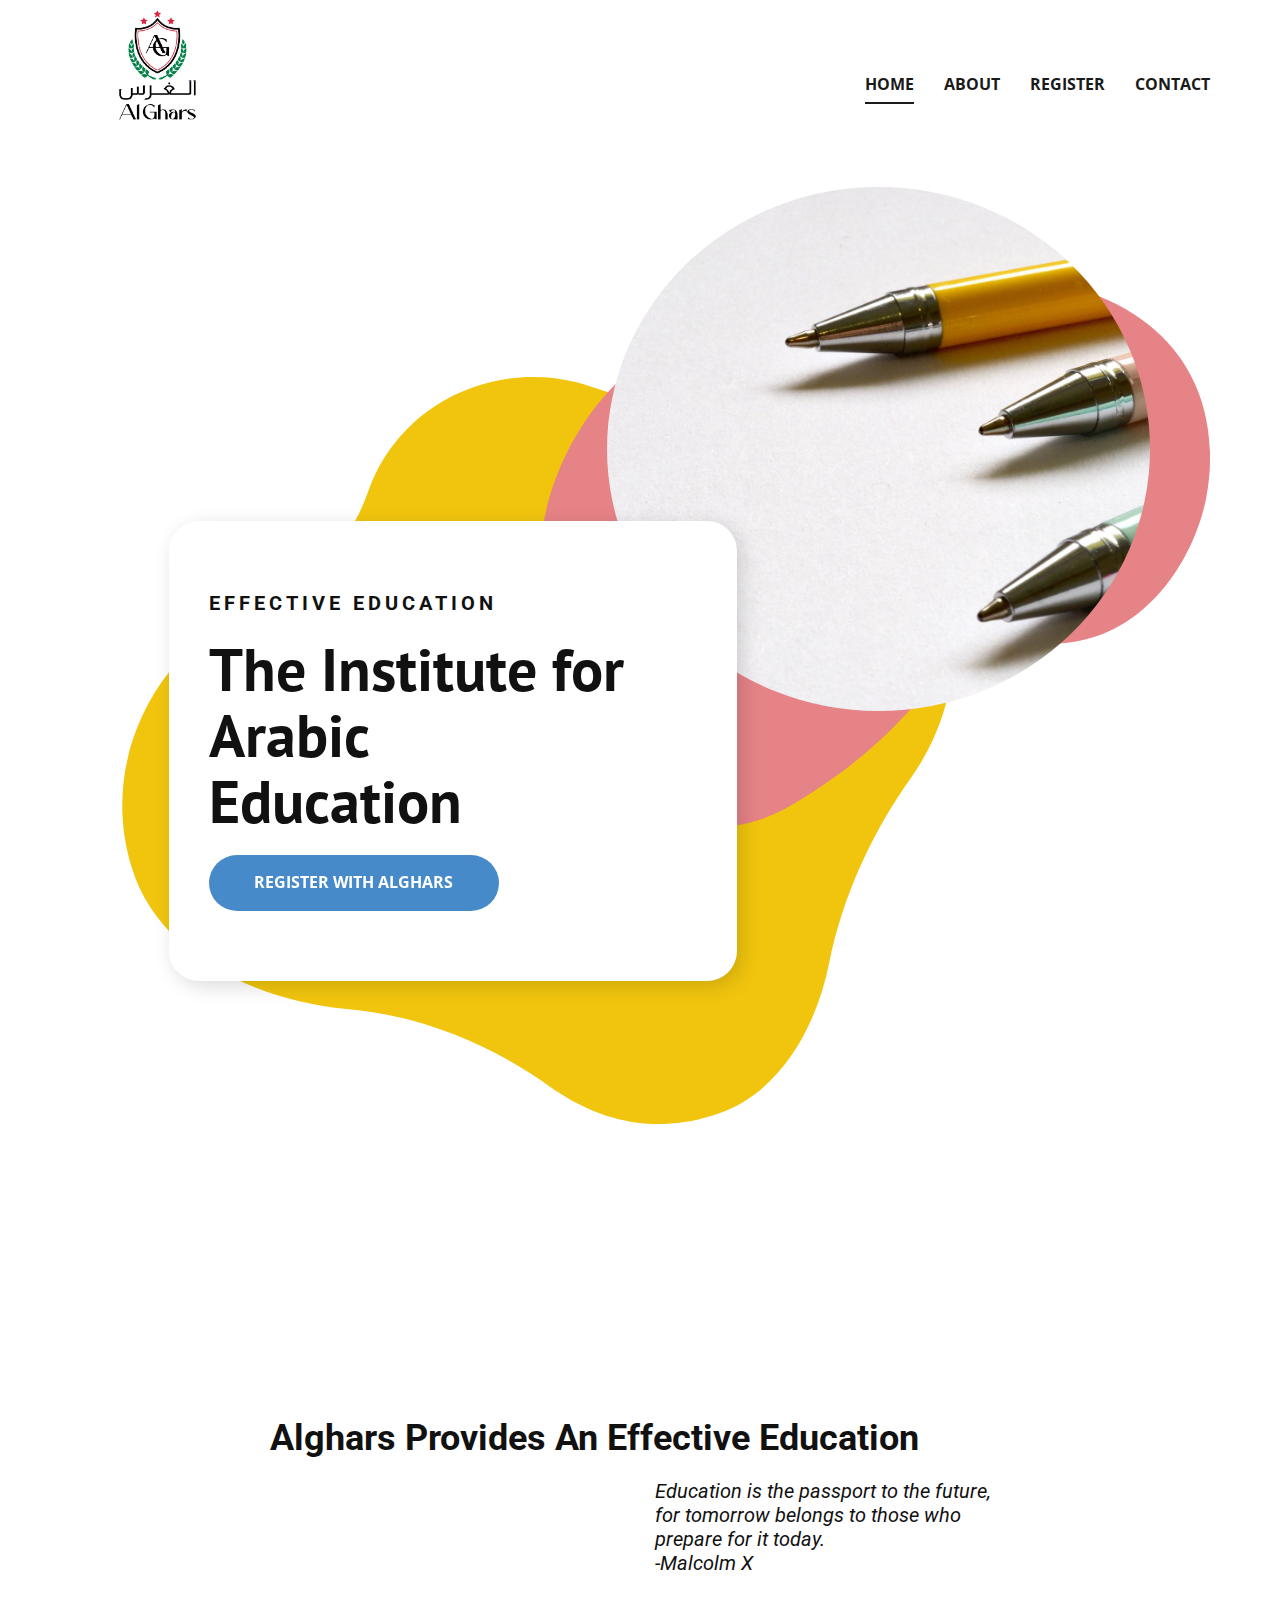
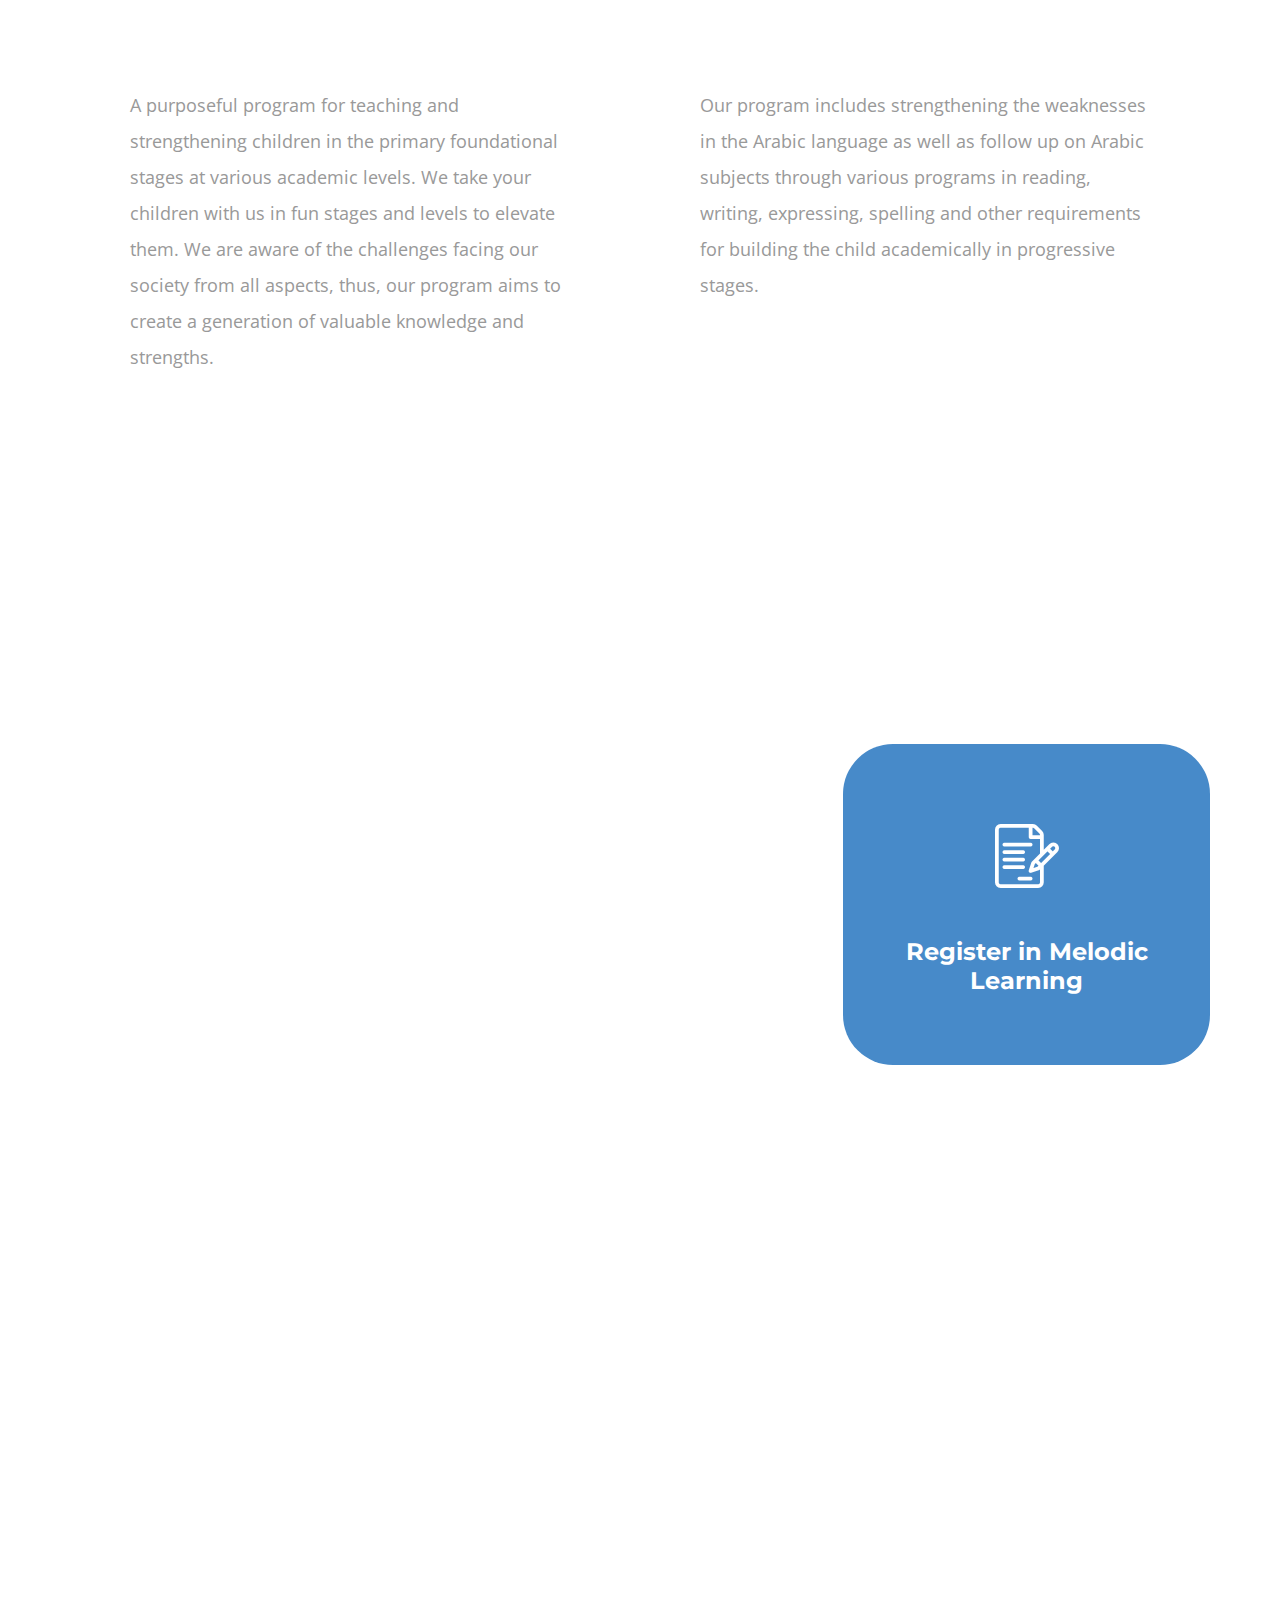
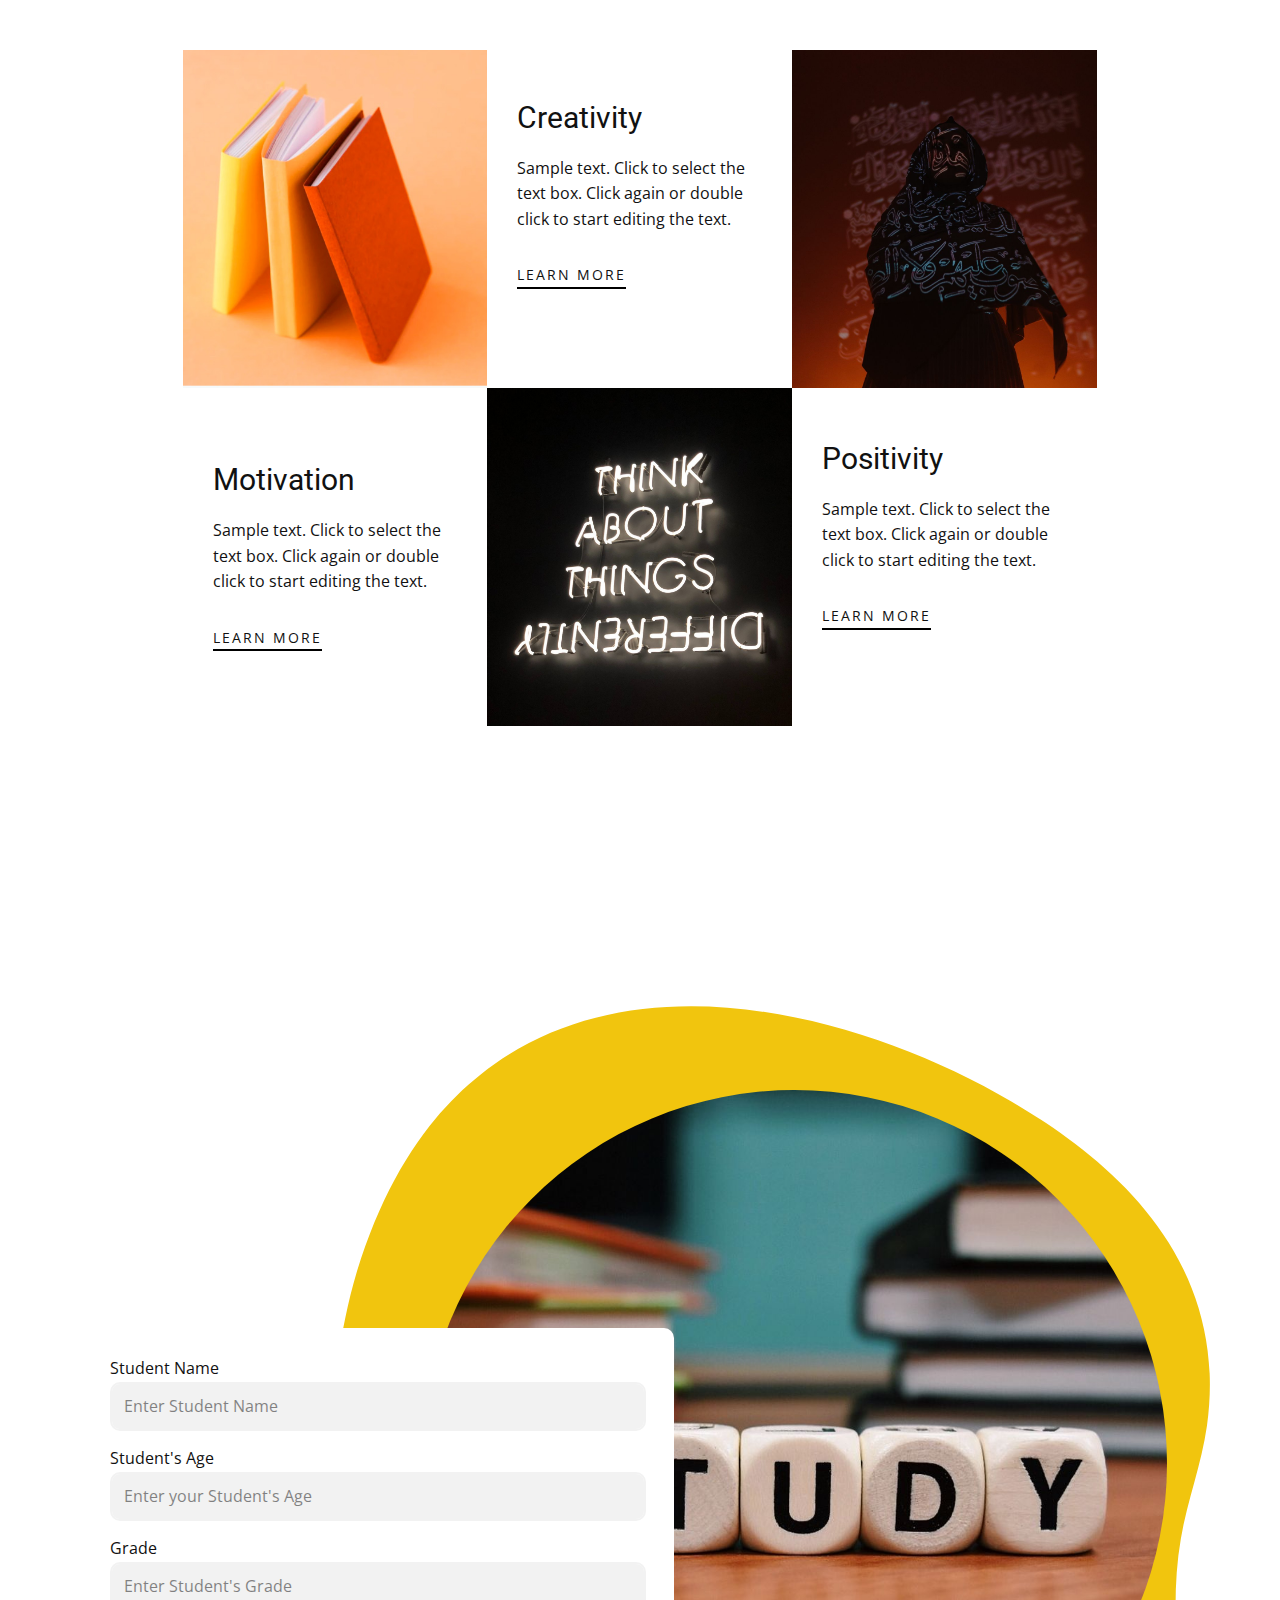
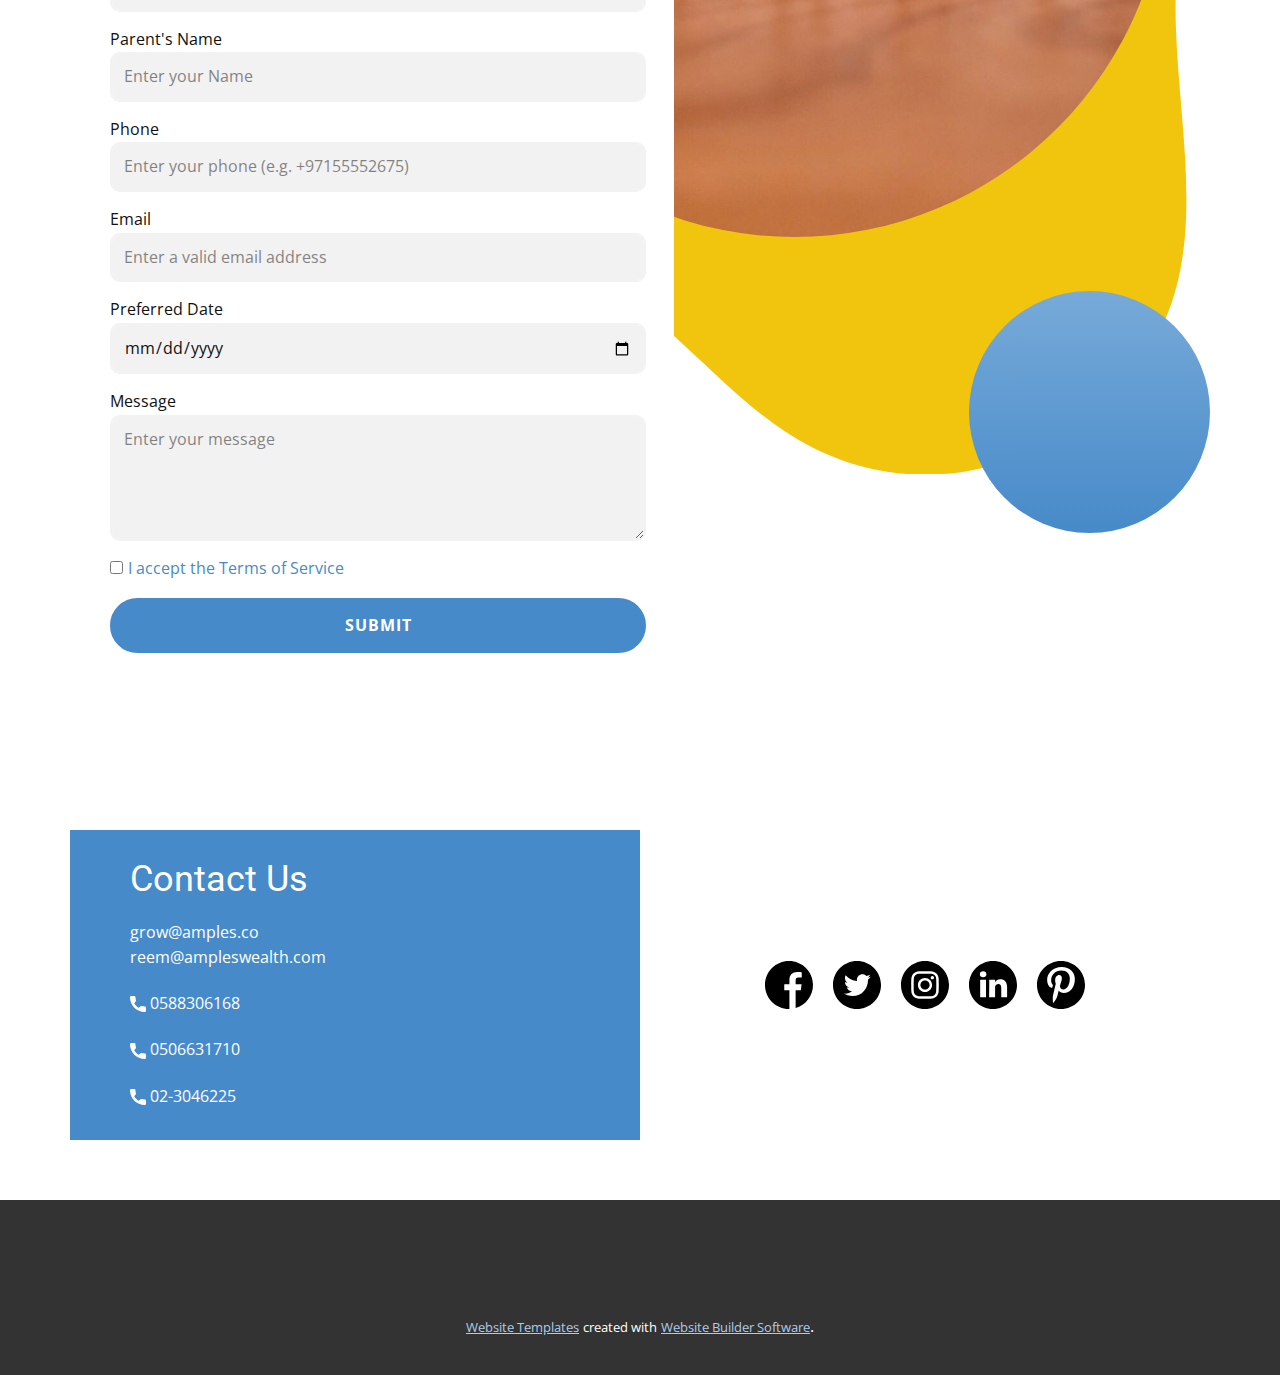
<file: index.html>
<!DOCTYPE html>
<html style="font-size: 16px;" lang="en-AE">
  <head>
    <meta name="viewport" content="width=device-width, initial-scale=1.0">
    <meta charset="utf-8">
    <meta name="keywords" content="​Education for health and well-being, ​Essential Study Tips for Effective Learning, ​How to Learn Tech Skills, ​The Institute for Effective Education, ​An Effective Education, ​Education for health and well-being">
    <meta name="description" content="">
    <meta name="page_type" content="np-template-header-footer-from-plugin">
    <title>Home</title>
    <link rel="stylesheet" href="nicepage.css" media="screen">
<link rel="stylesheet" href="Home.css" media="screen">
    <script class="u-script" type="text/javascript" src="jquery.js" defer=""></script>
    <script class="u-script" type="text/javascript" src="nicepage.js" defer=""></script>
    <meta name="generator" content="Nicepage 4.8.2, nicepage.com">
    <link rel="icon" href="images/favicon.jpeg">
    <link id="u-theme-google-font" rel="stylesheet" href="https://fonts.googleapis.com/css?family=Roboto:100,100i,300,300i,400,400i,500,500i,700,700i,900,900i|Open+Sans:300,300i,400,400i,500,500i,600,600i,700,700i,800,800i">
    <link id="u-page-google-font" rel="stylesheet" href="https://fonts.googleapis.com/css?family=PT+Sans:400,400i,700,700i|Montserrat:100,100i,200,200i,300,300i,400,400i,500,500i,600,600i,700,700i,800,800i,900,900i">
    
    
    
    
    
    
    
    <script type="application/ld+json">{
		"@context": "http://schema.org",
		"@type": "Organization",
		"name": "Alghars Registration Portal",
		"logo": "images/WhatsAppImage2022-04-27at12.21.51PM.jpeg"
}</script>
    <meta name="theme-color" content="#478ac9">
    <meta property="og:title" content="Home">
    <meta property="og:description" content="">
    <meta property="og:type" content="website">
  </head>
  <body data-home-page="Home.html" data-home-page-title="Home" class="u-body u-xl-mode"><header class="u-clearfix u-header u-header" id="sec-50aa"><div class="u-clearfix u-sheet u-valign-middle u-sheet-1">
        <a href="Home.html#carousel_fcec" data-page-id="31623037" class="u-image u-logo u-image-1" data-image-width="942" data-image-height="790" title="Home">
          <img src="images/WhatsAppImage2022-04-27at12.21.51PM.jpeg" class="u-logo-image u-logo-image-1">
        </a>
        <nav class="u-menu u-menu-dropdown u-offcanvas u-menu-1" data-position="">
          <div class="menu-collapse" style="font-size: 1rem; letter-spacing: 0px; font-weight: 700; text-transform: uppercase;">
            <a class="u-button-style u-custom-active-border-color u-custom-active-color u-custom-border u-custom-border-color u-custom-borders u-custom-hover-border-color u-custom-hover-color u-custom-left-right-menu-spacing u-custom-padding-bottom u-custom-text-active-color u-custom-text-color u-custom-text-hover-color u-custom-top-bottom-menu-spacing u-nav-link u-text-active-palette-1-base u-text-hover-palette-2-base" href="#">
              <svg class="u-svg-link" viewBox="0 0 24 24"><use xmlns:xlink="http://www.w3.org/1999/xlink" xlink:href="#menu-hamburger"></use></svg>
              <svg class="u-svg-content" version="1.1" id="menu-hamburger" viewBox="0 0 16 16" x="0px" y="0px" xmlns:xlink="http://www.w3.org/1999/xlink" xmlns="http://www.w3.org/2000/svg"><g><rect y="1" width="16" height="2"></rect><rect y="7" width="16" height="2"></rect><rect y="13" width="16" height="2"></rect>
</g></svg>
            </a>
          </div>
          <div class="u-custom-menu u-nav-container">
            <ul class="u-nav u-spacing-30 u-unstyled u-nav-1"><li class="u-nav-item"><a class="u-border-2 u-border-active-grey-90 u-border-hover-grey-50 u-border-no-left u-border-no-right u-border-no-top u-button-style u-nav-link u-text-active-grey-90 u-text-grey-90 u-text-hover-grey-90" href="Home.html" style="padding: 10px 0px;">Home</a>
</li><li class="u-nav-item"><a class="u-border-2 u-border-active-grey-90 u-border-hover-grey-50 u-border-no-left u-border-no-right u-border-no-top u-button-style u-nav-link u-text-active-grey-90 u-text-grey-90 u-text-hover-grey-90" href="Home.html#carousel_2b59" data-page-id="31623037" style="padding: 10px 0px;">About</a>
</li><li class="u-nav-item"><a class="u-border-2 u-border-active-grey-90 u-border-hover-grey-50 u-border-no-left u-border-no-right u-border-no-top u-button-style u-nav-link u-text-active-grey-90 u-text-grey-90 u-text-hover-grey-90" href="Home.html#carousel_f501" data-page-id="31623037" style="padding: 10px 0px;">Register</a>
</li><li class="u-nav-item"><a class="u-border-2 u-border-active-grey-90 u-border-hover-grey-50 u-border-no-left u-border-no-right u-border-no-top u-button-style u-nav-link u-text-active-grey-90 u-text-grey-90 u-text-hover-grey-90" href="Home.html#sec-24c8" data-page-id="31623037" style="padding: 10px 0px;">Contact</a>
</li></ul>
          </div>
          <div class="u-custom-menu u-nav-container-collapse">
            <div class="u-black u-container-style u-inner-container-layout u-opacity u-opacity-95 u-sidenav">
              <div class="u-inner-container-layout u-sidenav-overflow">
                <div class="u-menu-close"></div>
                <ul class="u-align-center u-nav u-popupmenu-items u-unstyled u-nav-2"><li class="u-nav-item"><a class="u-button-style u-nav-link" href="Home.html">Home</a>
</li><li class="u-nav-item"><a class="u-button-style u-nav-link" href="Home.html#carousel_2b59" data-page-id="31623037">About</a>
</li><li class="u-nav-item"><a class="u-button-style u-nav-link" href="Home.html#carousel_f501" data-page-id="31623037">Register</a>
</li><li class="u-nav-item"><a class="u-button-style u-nav-link" href="Home.html#sec-24c8" data-page-id="31623037">Contact</a>
</li></ul>
              </div>
            </div>
            <div class="u-black u-menu-overlay u-opacity u-opacity-70"></div>
          </div>
        </nav>
      </div></header>
    <section class="u-align-center u-clearfix u-white u-section-1" id="carousel_fcec">
      <div class="u-clearfix u-sheet u-sheet-1">
        <div class="u-shape u-shape-svg u-text-palette-3-base u-shape-1">
          <svg class="u-svg-link" preserveAspectRatio="none" viewBox="0 0 160 150" style=""><use xmlns:xlink="http://www.w3.org/1999/xlink" xlink:href="#svg-1b21"></use></svg>
          <svg class="u-svg-content" viewBox="0 0 160 150" x="0px" y="0px" id="svg-1b21"><path d="M43.2,126.9c14.2,1.3,27.6,7,39.1,15.6c8.3,6.1,19.4,10.3,32.7,5.3c11.7-4.4,18.6-17.4,21-30.2c2.6-13.3,8.1-25.9,15.7-37.1
	c8.3-12.1,10.8-27.9,5.3-42.7C150.5,20.3,134.6,9,117,7.6C107.9,6.9,98.8,5,90.1,1.9C83-0.6,75-0.7,67.4,2.1
	c-9.9,3.7-17,11.6-20.1,21c-3.3,10.1-10.9,18-20.6,22.2c-0.1,0-0.1,0.1-0.2,0.1c-20.3,8.9-31,32-24.6,53.2
	C6.9,115.6,25.2,125.2,43.2,126.9z"></path></svg>
        </div>
        <div class="u-shape u-shape-svg u-text-palette-2-light-1 u-shape-2">
          <svg class="u-svg-link" preserveAspectRatio="none" viewBox="0 0 160 120" style=""><use xmlns:xlink="http://www.w3.org/1999/xlink" xlink:href="#svg-9d97"></use></svg>
          <svg class="u-svg-content" viewBox="0 0 160 120" x="0px" y="0px" id="svg-9d97"><path d="M124.3,80.3c20.5-1.1,32-18.4,34.8-31.5c4.7-22.6-6.7-55.4-81.5-47.7c-124.8,12.7-75.1,145.7-16.9,114
	C99.9,93.7,86.4,82.3,124.3,80.3z"></path></svg>
        </div>
        <div class="u-expanded-width-xs u-image u-image-circle u-preserve-proportions u-image-1" data-image-width="4608" data-image-height="3456">
          <div class="u-preserve-proportions-child" style="padding-top: 154.12%;"></div>
        </div>
        <div class="u-align-left u-container-style u-group u-radius-30 u-shape-round u-white u-group-1">
          <div class="u-container-layout u-valign-middle u-container-layout-1">
            <h5 class="u-text u-text-default u-text-1"> effective education<br>
            </h5>
            <h2 class="u-text u-text-2"> The Institute for Arabic<br>Education
            </h2>
            <a href="Home.html#carousel_f501" data-page-id="31623037" class="u-btn u-btn-round u-button-style u-palette-1-base u-radius-50 u-btn-1" data-animation-name="pulse" data-animation-duration="1000" data-animation-direction="">Register with alghars</a>
          </div>
        </div>
      </div>
    </section>
    <section class="u-clearfix u-section-2" id="carousel_2b59">
      <div class="u-clearfix u-sheet u-sheet-1">
        <div class="u-shape u-shape-svg u-text-palette-3-base u-shape-1" data-animation-name="customAnimationIn" data-animation-duration="1000">
          <svg class="u-svg-link" preserveAspectRatio="none" viewBox="0 0 160 160" style=""><use xmlns:xlink="http://www.w3.org/1999/xlink" xlink:href="#svg-ebf3"></use></svg>
          <svg class="u-svg-content" viewBox="0 0 160 160" x="0px" y="0px" id="svg-ebf3"><path d="M157.4,45.5c11.3-39.1-16.3-50.2-43.8-43.8c-25.2,5.8-35.5,17.2-61,16.5C21.7,17.4,0,39.8,0,71.3
	c0,49.1,58.2,47.8,76.2,68.5c38.8,44.7,92.8,8.2,79.3-40.3C148.1,73.2,155.9,50.6,157.4,45.5z"></path></svg>
        </div>
        <div class="u-container-style u-expanded-width-md u-expanded-width-sm u-expanded-width-xs u-group u-shape-rectangle u-group-1">
          <div class="u-container-layout u-container-layout-1">
            <h2 class="u-text u-text-default u-text-1"> Alghars Provides An Effective Education </h2>
            <h5 class="u-text u-text-2">Education is the passport to the future, for tomorrow belongs to those who prepare for it today.<br>-Malcolm X
            </h5>
          </div>
        </div>
        <div class="u-expanded-width u-list u-list-1">
          <div class="u-repeater u-repeater-1">
            <div class="u-container-style u-list-item u-repeater-item">
              <div class="u-container-layout u-similar-container u-valign-middle-lg u-valign-middle-md u-container-layout-2">
                <p class="u-text u-text-default u-text-grey-40 u-text-3"> A purposeful program for teaching and strengthening children in the primary foundational stages at various academic levels. We take your children with us in fun stages and levels to elevate them. We are aware of the challenges facing our society from all aspects, thus, our program aims to create a generation of valuable knowledge and strengths.</p>
              </div>
            </div>
            <div class="u-container-style u-list-item u-repeater-item">
              <div class="u-container-layout u-similar-container u-valign-middle-lg u-valign-middle-md u-container-layout-3">
                <p class="u-text u-text-default u-text-grey-40 u-text-4"> Our program includes strengthening the weaknesses in the Arabic language as well as follow up on Arabic subjects through various programs in reading, writing, expressing, spelling and other requirements for building the child academically in progressive stages.</p>
              </div>
            </div>
          </div>
        </div>
        <div class="u-shape u-shape-svg u-text-palette-1-base u-shape-2" data-animation-name="customAnimationIn" data-animation-duration="1000">
          <svg class="u-svg-link" preserveAspectRatio="none" viewBox="0 0 160 140" style=""><use xmlns:xlink="http://www.w3.org/1999/xlink" xlink:href="#svg-1270"></use></svg>
          <svg class="u-svg-content" viewBox="0 0 160 140" x="0px" y="0px" id="svg-1270"><g><g><path d="M138.9,102.2c-9.5,10.1-24.4,20.2-41.2,27.4C63.2,144.5,21,147.1,3.1,112.4c-9.9-19.1,6.5-28.8,11.8-45.7
			c5.3-16.9-11.4-32.3-5.1-49.9c1.8-4.9,4.9-9,8.9-11.9C24,1,30.8-0.8,37.8,0.3C43.6,1.2,49,3.5,54.3,5.7c8.8,3.7,17.4,7.1,26.3,9.8
			c15.7,4.7,31.3,3.7,47.1,7.2c8.5,1.9,16.7,5.6,22.6,11.8C170.3,55.7,155.8,84.1,138.9,102.2z"></path>
</g>
</g></svg>
        </div>
      </div>
    </section>
    <section class="u-align-center u-clearfix u-section-3" id="carousel_beef">
      <div class="u-clearfix u-sheet u-sheet-1">
        <div class="u-expanded-width u-list u-list-1">
          <div class="u-repeater u-repeater-1">
            <div class="u-align-center u-container-style u-custom-item u-list-item u-palette-1-base u-radius-50 u-repeater-item u-shape-round u-list-item-1" data-animation-name="customAnimationIn" data-animation-duration="1750" data-animation-delay="500">
              <div class="u-container-layout u-similar-container u-container-layout-1"><span class="u-file-icon u-icon u-text-white u-icon-1"><img src="images/6.png" alt=""></span>
                <h5 class="u-custom-font u-font-montserrat u-text u-text-1">Register in our Events</h5>
              </div>
            </div>
            <div class="u-align-center u-container-style u-custom-item u-list-item u-palette-3-base u-radius-50 u-repeater-item u-shape-round u-list-item-2" data-animation-name="customAnimationIn" data-animation-duration="1000">
              <div class="u-container-layout u-similar-container u-container-layout-2"><span class="u-file-icon u-icon u-text-white u-icon-2"><img src="images/7.png" alt=""></span>
                <h5 class="u-custom-font u-font-montserrat u-text u-text-2">
                  <a class="u-active-none u-border-none u-btn u-button-link u-button-style u-hover-none u-none u-text-palette-1-base u-btn-1" href="Home.html#carousel_f501" data-page-id="31623037">Register in Private Tutoring</a>
                </h5>
              </div>
            </div>
            <div class="u-align-center u-container-style u-custom-item u-list-item u-palette-1-base u-radius-50 u-repeater-item u-shape-round">
              <div class="u-container-layout u-similar-container u-container-layout-3"><span class="u-file-icon u-icon u-text-white u-icon-3"><img src="images/8.png" alt=""></span>
                <h5 class="u-custom-font u-font-montserrat u-text u-text-3"> Register in Melodic Learning</h5>
              </div>
            </div>
          </div>
        </div>
        <div class="u-clearfix u-expanded-width u-layout-wrap u-layout-wrap-1">
          <div class="u-layout">
            <div class="u-layout-row">
              <div class="u-container-style u-layout-cell u-size-30 u-layout-cell-1">
                <div class="u-container-layout u-valign-top u-container-layout-4">
                  <h2 class="u-custom-font u-font-montserrat u-text u-text-4" data-animation-name="customAnimationIn" data-animation-duration="1750" data-animation-delay="500"> Essential Study Tips for Learning Arabic</h2>
                </div>
              </div>
              <div class="u-container-style u-layout-cell u-size-30 u-layout-cell-2" data-animation-name="customAnimationIn" data-animation-duration="1750" data-animation-delay="500">
                <div class="u-container-layout u-valign-top u-container-layout-5">
                  <p class="u-text u-text-5"> We take your children with us in fun stages and levels to elevate them. We are aware of the challenges facing our society from all aspects, thus, our program aims to create a generation of valuable knowledge and strengths.</p>
                  <a href="Home.html#carousel_f501" data-page-id="31623037" class="u-btn u-btn-round u-button-style u-hover-feature u-radius-50 u-btn-2">Register with alghars<br>
                  </a>
                </div>
              </div>
            </div>
          </div>
        </div>
      </div>
      
    </section>
    <section class="u-align-center u-clearfix u-white u-section-4" id="carousel_cf88">
      <div class="u-clearfix u-sheet u-valign-middle u-sheet-1">
        <div class="u-expanded-width u-shape u-shape-svg u-text-palette-3-base u-shape-1" data-animation-name="customAnimationIn" data-animation-duration="1000">
          <svg class="u-svg-link" preserveAspectRatio="none" viewBox="0 0 160 150" style=""><use xmlns:xlink="http://www.w3.org/1999/xlink" xlink:href="#svg-40dc"></use></svg>
          <svg class="u-svg-content" viewBox="0 0 160 150" x="0px" y="0px" id="svg-40dc"><path d="M43.2,126.9c14.2,1.3,27.6,7,39.1,15.6c8.3,6.1,19.4,10.3,32.7,5.3c11.7-4.4,18.6-17.4,21-30.2c2.6-13.3,8.1-25.9,15.7-37.1
	c8.3-12.1,10.8-27.9,5.3-42.7C150.5,20.3,134.6,9,117,7.6C107.9,6.9,98.8,5,90.1,1.9C83-0.6,75-0.7,67.4,2.1
	c-9.9,3.7-17,11.6-20.1,21c-3.3,10.1-10.9,18-20.6,22.2c-0.1,0-0.1,0.1-0.2,0.1c-20.3,8.9-31,32-24.6,53.2
	C6.9,115.6,25.2,125.2,43.2,126.9z"></path></svg>
        </div>
        <div class="u-clearfix u-gutter-0 u-layout-wrap u-layout-wrap-1">
          <div class="u-gutter-0 u-layout">
            <div class="u-layout-col">
              <div class="u-size-30">
                <div class="u-layout-row">
                  <div class="u-container-style u-image u-layout-cell u-size-20 u-image-1" data-image-width="558" data-image-height="558">
                    <div class="u-container-layout u-valign-middle u-container-layout-1"></div>
                  </div>
                  <div class="u-align-left u-container-style u-layout-cell u-size-20 u-white u-layout-cell-2">
                    <div class="u-container-layout u-container-layout-2">
                      <h3 class="u-text u-text-1"> Creativity</h3>
                      <p class="u-text u-text-2">Sample text. Click to select the text box. Click again or double click to start editing the text.</p>
                      <a href="https://nicepage.com/css-templates" class="u-active-none u-border-2 u-border-active-palette-1-base u-border-black u-border-hover-palette-1-base u-btn u-btn-rectangle u-button-style u-hover-none u-none u-text-active-palette-1-base u-text-body-color u-text-hover-palette-1-base u-btn-1">learn more</a>
                    </div>
                  </div>
                  <div class="u-container-style u-image u-layout-cell u-size-20 u-image-2" data-image-width="1067" data-image-height="1600">
                    <div class="u-container-layout u-valign-middle u-container-layout-3"></div>
                  </div>
                </div>
              </div>
              <div class="u-size-30">
                <div class="u-layout-row">
                  <div class="u-align-left u-container-style u-layout-cell u-size-20 u-white u-layout-cell-4">
                    <div class="u-container-layout u-valign-middle u-container-layout-4">
                      <h3 class="u-text u-text-3"> Motivation</h3>
                      <p class="u-text u-text-4">Sample text. Click to select the text box. Click again or double click to start editing the text.</p>
                      <a href="https://nicepage.cc" class="u-active-none u-border-2 u-border-active-palette-1-base u-border-black u-border-hover-palette-1-base u-btn u-btn-rectangle u-button-style u-hover-none u-none u-text-active-palette-1-base u-text-body-color u-text-hover-palette-1-base u-btn-2">learn more</a>
                    </div>
                  </div>
                  <div class="u-container-style u-image u-layout-cell u-size-20 u-image-3" data-image-width="3024" data-image-height="4032">
                    <div class="u-container-layout u-valign-middle u-container-layout-5"></div>
                  </div>
                  <div class="u-align-left u-container-style u-layout-cell u-size-20 u-white u-layout-cell-6">
                    <div class="u-container-layout u-container-layout-6">
                      <h3 class="u-text u-text-5"> Positivity</h3>
                      <p class="u-text u-text-6">Sample text. Click to select the text box. Click again or double click to start editing the text.</p>
                      <a href="https://nicepage.com/k/ticket-html-templates" class="u-active-none u-border-2 u-border-active-palette-1-base u-border-black u-border-hover-palette-1-base u-btn u-btn-rectangle u-button-style u-hover-none u-none u-text-active-palette-1-base u-text-body-color u-text-hover-palette-1-base u-btn-3">learn more</a>
                    </div>
                  </div>
                </div>
              </div>
            </div>
          </div>
        </div>
      </div>
    </section>
    <section class="u-align-center-sm u-align-center-xs u-clearfix u-section-5" id="carousel_f501">
      <div class="u-clearfix u-sheet u-sheet-1">
        <div class="u-rotation-parent u-rotation-parent-1">
          <div class="u-flip-horizontal u-rotate-90 u-shape u-shape-svg u-text-palette-3-base u-shape-1">
            <svg class="u-svg-link" preserveAspectRatio="none" viewBox="0 0 160 160" style=""><use xmlns:xlink="http://www.w3.org/1999/xlink" xlink:href="#svg-b1ce"></use></svg>
            <svg class="u-svg-content" viewBox="0 0 160 160" x="0px" y="0px" id="svg-b1ce" style="enable-background:new 0 0 160 160;"><path d="M10.3,39.9c-18.2,24.9-9.2,62.5,4,87.4c8.2,15.4,23,36.1,48.6,32.2c5.8-0.9,11.1-3.2,16.9-4.3c17.8-3.4,37.9,4.7,54.5-1.5
	c6.6-2.5,11.6-6.9,15.5-11.8c12.2-15.3,13.7-35.6,3.8-51.9c-6.9-11.5-19-20.9-23.6-33.1c-4.5-11.9-1.4-24.9-4.7-37.1
	C121.1,5,103.7-5.6,85.7,3.1c-6.8,3.3-12.6,7.7-20,10.2C58,15.9,49.5,16.6,41.6,19C26.8,23.6,16.7,31,10.3,39.9z"></path></svg>
          </div>
        </div>
        <div class="u-align-left u-image u-image-circle u-image-1" data-image-width="3022" data-image-height="2014"></div>
        <div class="u-gradient u-shape u-shape-circle u-shape-2"></div>
        <div class="u-expanded-width-xs u-form u-radius-10 u-white u-form-1">
          <form action="#" method="POST" class="u-clearfix u-form-spacing-15 u-form-vertical u-inner-form" source="email" name="form" style="padding: 28px;">
            <div class="u-form-group u-form-name u-form-group-1">
              <label for="name-a971" class="u-label">Student Name</label>
              <input type="text" placeholder="Enter Student Name" id="name-a971" name="name-1" class="u-border-2 u-border-grey-5 u-grey-5 u-input u-input-rectangle u-radius-10" required="">
            </div>
            <div class="u-form-group u-form-name">
              <label for="name-4c18" class="u-label">Student's Age</label>
              <input type="text" placeholder="Enter your Student's Age" id="name-4c18" name="age" class="u-border-2 u-border-grey-5 u-grey-5 u-input u-input-rectangle u-radius-10" required="">
            </div>
            <div class="u-form-group u-form-name u-form-group-3">
              <label for="name-6c0b" class="u-label">Grade</label>
              <input type="text" placeholder="Enter Student's Grade" id="name-6c0b" name="grade" class="u-border-2 u-border-grey-5 u-grey-5 u-input u-input-rectangle u-radius-10" required="">
            </div>
            <div class="u-form-group u-form-name u-form-group-4">
              <label for="name-ae2c" class="u-label">Parent's Name</label>
              <input type="text" placeholder="Enter your Name" id="name-ae2c" name="name" class="u-border-2 u-border-grey-5 u-grey-5 u-input u-input-rectangle u-radius-10" required="">
            </div>
            <div class="u-form-group u-form-phone u-form-group-5">
              <label for="phone-b91e" class="u-label">Phone</label>
              <input type="tel" pattern="\+?\d{0,3}[\s\(\-]?([0-9]{2,3})[\s\)\-]?([\s\-]?)([0-9]{3})[\s\-]?([0-9]{2})[\s\-]?([0-9]{2})" placeholder="Enter your phone (e.g. +97155552675)" id="phone-b91e" name="phone" class="u-border-2 u-border-grey-5 u-grey-5 u-input u-input-rectangle u-radius-10" required="">
            </div>
            <div class="u-form-email u-form-group">
              <label for="email-4c18" class="u-label">Email</label>
              <input type="email" placeholder="Enter a valid email address" id="email-4c18" name="email" class="u-border-2 u-border-grey-5 u-grey-5 u-input u-input-rectangle u-radius-10" required="">
            </div>
            <div class="u-form-date u-form-group u-form-group-7">
              <label for="date-49ac" class="u-label">Preferred Date</label>
              <input type="date" placeholder="MM/DD/YYYY" id="date-49ac" name="date" class="u-border-2 u-border-grey-5 u-grey-5 u-input u-input-rectangle u-radius-10" required="">
            </div>
            <div class="u-form-group u-form-message">
              <label for="message-4c18" class="u-label">Message</label>
              <textarea placeholder="Enter your message" rows="4" cols="50" id="message-4c18" name="message" class="u-border-2 u-border-grey-5 u-grey-5 u-input u-input-rectangle u-radius-10" required=""></textarea>
            </div>
            <div class="u-form-agree u-form-group u-form-group-9">
              <input type="checkbox" id="agree-a472" name="agree" class="u-agree-checkbox" required="">
              <label for="agree-a472" class="u-label">
                <a class="u-active-none u-border-none u-btn u-button-style u-hover-none u-none u-text-palette-1-base u-btn-1" href="Terms.html" data-page-id="242534251" target="_blank">I accept the Terms of Service</a>
              </label>
            </div>
            <div class="u-align-right u-form-group u-form-submit">
              <a href="#" class="u-active-palette-3-base u-border-5 u-border-active-palette-3-base u-border-hover-palette-3-base u-border-palette-1-base u-btn u-btn-round u-btn-submit u-button-style u-hover-palette-3-base u-palette-1-base u-radius-50 u-btn-2">Submit</a>
              <input type="submit" value="submit" class="u-form-control-hidden">
            </div>
            <div class="u-form-send-message u-form-send-success"> Thank you! Your message has been sent. </div>
            <div class="u-form-send-error u-form-send-message"> Unable to send your message. Please fix errors then try again. </div>
            <input type="hidden" value="" name="recaptchaResponse">
          </form>
        </div>
        <div class="u-shape u-shape-svg u-text-palette-1-base u-shape-3" data-animation-name="flipIn" data-animation-duration="1000" data-animation-direction="X">
          <svg class="u-svg-link" preserveAspectRatio="none" viewBox="0 0 160 100" style=""><use xmlns:xlink="http://www.w3.org/1999/xlink" xlink:href="#svg-679c"></use></svg>
          <svg class="u-svg-content" viewBox="0 0 160 100" x="0px" y="0px" id="svg-679c"><path d="M100,0l60,100H0V0H100z"></path></svg>
        </div>
        <h1 class="u-align-left u-text u-text-white u-text-1">Register</h1>
      </div>
    </section>
    <section class="u-clearfix u-section-6" id="sec-24c8">
      <div class="u-clearfix u-sheet u-valign-middle u-sheet-1">
        <div class="u-clearfix u-expanded-width u-layout-wrap u-layout-wrap-1">
          <div class="u-gutter-0 u-layout">
            <div class="u-layout-row">
              <div class="u-align-left u-container-style u-layout-cell u-left-cell u-palette-1-base u-size-30 u-layout-cell-1">
                <div class="u-container-layout u-container-layout-1">
                  <h2 class="u-text u-text-default u-text-1">Contact Us</h2>
                  <p class="u-text u-text-2"> grow@amples.co<br>reem@ampleswealth.com&nbsp;
                  </p>
                  <a href="tel:0588306168" class="u-active-none u-bottom-left-radius-0 u-bottom-right-radius-0 u-btn u-btn-rectangle u-button-style u-hover-none u-none u-radius-0 u-top-left-radius-0 u-top-right-radius-0 u-btn-1"><span class="u-icon"><svg class="u-svg-content" viewBox="0 0 405.333 405.333" x="0px" y="0px" style="width: 1em; height: 1em;"><path d="M373.333,266.88c-25.003,0-49.493-3.904-72.704-11.563c-11.328-3.904-24.192-0.896-31.637,6.699l-46.016,34.752    c-52.8-28.181-86.592-61.952-114.389-114.368l33.813-44.928c8.512-8.512,11.563-20.971,7.915-32.64    C142.592,81.472,138.667,56.96,138.667,32c0-17.643-14.357-32-32-32H32C14.357,0,0,14.357,0,32    c0,205.845,167.488,373.333,373.333,373.333c17.643,0,32-14.357,32-32V298.88C405.333,281.237,390.976,266.88,373.333,266.88z"></path></svg><img></span>&nbsp;0588306168
                  </a>
                  <a href="tel:0506631710" class="u-active-none u-bottom-left-radius-0 u-bottom-right-radius-0 u-btn u-btn-rectangle u-button-style u-hover-none u-none u-radius-0 u-top-left-radius-0 u-top-right-radius-0 u-btn-2"><span class="u-icon"><svg class="u-svg-content" viewBox="0 0 405.333 405.333" x="0px" y="0px" style="width: 1em; height: 1em;"><path d="M373.333,266.88c-25.003,0-49.493-3.904-72.704-11.563c-11.328-3.904-24.192-0.896-31.637,6.699l-46.016,34.752    c-52.8-28.181-86.592-61.952-114.389-114.368l33.813-44.928c8.512-8.512,11.563-20.971,7.915-32.64    C142.592,81.472,138.667,56.96,138.667,32c0-17.643-14.357-32-32-32H32C14.357,0,0,14.357,0,32    c0,205.845,167.488,373.333,373.333,373.333c17.643,0,32-14.357,32-32V298.88C405.333,281.237,390.976,266.88,373.333,266.88z"></path></svg><img></span>&nbsp;0506631710
                  </a>
                  <a href="tel:02-3046225" class="u-active-none u-bottom-left-radius-0 u-bottom-right-radius-0 u-btn u-btn-rectangle u-button-style u-hover-none u-none u-radius-0 u-top-left-radius-0 u-top-right-radius-0 u-btn-3"><span class="u-icon"><svg class="u-svg-content" viewBox="0 0 405.333 405.333" x="0px" y="0px" style="width: 1em; height: 1em;"><path d="M373.333,266.88c-25.003,0-49.493-3.904-72.704-11.563c-11.328-3.904-24.192-0.896-31.637,6.699l-46.016,34.752    c-52.8-28.181-86.592-61.952-114.389-114.368l33.813-44.928c8.512-8.512,11.563-20.971,7.915-32.64    C142.592,81.472,138.667,56.96,138.667,32c0-17.643-14.357-32-32-32H32C14.357,0,0,14.357,0,32    c0,205.845,167.488,373.333,373.333,373.333c17.643,0,32-14.357,32-32V298.88C405.333,281.237,390.976,266.88,373.333,266.88z"></path></svg><img></span>&nbsp;02-3046225
                  </a>
                </div>
              </div>
              <div class="u-align-left-sm u-align-left-xs u-align-right-lg u-align-right-md u-align-right-xl u-container-style u-layout-cell u-right-cell u-size-30 u-layout-cell-2">
                <div class="u-container-layout u-valign-middle u-container-layout-2">
                  <div class="u-social-icons u-spacing-20 u-social-icons-1">
                    <a class="u-social-url" title="facebook" target="_blank" href="https://facebook.com/name"><span class="u-icon u-social-facebook u-social-icon u-icon-4"><svg class="u-svg-link" preserveAspectRatio="xMidYMin slice" viewBox="0 0 512 512" style=""><use xmlns:xlink="http://www.w3.org/1999/xlink" xlink:href="#svg-5e9f"></use></svg><svg class="u-svg-content" viewBox="0 0 512 512" id="svg-5e9f"><path d="m512 256c0-141.4-114.6-256-256-256s-256 114.6-256 256 114.6 256 256 256c1.5 0 3 0 4.5-.1v-199.2h-55v-64.1h55v-47.2c0-54.7 33.4-84.5 82.2-84.5 23.4 0 43.5 1.7 49.3 2.5v57.2h-33.6c-26.5 0-31.7 12.6-31.7 31.1v40.8h63.5l-8.3 64.1h-55.2v189.5c107-30.7 185.3-129.2 185.3-246.1z"></path></svg></span>
                    </a>
                    <a class="u-social-url" title="twitter" target="_blank" href="https://twitter.com/name"><span class="u-icon u-social-icon u-social-twitter u-icon-5"><svg class="u-svg-link" preserveAspectRatio="xMidYMin slice" viewBox="0 0 512 512" style=""><use xmlns:xlink="http://www.w3.org/1999/xlink" xlink:href="#svg-9173"></use></svg><svg class="u-svg-content" viewBox="0 0 512 512" id="svg-9173"><path d="m256 0c-141.363281 0-256 114.636719-256 256s114.636719 256 256 256 256-114.636719 256-256-114.636719-256-256-256zm116.886719 199.601562c.113281 2.519532.167969 5.050782.167969 7.59375 0 77.644532-59.101563 167.179688-167.183594 167.183594h.003906-.003906c-33.183594 0-64.0625-9.726562-90.066406-26.394531 4.597656.542969 9.277343.8125 14.015624.8125 27.53125 0 52.867188-9.390625 72.980469-25.152344-25.722656-.476562-47.410156-17.464843-54.894531-40.8125 3.582031.6875 7.265625 1.0625 11.042969 1.0625 5.363281 0 10.558593-.722656 15.496093-2.070312-26.886718-5.382813-47.140624-29.144531-47.140624-57.597657 0-.265624 0-.503906.007812-.75 7.917969 4.402344 16.972656 7.050782 26.613281 7.347657-15.777343-10.527344-26.148437-28.523438-26.148437-48.910157 0-10.765624 2.910156-20.851562 7.957031-29.535156 28.976563 35.554688 72.28125 58.9375 121.117187 61.394532-1.007812-4.304688-1.527343-8.789063-1.527343-13.398438 0-32.4375 26.316406-58.753906 58.765625-58.753906 16.902344 0 32.167968 7.144531 42.890625 18.566406 13.386719-2.640625 25.957031-7.53125 37.3125-14.261719-4.394531 13.714844-13.707031 25.222657-25.839844 32.5 11.886719-1.421875 23.214844-4.574219 33.742187-9.253906-7.863281 11.785156-17.835937 22.136719-29.308593 30.429687zm0 0"></path></svg></span>
                    </a>
                    <a class="u-social-url" title="instagram" target="_blank" href="https://instagram.com/name"><span class="u-icon u-social-icon u-social-instagram u-icon-6"><svg class="u-svg-link" preserveAspectRatio="xMidYMin slice" viewBox="0 0 512 512" style=""><use xmlns:xlink="http://www.w3.org/1999/xlink" xlink:href="#svg-ddc9"></use></svg><svg class="u-svg-content" viewBox="0 0 512 512" id="svg-ddc9"><path d="m305 256c0 27.0625-21.9375 49-49 49s-49-21.9375-49-49 21.9375-49 49-49 49 21.9375 49 49zm0 0"></path><path d="m370.59375 169.304688c-2.355469-6.382813-6.113281-12.160157-10.996094-16.902344-4.742187-4.882813-10.515625-8.640625-16.902344-10.996094-5.179687-2.011719-12.960937-4.40625-27.292968-5.058594-15.503906-.707031-20.152344-.859375-59.402344-.859375-39.253906 0-43.902344.148438-59.402344.855469-14.332031.65625-22.117187 3.050781-27.292968 5.0625-6.386719 2.355469-12.164063 6.113281-16.902344 10.996094-4.882813 4.742187-8.640625 10.515625-11 16.902344-2.011719 5.179687-4.40625 12.964843-5.058594 27.296874-.707031 15.5-.859375 20.148438-.859375 59.402344 0 39.25.152344 43.898438.859375 59.402344.652344 14.332031 3.046875 22.113281 5.058594 27.292969 2.359375 6.386719 6.113281 12.160156 10.996094 16.902343 4.742187 4.882813 10.515624 8.640626 16.902343 10.996094 5.179688 2.015625 12.964844 4.410156 27.296875 5.0625 15.5.707032 20.144532.855469 59.398438.855469 39.257812 0 43.90625-.148437 59.402344-.855469 14.332031-.652344 22.117187-3.046875 27.296874-5.0625 12.820313-4.945312 22.953126-15.078125 27.898438-27.898437 2.011719-5.179688 4.40625-12.960938 5.0625-27.292969.707031-15.503906.855469-20.152344.855469-59.402344 0-39.253906-.148438-43.902344-.855469-59.402344-.652344-14.332031-3.046875-22.117187-5.0625-27.296874zm-114.59375 162.179687c-41.691406 0-75.488281-33.792969-75.488281-75.484375s33.796875-75.484375 75.488281-75.484375c41.6875 0 75.484375 33.792969 75.484375 75.484375s-33.796875 75.484375-75.484375 75.484375zm78.46875-136.3125c-9.742188 0-17.640625-7.898437-17.640625-17.640625s7.898437-17.640625 17.640625-17.640625 17.640625 7.898437 17.640625 17.640625c-.003906 9.742188-7.898437 17.640625-17.640625 17.640625zm0 0"></path><path d="m256 0c-141.363281 0-256 114.636719-256 256s114.636719 256 256 256 256-114.636719 256-256-114.636719-256-256-256zm146.113281 316.605469c-.710937 15.648437-3.199219 26.332031-6.832031 35.683593-7.636719 19.746094-23.246094 35.355469-42.992188 42.992188-9.347656 3.632812-20.035156 6.117188-35.679687 6.832031-15.675781.714844-20.683594.886719-60.605469.886719-39.925781 0-44.929687-.171875-60.609375-.886719-15.644531-.714843-26.332031-3.199219-35.679687-6.832031-9.8125-3.691406-18.695313-9.476562-26.039063-16.957031-7.476562-7.339844-13.261719-16.226563-16.953125-26.035157-3.632812-9.347656-6.121094-20.035156-6.832031-35.679687-.722656-15.679687-.890625-20.6875-.890625-60.609375s.167969-44.929688.886719-60.605469c.710937-15.648437 3.195312-26.332031 6.828125-35.683593 3.691406-9.808594 9.480468-18.695313 16.960937-26.035157 7.339844-7.480469 16.226563-13.265625 26.035157-16.957031 9.351562-3.632812 20.035156-6.117188 35.683593-6.832031 15.675781-.714844 20.683594-.886719 60.605469-.886719s44.929688.171875 60.605469.890625c15.648437.710937 26.332031 3.195313 35.683593 6.824219 9.808594 3.691406 18.695313 9.480468 26.039063 16.960937 7.476563 7.34375 13.265625 16.226563 16.953125 26.035157 3.636719 9.351562 6.121094 20.035156 6.835938 35.683593.714843 15.675781.882812 20.683594.882812 60.605469s-.167969 44.929688-.886719 60.605469zm0 0"></path></svg></span>
                    </a>
                    <a class="u-social-url" target="_blank" data-type="Custom" title="linkedin" href="https://linkedin.com/name"><span class="u-icon u-social-custom u-social-icon u-icon-7"><svg class="u-svg-link" preserveAspectRatio="xMidYMin slice" viewBox="0 0 512 512" style=""><use xmlns:xlink="http://www.w3.org/1999/xlink" xlink:href="#svg-2804"></use></svg><svg class="u-svg-content" viewBox="0 0 512 512" id="svg-2804"><path d="m256 0c-141.363281 0-256 114.636719-256 256s114.636719 256 256 256 256-114.636719 256-256-114.636719-256-256-256zm-74.390625 387h-62.347656v-187.574219h62.347656zm-31.171875-213.1875h-.40625c-20.921875 0-34.453125-14.402344-34.453125-32.402344 0-18.40625 13.945313-32.410156 35.273437-32.410156 21.328126 0 34.453126 14.003906 34.859376 32.410156 0 18-13.53125 32.402344-35.273438 32.402344zm255.984375 213.1875h-62.339844v-100.347656c0-25.21875-9.027343-42.417969-31.585937-42.417969-17.222656 0-27.480469 11.601563-31.988282 22.800781-1.648437 4.007813-2.050781 9.609375-2.050781 15.214844v104.75h-62.34375s.816407-169.976562 0-187.574219h62.34375v26.558594c8.285157-12.78125 23.109375-30.960937 56.1875-30.960937 41.019531 0 71.777344 26.808593 71.777344 84.421874zm0 0"></path></svg></span>
                    </a>
                    <a class="u-social-url" target="_blank" data-type="Custom" title="pinterest" href="https://pinterest.com/name"><span class="u-icon u-social-custom u-social-icon u-text-black u-icon-8"><svg class="u-svg-link" preserveAspectRatio="xMidYMin slice" viewBox="0 0 97.75 97.75" style=""><use xmlns:xlink="http://www.w3.org/1999/xlink" xlink:href="#svg-251c"></use></svg><svg class="u-svg-content" viewBox="0 0 97.75 97.75" x="0px" y="0px" id="svg-251c" style="enable-background:new 0 0 97.75 97.75;"><g><path d="M48.875,0C21.883,0,0,21.882,0,48.875S21.883,97.75,48.875,97.75S97.75,75.868,97.75,48.875S75.867,0,48.875,0z    M54.499,65.109c-4.521,0-8.773-2.444-10.229-5.219c0,0-2.432,9.645-2.943,11.506c-1.813,6.58-7.146,13.162-7.561,13.701   c-0.289,0.375-0.928,0.258-0.994-0.24c-0.113-0.838-1.475-9.139,0.127-15.909c0.801-3.4,5.383-22.814,5.383-22.814   s-1.334-2.673-1.334-6.625c0-6.205,3.596-10.837,8.074-10.837c3.807,0,5.645,2.859,5.645,6.286c0,3.828-2.436,9.552-3.693,14.856   c-1.051,4.441,2.225,8.064,6.605,8.064c7.933,0,13.272-10.188,13.272-22.261c0-9.174-6.176-16.044-17.418-16.044   c-12.697,0-20.615,9.471-20.615,20.052c0,3.646,1.078,6.221,2.764,8.21c0.773,0.915,0.883,1.283,0.602,2.333   c-0.203,0.771-0.66,2.625-0.854,3.358c-0.279,1.062-1.137,1.44-2.098,1.049c-5.846-2.387-8.572-8.793-8.572-15.994   c0-11.893,10.029-26.154,29.922-26.154c15.985,0,26.506,11.566,26.506,23.984C77.089,52.839,67.956,65.109,54.499,65.109z"></path>
</g></svg></span>
                    </a>
                  </div>
                </div>
              </div>
            </div>
          </div>
        </div>
      </div>
    </section>
    
    
    <footer class="u-align-center u-clearfix u-footer u-grey-80 u-footer" id="sec-576e"><div class="u-clearfix u-sheet u-sheet-1">
        <p class="u-small-text u-text u-text-variant u-text-1" data-animation-name="customAnimationIn" data-animation-duration="1000"> Copyright @2022 AlGhars. All Rights Reserved.</p>
      </div></footer>
    <section class="u-backlink u-clearfix u-grey-80">
      <a class="u-link" href="https://nicepage.com/website-templates" target="_blank">
        <span>Website Templates</span>
      </a>
      <p class="u-text">
        <span>created with</span>
      </p>
      <a class="u-link" href="" target="_blank">
        <span>Website Builder Software</span>
      </a>. 
    </section>
  </body>
</html>
</file>
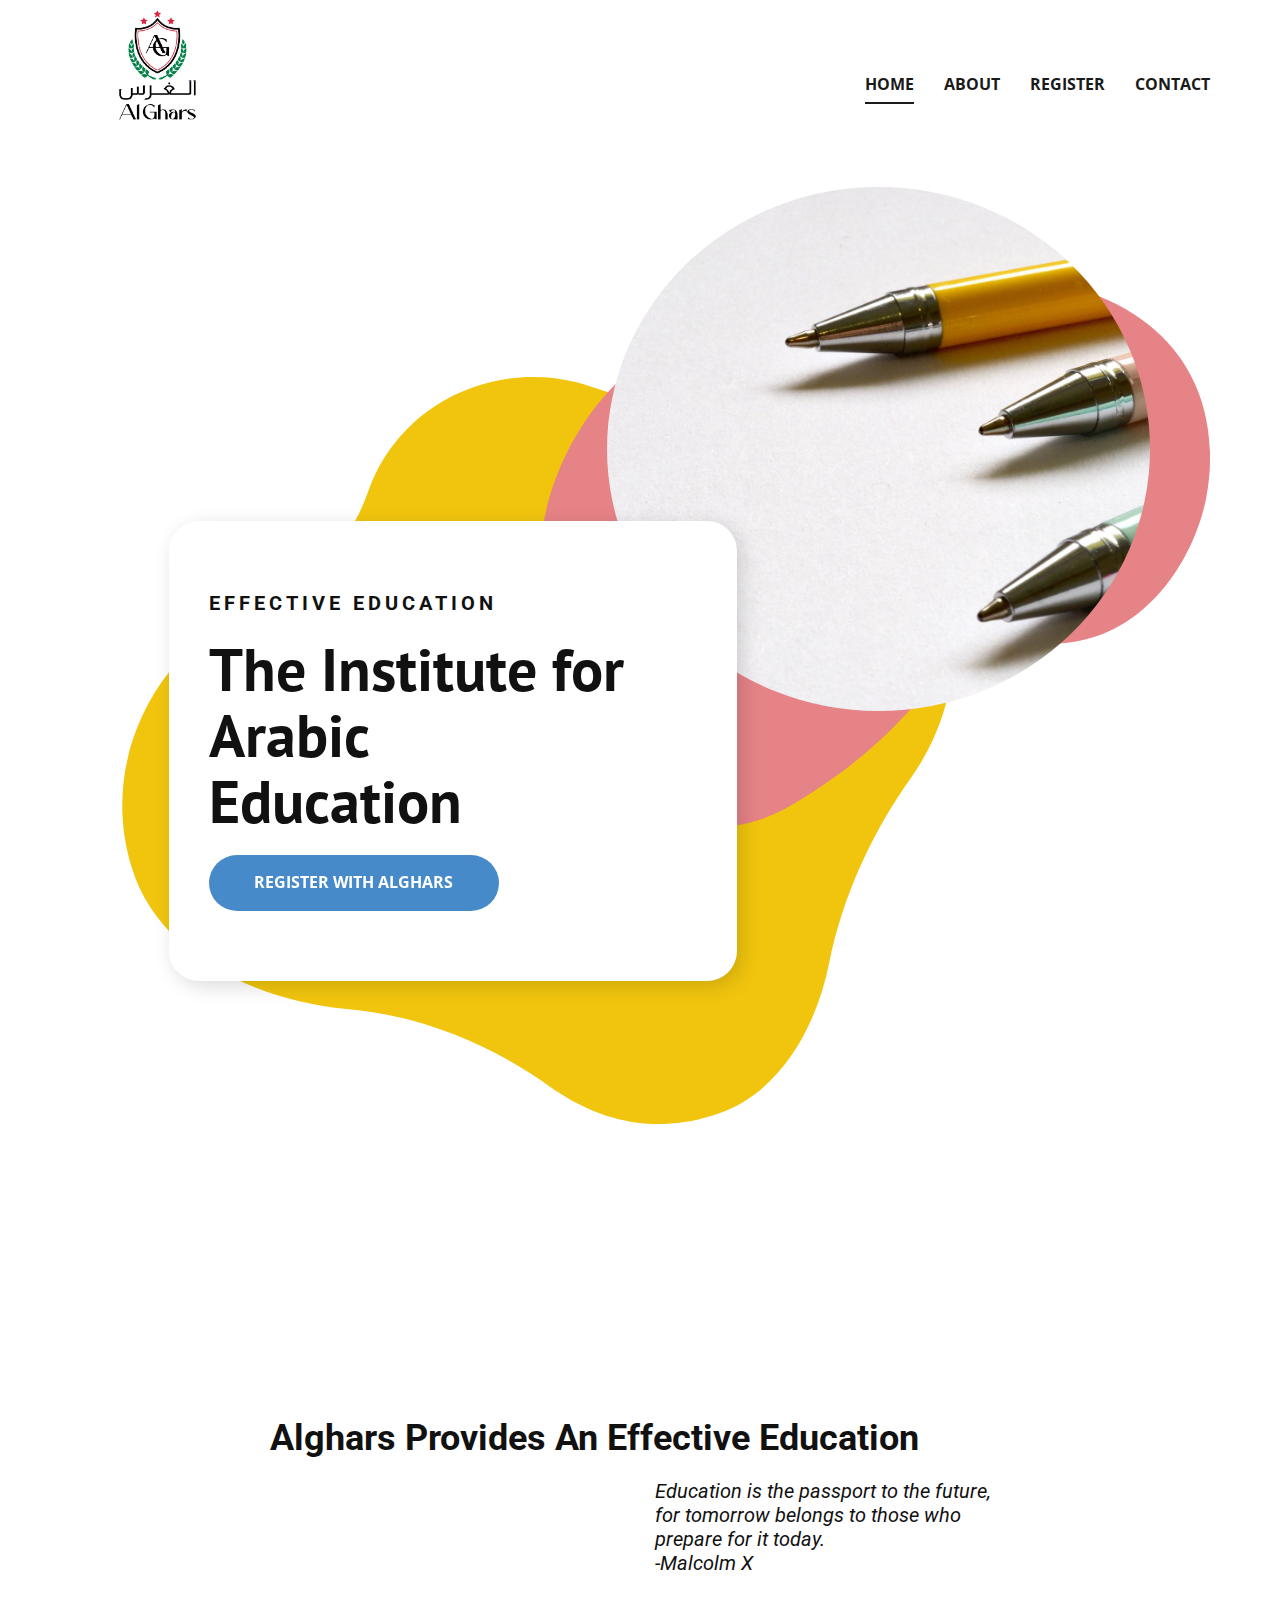
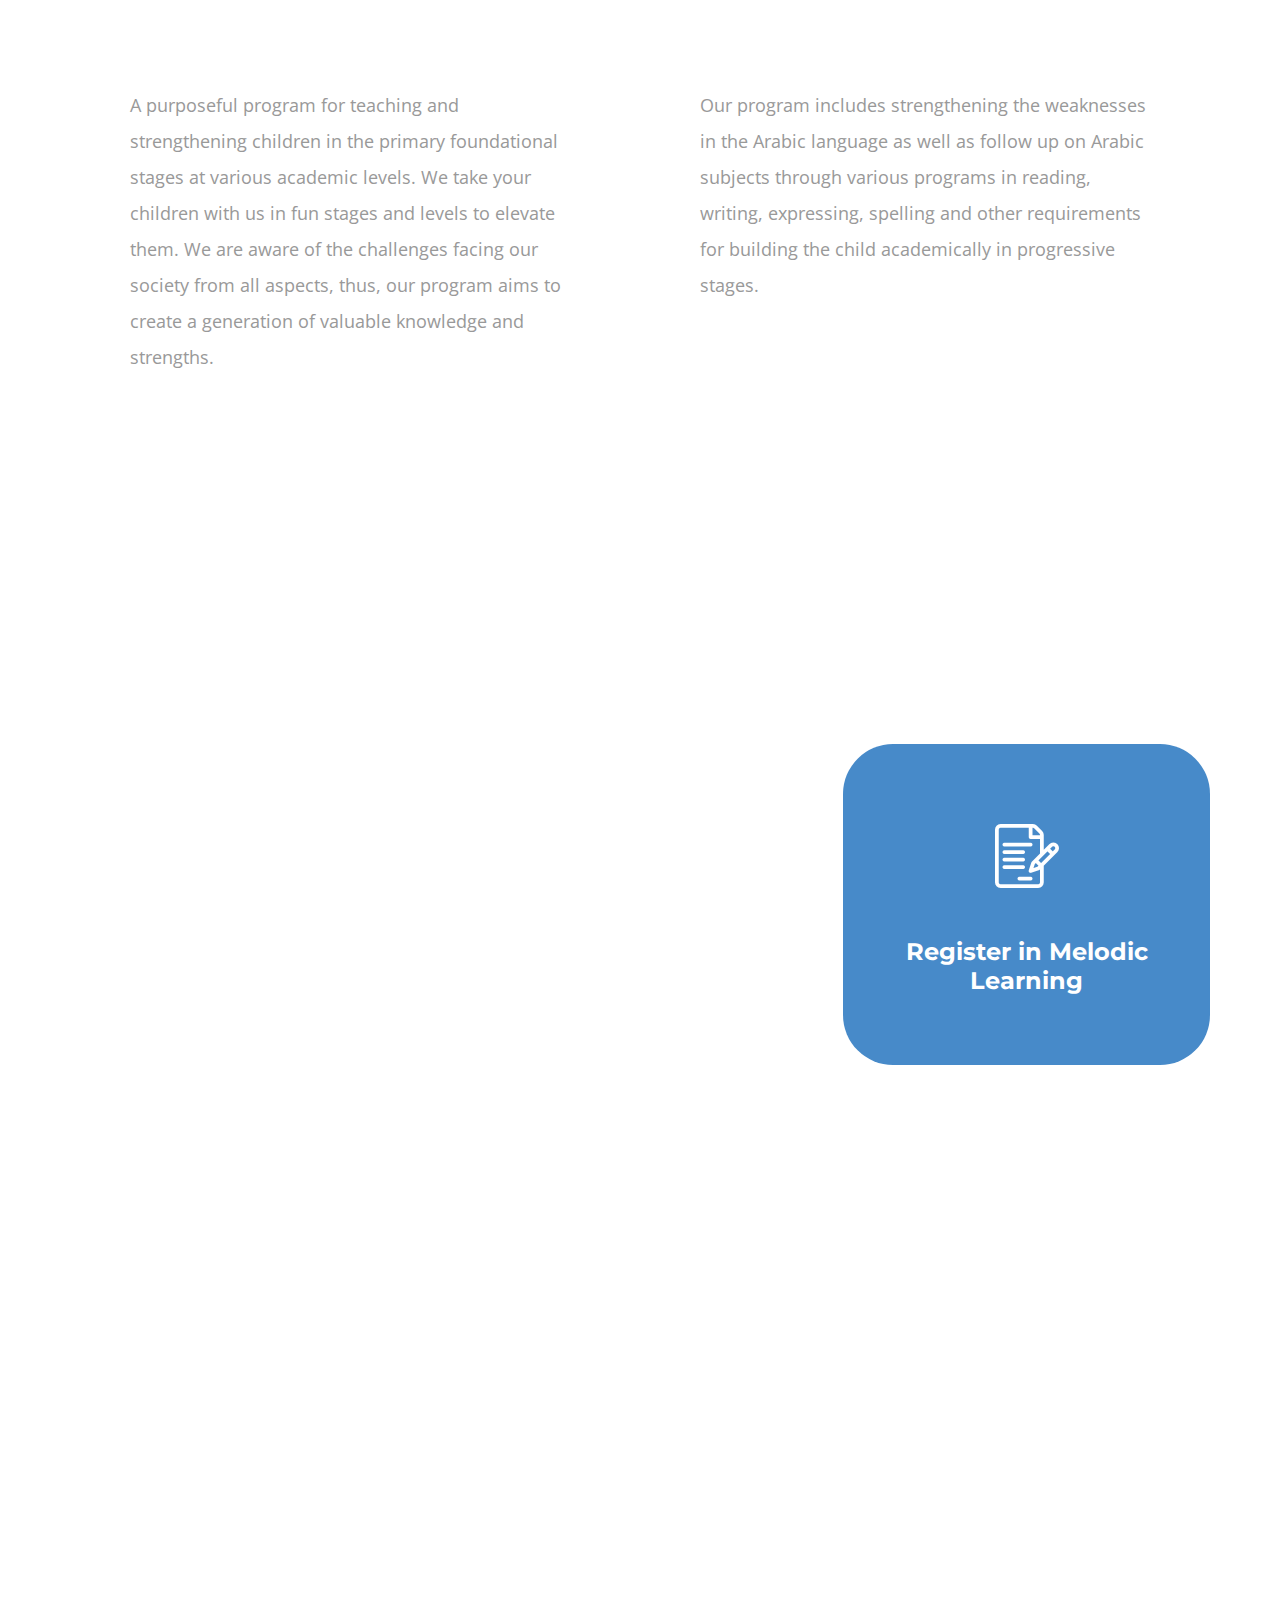
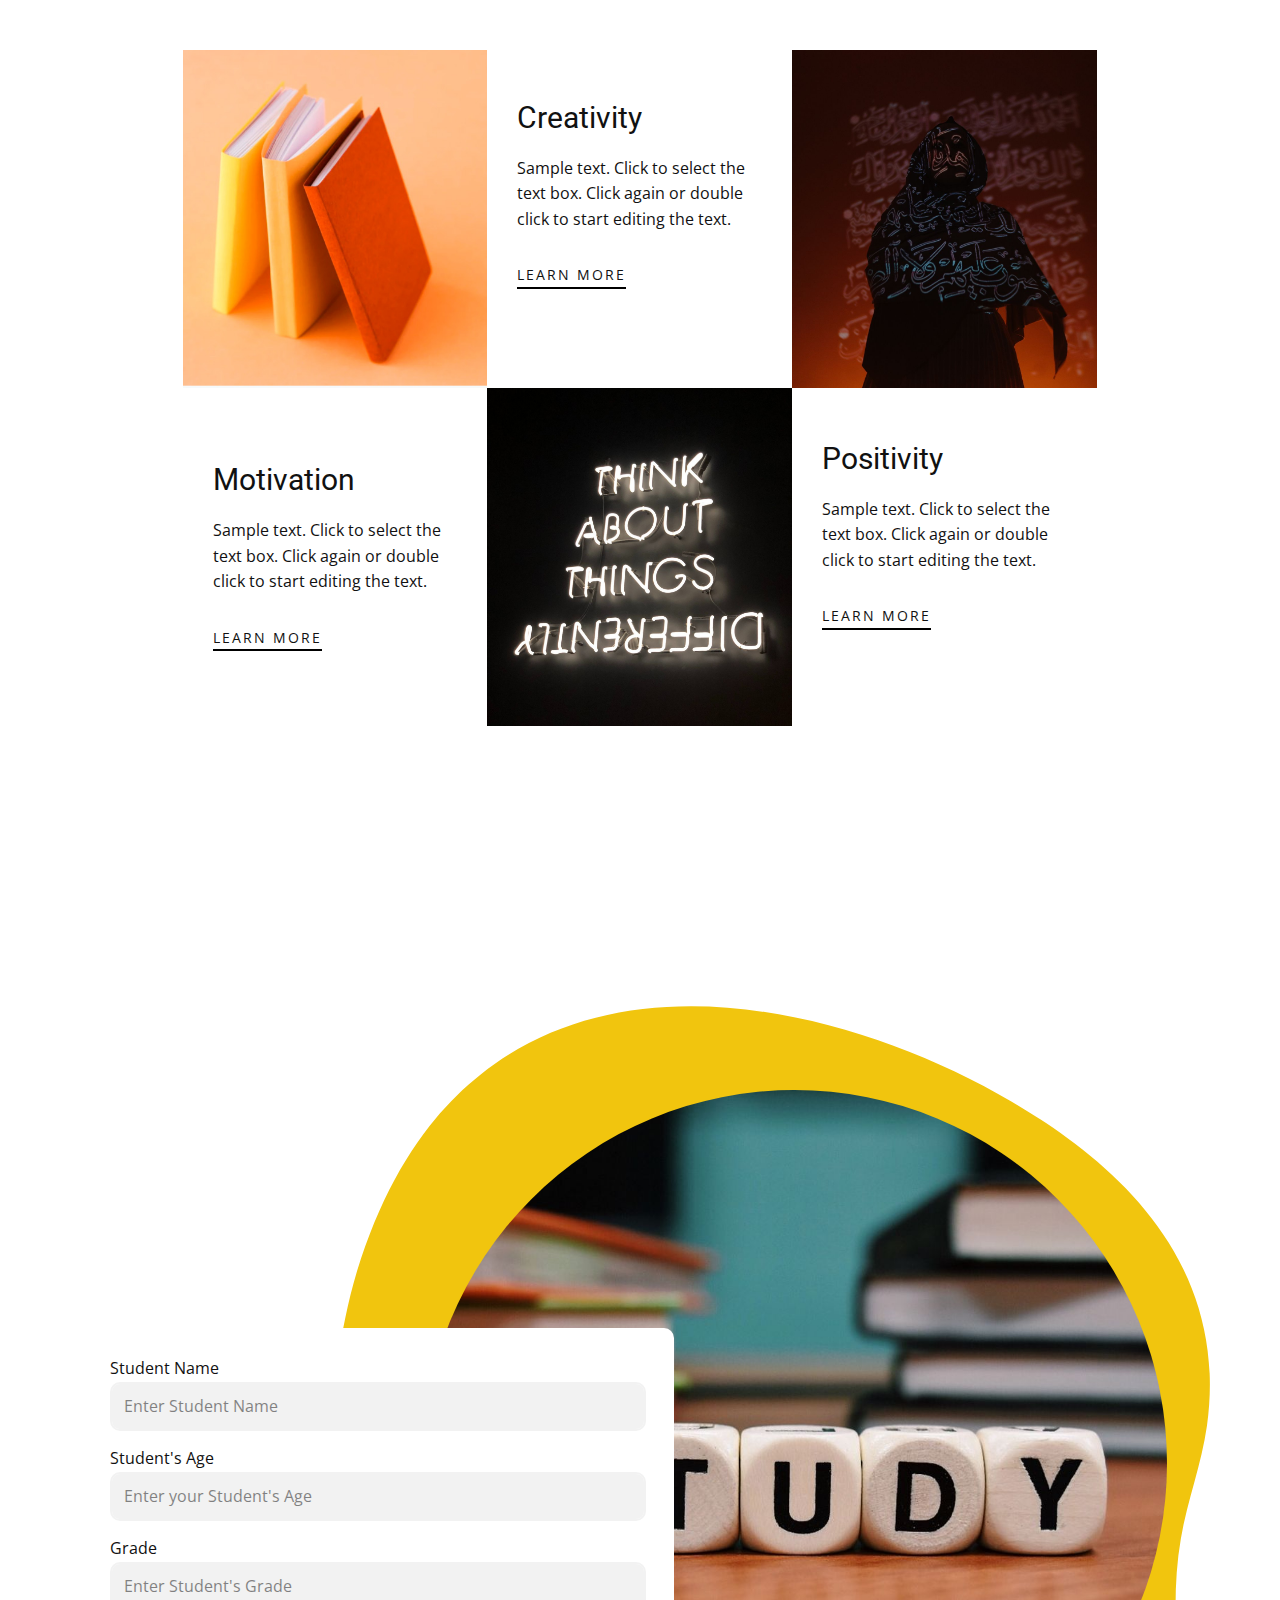
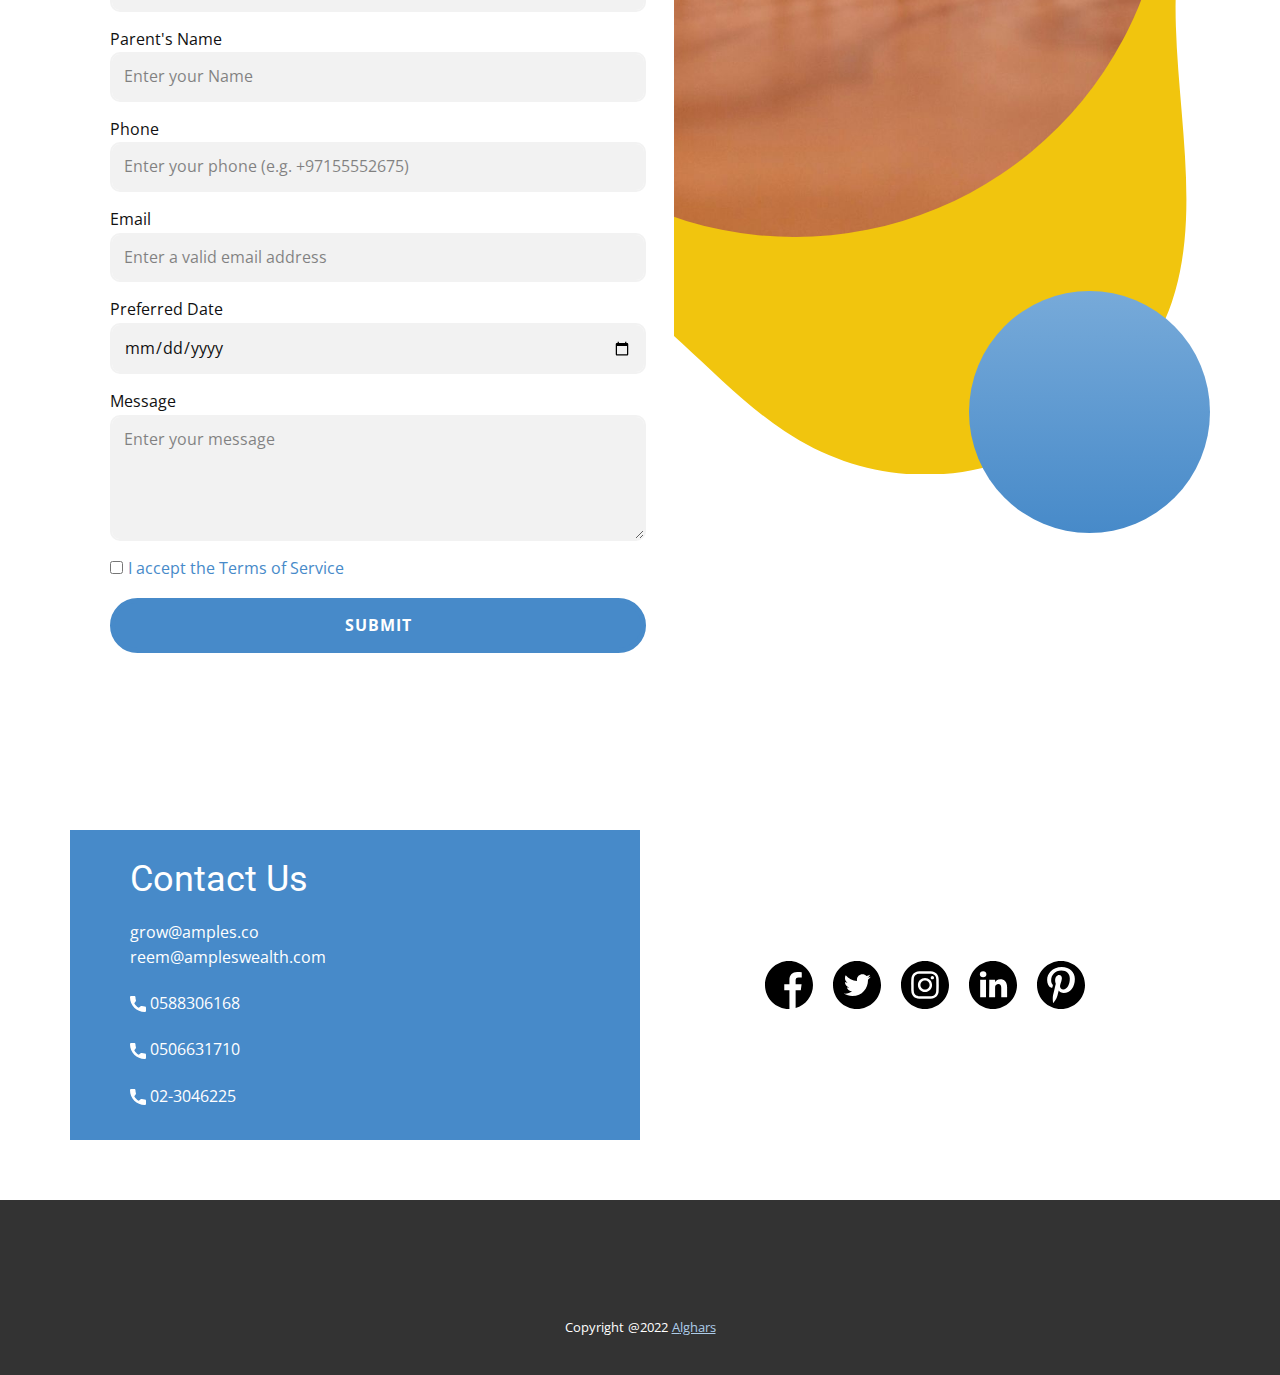
<file: Home.html>
<!DOCTYPE html>
<html style="font-size: 16px;" lang="en-AE">
  <head>
    <meta name="viewport" content="width=device-width, initial-scale=1.0">
    <meta charset="utf-8">
    <meta name="keywords" content="​Education for health and well-being, ​Essential Study Tips for Effective Learning, ​How to Learn Tech Skills, ​The Institute for Effective Education, ​An Effective Education, ​Education for health and well-being">
    <meta name="description" content="">
    <meta name="page_type" content="np-template-header-footer-from-plugin">
    <title>Home</title>
    <link rel="stylesheet" href="nicepage.css" media="screen">
<link rel="stylesheet" href="Home.css" media="screen">
    <script class="u-script" type="text/javascript" src="jquery.js" defer=""></script>
    <script class="u-script" type="text/javascript" src="nicepage.js" defer=""></script>
    <meta name="generator" content="Nicepage 4.8.2, nicepage.com">
    <link rel="icon" href="images/favicon.jpeg">
    <link id="u-theme-google-font" rel="stylesheet" href="https://fonts.googleapis.com/css?family=Roboto:100,100i,300,300i,400,400i,500,500i,700,700i,900,900i|Open+Sans:300,300i,400,400i,500,500i,600,600i,700,700i,800,800i">
    <link id="u-page-google-font" rel="stylesheet" href="https://fonts.googleapis.com/css?family=PT+Sans:400,400i,700,700i|Montserrat:100,100i,200,200i,300,300i,400,400i,500,500i,600,600i,700,700i,800,800i,900,900i">
    
    
    
    
    
    
    
    <script type="application/ld+json">{
		"@context": "http://schema.org",
		"@type": "Organization",
		"name": "Alghars Registration Portal",
		"logo": "images/WhatsAppImage2022-04-27at12.21.51PM.jpeg"
}</script>
    <meta name="theme-color" content="#478ac9">
    <meta property="og:title" content="Home">
    <meta property="og:description" content="">
    <meta property="og:type" content="website">
  </head>
  <body class="u-body u-xl-mode"><header class="u-clearfix u-header u-header" id="sec-50aa"><div class="u-clearfix u-sheet u-valign-middle u-sheet-1">
        <a href="Home.html#carousel_fcec" data-page-id="31623037" class="u-image u-logo u-image-1" data-image-width="942" data-image-height="790" title="Home">
          <img src="images/WhatsAppImage2022-04-27at12.21.51PM.jpeg" class="u-logo-image u-logo-image-1">
        </a>
        <nav class="u-menu u-menu-dropdown u-offcanvas u-menu-1" data-position="">
          <div class="menu-collapse" style="font-size: 1rem; letter-spacing: 0px; font-weight: 700; text-transform: uppercase;">
            <a class="u-button-style u-custom-active-border-color u-custom-active-color u-custom-border u-custom-border-color u-custom-borders u-custom-hover-border-color u-custom-hover-color u-custom-left-right-menu-spacing u-custom-padding-bottom u-custom-text-active-color u-custom-text-color u-custom-text-hover-color u-custom-top-bottom-menu-spacing u-nav-link u-text-active-palette-1-base u-text-hover-palette-2-base" href="#">
              <svg class="u-svg-link" viewBox="0 0 24 24"><use xmlns:xlink="http://www.w3.org/1999/xlink" xlink:href="#menu-hamburger"></use></svg>
              <svg class="u-svg-content" version="1.1" id="menu-hamburger" viewBox="0 0 16 16" x="0px" y="0px" xmlns:xlink="http://www.w3.org/1999/xlink" xmlns="http://www.w3.org/2000/svg"><g><rect y="1" width="16" height="2"></rect><rect y="7" width="16" height="2"></rect><rect y="13" width="16" height="2"></rect>
</g></svg>
            </a>
          </div>
          <div class="u-custom-menu u-nav-container">
            <ul class="u-nav u-spacing-30 u-unstyled u-nav-1"><li class="u-nav-item"><a class="u-border-2 u-border-active-grey-90 u-border-hover-grey-50 u-border-no-left u-border-no-right u-border-no-top u-button-style u-nav-link u-text-active-grey-90 u-text-grey-90 u-text-hover-grey-90" href="Home.html" style="padding: 10px 0px;">Home</a>
</li><li class="u-nav-item"><a class="u-border-2 u-border-active-grey-90 u-border-hover-grey-50 u-border-no-left u-border-no-right u-border-no-top u-button-style u-nav-link u-text-active-grey-90 u-text-grey-90 u-text-hover-grey-90" href="Home.html#carousel_2b59" data-page-id="31623037" style="padding: 10px 0px;">About</a>
</li><li class="u-nav-item"><a class="u-border-2 u-border-active-grey-90 u-border-hover-grey-50 u-border-no-left u-border-no-right u-border-no-top u-button-style u-nav-link u-text-active-grey-90 u-text-grey-90 u-text-hover-grey-90" href="Home.html#carousel_f501" data-page-id="31623037" style="padding: 10px 0px;">Register</a>
</li><li class="u-nav-item"><a class="u-border-2 u-border-active-grey-90 u-border-hover-grey-50 u-border-no-left u-border-no-right u-border-no-top u-button-style u-nav-link u-text-active-grey-90 u-text-grey-90 u-text-hover-grey-90" href="Home.html#sec-24c8" data-page-id="31623037" style="padding: 10px 0px;">Contact</a>
</li></ul>
          </div>
          <div class="u-custom-menu u-nav-container-collapse">
            <div class="u-black u-container-style u-inner-container-layout u-opacity u-opacity-95 u-sidenav">
              <div class="u-inner-container-layout u-sidenav-overflow">
                <div class="u-menu-close"></div>
                <ul class="u-align-center u-nav u-popupmenu-items u-unstyled u-nav-2"><li class="u-nav-item"><a class="u-button-style u-nav-link" href="Home.html">Home</a>
</li><li class="u-nav-item"><a class="u-button-style u-nav-link" href="Home.html#carousel_2b59" data-page-id="31623037">About</a>
</li><li class="u-nav-item"><a class="u-button-style u-nav-link" href="Home.html#carousel_f501" data-page-id="31623037">Register</a>
</li><li class="u-nav-item"><a class="u-button-style u-nav-link" href="Home.html#sec-24c8" data-page-id="31623037">Contact</a>
</li></ul>
              </div>
            </div>
            <div class="u-black u-menu-overlay u-opacity u-opacity-70"></div>
          </div>
        </nav>
      </div></header>
    <section class="u-align-center u-clearfix u-white u-section-1" id="carousel_fcec">
      <div class="u-clearfix u-sheet u-sheet-1">
        <div class="u-shape u-shape-svg u-text-palette-3-base u-shape-1">
          <svg class="u-svg-link" preserveAspectRatio="none" viewBox="0 0 160 150" style=""><use xmlns:xlink="http://www.w3.org/1999/xlink" xlink:href="#svg-1b21"></use></svg>
          <svg class="u-svg-content" viewBox="0 0 160 150" x="0px" y="0px" id="svg-1b21"><path d="M43.2,126.9c14.2,1.3,27.6,7,39.1,15.6c8.3,6.1,19.4,10.3,32.7,5.3c11.7-4.4,18.6-17.4,21-30.2c2.6-13.3,8.1-25.9,15.7-37.1
	c8.3-12.1,10.8-27.9,5.3-42.7C150.5,20.3,134.6,9,117,7.6C107.9,6.9,98.8,5,90.1,1.9C83-0.6,75-0.7,67.4,2.1
	c-9.9,3.7-17,11.6-20.1,21c-3.3,10.1-10.9,18-20.6,22.2c-0.1,0-0.1,0.1-0.2,0.1c-20.3,8.9-31,32-24.6,53.2
	C6.9,115.6,25.2,125.2,43.2,126.9z"></path></svg>
        </div>
        <div class="u-shape u-shape-svg u-text-palette-2-light-1 u-shape-2">
          <svg class="u-svg-link" preserveAspectRatio="none" viewBox="0 0 160 120" style=""><use xmlns:xlink="http://www.w3.org/1999/xlink" xlink:href="#svg-9d97"></use></svg>
          <svg class="u-svg-content" viewBox="0 0 160 120" x="0px" y="0px" id="svg-9d97"><path d="M124.3,80.3c20.5-1.1,32-18.4,34.8-31.5c4.7-22.6-6.7-55.4-81.5-47.7c-124.8,12.7-75.1,145.7-16.9,114
	C99.9,93.7,86.4,82.3,124.3,80.3z"></path></svg>
        </div>
        <div class="u-expanded-width-xs u-image u-image-circle u-preserve-proportions u-image-1" data-image-width="4608" data-image-height="3456">
          <div class="u-preserve-proportions-child" style="padding-top: 154.12%;"></div>
        </div>
        <div class="u-align-left u-container-style u-group u-radius-30 u-shape-round u-white u-group-1">
          <div class="u-container-layout u-valign-middle u-container-layout-1">
            <h5 class="u-text u-text-default u-text-1"> effective education<br>
            </h5>
            <h2 class="u-text u-text-2"> The Institute for Arabic<br>Education
            </h2>
            <a href="Home.html#carousel_f501" data-page-id="31623037" class="u-btn u-btn-round u-button-style u-palette-1-base u-radius-50 u-btn-1" data-animation-name="pulse" data-animation-duration="1000" data-animation-direction="">Register with alghars</a>
          </div>
        </div>
      </div>
    </section>
    <section class="u-clearfix u-section-2" id="carousel_2b59">
      <div class="u-clearfix u-sheet u-sheet-1">
        <div class="u-shape u-shape-svg u-text-palette-3-base u-shape-1" data-animation-name="customAnimationIn" data-animation-duration="1000">
          <svg class="u-svg-link" preserveAspectRatio="none" viewBox="0 0 160 160" style=""><use xmlns:xlink="http://www.w3.org/1999/xlink" xlink:href="#svg-ebf3"></use></svg>
          <svg class="u-svg-content" viewBox="0 0 160 160" x="0px" y="0px" id="svg-ebf3"><path d="M157.4,45.5c11.3-39.1-16.3-50.2-43.8-43.8c-25.2,5.8-35.5,17.2-61,16.5C21.7,17.4,0,39.8,0,71.3
	c0,49.1,58.2,47.8,76.2,68.5c38.8,44.7,92.8,8.2,79.3-40.3C148.1,73.2,155.9,50.6,157.4,45.5z"></path></svg>
        </div>
        <div class="u-container-style u-expanded-width-md u-expanded-width-sm u-expanded-width-xs u-group u-shape-rectangle u-group-1">
          <div class="u-container-layout u-container-layout-1">
            <h2 class="u-text u-text-default u-text-1"> Alghars Provides An Effective Education </h2>
            <h5 class="u-text u-text-2">Education is the passport to the future, for tomorrow belongs to those who prepare for it today.<br>-Malcolm X
            </h5>
          </div>
        </div>
        <div class="u-expanded-width u-list u-list-1">
          <div class="u-repeater u-repeater-1">
            <div class="u-container-style u-list-item u-repeater-item">
              <div class="u-container-layout u-similar-container u-valign-middle-lg u-valign-middle-md u-container-layout-2">
                <p class="u-text u-text-default u-text-grey-40 u-text-3"> A purposeful program for teaching and strengthening children in the primary foundational stages at various academic levels. We take your children with us in fun stages and levels to elevate them. We are aware of the challenges facing our society from all aspects, thus, our program aims to create a generation of valuable knowledge and strengths.</p>
              </div>
            </div>
            <div class="u-container-style u-list-item u-repeater-item">
              <div class="u-container-layout u-similar-container u-valign-middle-lg u-valign-middle-md u-container-layout-3">
                <p class="u-text u-text-default u-text-grey-40 u-text-4"> Our program includes strengthening the weaknesses in the Arabic language as well as follow up on Arabic subjects through various programs in reading, writing, expressing, spelling and other requirements for building the child academically in progressive stages.</p>
              </div>
            </div>
          </div>
        </div>
        <div class="u-shape u-shape-svg u-text-palette-1-base u-shape-2" data-animation-name="customAnimationIn" data-animation-duration="1000">
          <svg class="u-svg-link" preserveAspectRatio="none" viewBox="0 0 160 140" style=""><use xmlns:xlink="http://www.w3.org/1999/xlink" xlink:href="#svg-1270"></use></svg>
          <svg class="u-svg-content" viewBox="0 0 160 140" x="0px" y="0px" id="svg-1270"><g><g><path d="M138.9,102.2c-9.5,10.1-24.4,20.2-41.2,27.4C63.2,144.5,21,147.1,3.1,112.4c-9.9-19.1,6.5-28.8,11.8-45.7
			c5.3-16.9-11.4-32.3-5.1-49.9c1.8-4.9,4.9-9,8.9-11.9C24,1,30.8-0.8,37.8,0.3C43.6,1.2,49,3.5,54.3,5.7c8.8,3.7,17.4,7.1,26.3,9.8
			c15.7,4.7,31.3,3.7,47.1,7.2c8.5,1.9,16.7,5.6,22.6,11.8C170.3,55.7,155.8,84.1,138.9,102.2z"></path>
</g>
</g></svg>
        </div>
      </div>
    </section>
    <section class="u-align-center u-clearfix u-section-3" id="carousel_beef">
      <div class="u-clearfix u-sheet u-sheet-1">
        <div class="u-expanded-width u-list u-list-1">
          <div class="u-repeater u-repeater-1">
            <div class="u-align-center u-container-style u-custom-item u-list-item u-palette-1-base u-radius-50 u-repeater-item u-shape-round u-list-item-1" data-animation-name="customAnimationIn" data-animation-duration="1750" data-animation-delay="500">
              <div class="u-container-layout u-similar-container u-container-layout-1"><span class="u-file-icon u-icon u-text-white u-icon-1"><img src="images/6.png" alt=""></span>
                <h5 class="u-custom-font u-font-montserrat u-text u-text-1">Register in our Events</h5>
              </div>
            </div>
            <div class="u-align-center u-container-style u-custom-item u-list-item u-palette-3-base u-radius-50 u-repeater-item u-shape-round u-list-item-2" data-animation-name="customAnimationIn" data-animation-duration="1000">
              <div class="u-container-layout u-similar-container u-container-layout-2"><span class="u-file-icon u-icon u-text-white u-icon-2"><img src="images/7.png" alt=""></span>
                <h5 class="u-custom-font u-font-montserrat u-text u-text-2">
                  <a class="u-active-none u-border-none u-btn u-button-link u-button-style u-hover-none u-none u-text-palette-1-base u-btn-1" href="Home.html#carousel_f501" data-page-id="31623037">Register in Private Tutoring</a>
                </h5>
              </div>
            </div>
            <div class="u-align-center u-container-style u-custom-item u-list-item u-palette-1-base u-radius-50 u-repeater-item u-shape-round">
              <div class="u-container-layout u-similar-container u-container-layout-3"><span class="u-file-icon u-icon u-text-white u-icon-3"><img src="images/8.png" alt=""></span>
                <h5 class="u-custom-font u-font-montserrat u-text u-text-3"> Register in Melodic Learning</h5>
              </div>
            </div>
          </div>
        </div>
        <div class="u-clearfix u-expanded-width u-layout-wrap u-layout-wrap-1">
          <div class="u-layout">
            <div class="u-layout-row">
              <div class="u-container-style u-layout-cell u-size-30 u-layout-cell-1">
                <div class="u-container-layout u-valign-top u-container-layout-4">
                  <h2 class="u-custom-font u-font-montserrat u-text u-text-4" data-animation-name="customAnimationIn" data-animation-duration="1750" data-animation-delay="500"> Essential Study Tips for Learning Arabic</h2>
                </div>
              </div>
              <div class="u-container-style u-layout-cell u-size-30 u-layout-cell-2" data-animation-name="customAnimationIn" data-animation-duration="1750" data-animation-delay="500">
                <div class="u-container-layout u-valign-top u-container-layout-5">
                  <p class="u-text u-text-5"> We take your children with us in fun stages and levels to elevate them. We are aware of the challenges facing our society from all aspects, thus, our program aims to create a generation of valuable knowledge and strengths.</p>
                  <a href="Home.html#carousel_f501" data-page-id="31623037" class="u-btn u-btn-round u-button-style u-hover-feature u-radius-50 u-btn-2">Register with alghars<br>
                  </a>
                </div>
              </div>
            </div>
          </div>
        </div>
      </div>
      
    </section>
    <section class="u-align-center u-clearfix u-white u-section-4" id="carousel_cf88">
      <div class="u-clearfix u-sheet u-valign-middle u-sheet-1">
        <div class="u-expanded-width u-shape u-shape-svg u-text-palette-3-base u-shape-1" data-animation-name="customAnimationIn" data-animation-duration="1000">
          <svg class="u-svg-link" preserveAspectRatio="none" viewBox="0 0 160 150" style=""><use xmlns:xlink="http://www.w3.org/1999/xlink" xlink:href="#svg-40dc"></use></svg>
          <svg class="u-svg-content" viewBox="0 0 160 150" x="0px" y="0px" id="svg-40dc"><path d="M43.2,126.9c14.2,1.3,27.6,7,39.1,15.6c8.3,6.1,19.4,10.3,32.7,5.3c11.7-4.4,18.6-17.4,21-30.2c2.6-13.3,8.1-25.9,15.7-37.1
	c8.3-12.1,10.8-27.9,5.3-42.7C150.5,20.3,134.6,9,117,7.6C107.9,6.9,98.8,5,90.1,1.9C83-0.6,75-0.7,67.4,2.1
	c-9.9,3.7-17,11.6-20.1,21c-3.3,10.1-10.9,18-20.6,22.2c-0.1,0-0.1,0.1-0.2,0.1c-20.3,8.9-31,32-24.6,53.2
	C6.9,115.6,25.2,125.2,43.2,126.9z"></path></svg>
        </div>
        <div class="u-clearfix u-gutter-0 u-layout-wrap u-layout-wrap-1">
          <div class="u-gutter-0 u-layout">
            <div class="u-layout-col">
              <div class="u-size-30">
                <div class="u-layout-row">
                  <div class="u-container-style u-image u-layout-cell u-size-20 u-image-1" data-image-width="558" data-image-height="558">
                    <div class="u-container-layout u-valign-middle u-container-layout-1"></div>
                  </div>
                  <div class="u-align-left u-container-style u-layout-cell u-size-20 u-white u-layout-cell-2">
                    <div class="u-container-layout u-container-layout-2">
                      <h3 class="u-text u-text-1"> Creativity</h3>
                      <p class="u-text u-text-2">Sample text. Click to select the text box. Click again or double click to start editing the text.</p>
                      <a href="https://nicepage.com/css-templates" class="u-active-none u-border-2 u-border-active-palette-1-base u-border-black u-border-hover-palette-1-base u-btn u-btn-rectangle u-button-style u-hover-none u-none u-text-active-palette-1-base u-text-body-color u-text-hover-palette-1-base u-btn-1">learn more</a>
                    </div>
                  </div>
                  <div class="u-container-style u-image u-layout-cell u-size-20 u-image-2" data-image-width="1067" data-image-height="1600">
                    <div class="u-container-layout u-valign-middle u-container-layout-3"></div>
                  </div>
                </div>
              </div>
              <div class="u-size-30">
                <div class="u-layout-row">
                  <div class="u-align-left u-container-style u-layout-cell u-size-20 u-white u-layout-cell-4">
                    <div class="u-container-layout u-valign-middle u-container-layout-4">
                      <h3 class="u-text u-text-3"> Motivation</h3>
                      <p class="u-text u-text-4">Sample text. Click to select the text box. Click again or double click to start editing the text.</p>
                      <a href="https://nicepage.cc" class="u-active-none u-border-2 u-border-active-palette-1-base u-border-black u-border-hover-palette-1-base u-btn u-btn-rectangle u-button-style u-hover-none u-none u-text-active-palette-1-base u-text-body-color u-text-hover-palette-1-base u-btn-2">learn more</a>
                    </div>
                  </div>
                  <div class="u-container-style u-image u-layout-cell u-size-20 u-image-3" data-image-width="3024" data-image-height="4032">
                    <div class="u-container-layout u-valign-middle u-container-layout-5"></div>
                  </div>
                  <div class="u-align-left u-container-style u-layout-cell u-size-20 u-white u-layout-cell-6">
                    <div class="u-container-layout u-container-layout-6">
                      <h3 class="u-text u-text-5"> Positivity</h3>
                      <p class="u-text u-text-6">Sample text. Click to select the text box. Click again or double click to start editing the text.</p>
                      <a href="https://nicepage.com/k/ticket-html-templates" class="u-active-none u-border-2 u-border-active-palette-1-base u-border-black u-border-hover-palette-1-base u-btn u-btn-rectangle u-button-style u-hover-none u-none u-text-active-palette-1-base u-text-body-color u-text-hover-palette-1-base u-btn-3">learn more</a>
                    </div>
                  </div>
                </div>
              </div>
            </div>
          </div>
        </div>
      </div>
    </section>
    <section class="u-align-center-sm u-align-center-xs u-clearfix u-section-5" id="carousel_f501">
      <div class="u-clearfix u-sheet u-sheet-1">
        <div class="u-rotation-parent u-rotation-parent-1">
          <div class="u-flip-horizontal u-rotate-90 u-shape u-shape-svg u-text-palette-3-base u-shape-1">
            <svg class="u-svg-link" preserveAspectRatio="none" viewBox="0 0 160 160" style=""><use xmlns:xlink="http://www.w3.org/1999/xlink" xlink:href="#svg-b1ce"></use></svg>
            <svg class="u-svg-content" viewBox="0 0 160 160" x="0px" y="0px" id="svg-b1ce" style="enable-background:new 0 0 160 160;"><path d="M10.3,39.9c-18.2,24.9-9.2,62.5,4,87.4c8.2,15.4,23,36.1,48.6,32.2c5.8-0.9,11.1-3.2,16.9-4.3c17.8-3.4,37.9,4.7,54.5-1.5
	c6.6-2.5,11.6-6.9,15.5-11.8c12.2-15.3,13.7-35.6,3.8-51.9c-6.9-11.5-19-20.9-23.6-33.1c-4.5-11.9-1.4-24.9-4.7-37.1
	C121.1,5,103.7-5.6,85.7,3.1c-6.8,3.3-12.6,7.7-20,10.2C58,15.9,49.5,16.6,41.6,19C26.8,23.6,16.7,31,10.3,39.9z"></path></svg>
          </div>
        </div>
        <div class="u-align-left u-image u-image-circle u-image-1" data-image-width="3022" data-image-height="2014"></div>
        <div class="u-gradient u-shape u-shape-circle u-shape-2"></div>
        <div class="u-expanded-width-xs u-form u-radius-10 u-white u-form-1">
          <form action="#" method="POST" class="u-clearfix u-form-spacing-15 u-form-vertical u-inner-form" source="email" name="form" style="padding: 28px;">
            <div class="u-form-group u-form-name u-form-group-1">
              <label for="name-a971" class="u-label">Student Name</label>
              <input type="text" placeholder="Enter Student Name" id="name-a971" name="name-1" class="u-border-2 u-border-grey-5 u-grey-5 u-input u-input-rectangle u-radius-10" required="">
            </div>
            <div class="u-form-group u-form-name">
              <label for="name-4c18" class="u-label">Student's Age</label>
              <input type="text" placeholder="Enter your Student's Age" id="name-4c18" name="age" class="u-border-2 u-border-grey-5 u-grey-5 u-input u-input-rectangle u-radius-10" required="">
            </div>
            <div class="u-form-group u-form-name u-form-group-3">
              <label for="name-6c0b" class="u-label">Grade</label>
              <input type="text" placeholder="Enter Student's Grade" id="name-6c0b" name="grade" class="u-border-2 u-border-grey-5 u-grey-5 u-input u-input-rectangle u-radius-10" required="">
            </div>
            <div class="u-form-group u-form-name u-form-group-4">
              <label for="name-ae2c" class="u-label">Parent's Name</label>
              <input type="text" placeholder="Enter your Name" id="name-ae2c" name="name" class="u-border-2 u-border-grey-5 u-grey-5 u-input u-input-rectangle u-radius-10" required="">
            </div>
            <div class="u-form-group u-form-phone u-form-group-5">
              <label for="phone-b91e" class="u-label">Phone</label>
              <input type="tel" pattern="\+?\d{0,3}[\s\(\-]?([0-9]{2,3})[\s\)\-]?([\s\-]?)([0-9]{3})[\s\-]?([0-9]{2})[\s\-]?([0-9]{2})" placeholder="Enter your phone (e.g. +97155552675)" id="phone-b91e" name="phone" class="u-border-2 u-border-grey-5 u-grey-5 u-input u-input-rectangle u-radius-10" required="">
            </div>
            <div class="u-form-email u-form-group">
              <label for="email-4c18" class="u-label">Email</label>
              <input type="email" placeholder="Enter a valid email address" id="email-4c18" name="email" class="u-border-2 u-border-grey-5 u-grey-5 u-input u-input-rectangle u-radius-10" required="">
            </div>
            <div class="u-form-date u-form-group u-form-group-7">
              <label for="date-49ac" class="u-label">Preferred Date</label>
              <input type="date" placeholder="MM/DD/YYYY" id="date-49ac" name="date" class="u-border-2 u-border-grey-5 u-grey-5 u-input u-input-rectangle u-radius-10" required="">
            </div>
            <div class="u-form-group u-form-message">
              <label for="message-4c18" class="u-label">Message</label>
              <textarea placeholder="Enter your message" rows="4" cols="50" id="message-4c18" name="message" class="u-border-2 u-border-grey-5 u-grey-5 u-input u-input-rectangle u-radius-10" required=""></textarea>
            </div>
            <div class="u-form-agree u-form-group u-form-group-9">
              <input type="checkbox" id="agree-a472" name="agree" class="u-agree-checkbox" required="">
              <label for="agree-a472" class="u-label">
                <a class="u-active-none u-border-none u-btn u-button-style u-hover-none u-none u-text-palette-1-base u-btn-1" href="Terms.html" data-page-id="242534251" target="_blank">I accept the Terms of Service</a>
              </label>
            </div>
            <div class="u-align-right u-form-group u-form-submit">
              <a href="#" class="u-active-palette-3-base u-border-5 u-border-active-palette-3-base u-border-hover-palette-3-base u-border-palette-1-base u-btn u-btn-round u-btn-submit u-button-style u-hover-palette-3-base u-palette-1-base u-radius-50 u-btn-2">Submit</a>
              <input type="submit" value="submit" class="u-form-control-hidden">
            </div>
            <div class="u-form-send-message u-form-send-success"> Thank you! Your message has been sent. </div>
            <div class="u-form-send-error u-form-send-message"> Unable to send your message. Please fix errors then try again. </div>
            <input type="hidden" value="" name="recaptchaResponse">
          </form>
        </div>
        <div class="u-shape u-shape-svg u-text-palette-1-base u-shape-3" data-animation-name="flipIn" data-animation-duration="1000" data-animation-direction="X">
          <svg class="u-svg-link" preserveAspectRatio="none" viewBox="0 0 160 100" style=""><use xmlns:xlink="http://www.w3.org/1999/xlink" xlink:href="#svg-679c"></use></svg>
          <svg class="u-svg-content" viewBox="0 0 160 100" x="0px" y="0px" id="svg-679c"><path d="M100,0l60,100H0V0H100z"></path></svg>
        </div>
        <h1 class="u-align-left u-text u-text-white u-text-1">Register</h1>
      </div>
    </section>
    <section class="u-clearfix u-section-6" id="sec-24c8">
      <div class="u-clearfix u-sheet u-valign-middle u-sheet-1">
        <div class="u-clearfix u-expanded-width u-layout-wrap u-layout-wrap-1">
          <div class="u-gutter-0 u-layout">
            <div class="u-layout-row">
              <div class="u-align-left u-container-style u-layout-cell u-left-cell u-palette-1-base u-size-30 u-layout-cell-1">
                <div class="u-container-layout u-container-layout-1">
                  <h2 class="u-text u-text-default u-text-1">Contact Us</h2>
                  <p class="u-text u-text-2"> grow@amples.co<br>reem@ampleswealth.com&nbsp;
                  </p>
                  <a href="tel:0588306168" class="u-active-none u-bottom-left-radius-0 u-bottom-right-radius-0 u-btn u-btn-rectangle u-button-style u-hover-none u-none u-radius-0 u-top-left-radius-0 u-top-right-radius-0 u-btn-1"><span class="u-icon"><svg class="u-svg-content" viewBox="0 0 405.333 405.333" x="0px" y="0px" style="width: 1em; height: 1em;"><path d="M373.333,266.88c-25.003,0-49.493-3.904-72.704-11.563c-11.328-3.904-24.192-0.896-31.637,6.699l-46.016,34.752    c-52.8-28.181-86.592-61.952-114.389-114.368l33.813-44.928c8.512-8.512,11.563-20.971,7.915-32.64    C142.592,81.472,138.667,56.96,138.667,32c0-17.643-14.357-32-32-32H32C14.357,0,0,14.357,0,32    c0,205.845,167.488,373.333,373.333,373.333c17.643,0,32-14.357,32-32V298.88C405.333,281.237,390.976,266.88,373.333,266.88z"></path></svg><img></span>&nbsp;0588306168
                  </a>
                  <a href="tel:0506631710" class="u-active-none u-bottom-left-radius-0 u-bottom-right-radius-0 u-btn u-btn-rectangle u-button-style u-hover-none u-none u-radius-0 u-top-left-radius-0 u-top-right-radius-0 u-btn-2"><span class="u-icon"><svg class="u-svg-content" viewBox="0 0 405.333 405.333" x="0px" y="0px" style="width: 1em; height: 1em;"><path d="M373.333,266.88c-25.003,0-49.493-3.904-72.704-11.563c-11.328-3.904-24.192-0.896-31.637,6.699l-46.016,34.752    c-52.8-28.181-86.592-61.952-114.389-114.368l33.813-44.928c8.512-8.512,11.563-20.971,7.915-32.64    C142.592,81.472,138.667,56.96,138.667,32c0-17.643-14.357-32-32-32H32C14.357,0,0,14.357,0,32    c0,205.845,167.488,373.333,373.333,373.333c17.643,0,32-14.357,32-32V298.88C405.333,281.237,390.976,266.88,373.333,266.88z"></path></svg><img></span>&nbsp;0506631710
                  </a>
                  <a href="tel:02-3046225" class="u-active-none u-bottom-left-radius-0 u-bottom-right-radius-0 u-btn u-btn-rectangle u-button-style u-hover-none u-none u-radius-0 u-top-left-radius-0 u-top-right-radius-0 u-btn-3"><span class="u-icon"><svg class="u-svg-content" viewBox="0 0 405.333 405.333" x="0px" y="0px" style="width: 1em; height: 1em;"><path d="M373.333,266.88c-25.003,0-49.493-3.904-72.704-11.563c-11.328-3.904-24.192-0.896-31.637,6.699l-46.016,34.752    c-52.8-28.181-86.592-61.952-114.389-114.368l33.813-44.928c8.512-8.512,11.563-20.971,7.915-32.64    C142.592,81.472,138.667,56.96,138.667,32c0-17.643-14.357-32-32-32H32C14.357,0,0,14.357,0,32    c0,205.845,167.488,373.333,373.333,373.333c17.643,0,32-14.357,32-32V298.88C405.333,281.237,390.976,266.88,373.333,266.88z"></path></svg><img></span>&nbsp;02-3046225
                  </a>
                </div>
              </div>
              <div class="u-align-left-sm u-align-left-xs u-align-right-lg u-align-right-md u-align-right-xl u-container-style u-layout-cell u-right-cell u-size-30 u-layout-cell-2">
                <div class="u-container-layout u-valign-middle u-container-layout-2">
                  <div class="u-social-icons u-spacing-20 u-social-icons-1">
                    <a class="u-social-url" title="facebook" target="_blank" href="https://facebook.com/name"><span class="u-icon u-social-facebook u-social-icon u-icon-4"><svg class="u-svg-link" preserveAspectRatio="xMidYMin slice" viewBox="0 0 512 512" style=""><use xmlns:xlink="http://www.w3.org/1999/xlink" xlink:href="#svg-5e9f"></use></svg><svg class="u-svg-content" viewBox="0 0 512 512" id="svg-5e9f"><path d="m512 256c0-141.4-114.6-256-256-256s-256 114.6-256 256 114.6 256 256 256c1.5 0 3 0 4.5-.1v-199.2h-55v-64.1h55v-47.2c0-54.7 33.4-84.5 82.2-84.5 23.4 0 43.5 1.7 49.3 2.5v57.2h-33.6c-26.5 0-31.7 12.6-31.7 31.1v40.8h63.5l-8.3 64.1h-55.2v189.5c107-30.7 185.3-129.2 185.3-246.1z"></path></svg></span>
                    </a>
                    <a class="u-social-url" title="twitter" target="_blank" href="https://twitter.com/name"><span class="u-icon u-social-icon u-social-twitter u-icon-5"><svg class="u-svg-link" preserveAspectRatio="xMidYMin slice" viewBox="0 0 512 512" style=""><use xmlns:xlink="http://www.w3.org/1999/xlink" xlink:href="#svg-9173"></use></svg><svg class="u-svg-content" viewBox="0 0 512 512" id="svg-9173"><path d="m256 0c-141.363281 0-256 114.636719-256 256s114.636719 256 256 256 256-114.636719 256-256-114.636719-256-256-256zm116.886719 199.601562c.113281 2.519532.167969 5.050782.167969 7.59375 0 77.644532-59.101563 167.179688-167.183594 167.183594h.003906-.003906c-33.183594 0-64.0625-9.726562-90.066406-26.394531 4.597656.542969 9.277343.8125 14.015624.8125 27.53125 0 52.867188-9.390625 72.980469-25.152344-25.722656-.476562-47.410156-17.464843-54.894531-40.8125 3.582031.6875 7.265625 1.0625 11.042969 1.0625 5.363281 0 10.558593-.722656 15.496093-2.070312-26.886718-5.382813-47.140624-29.144531-47.140624-57.597657 0-.265624 0-.503906.007812-.75 7.917969 4.402344 16.972656 7.050782 26.613281 7.347657-15.777343-10.527344-26.148437-28.523438-26.148437-48.910157 0-10.765624 2.910156-20.851562 7.957031-29.535156 28.976563 35.554688 72.28125 58.9375 121.117187 61.394532-1.007812-4.304688-1.527343-8.789063-1.527343-13.398438 0-32.4375 26.316406-58.753906 58.765625-58.753906 16.902344 0 32.167968 7.144531 42.890625 18.566406 13.386719-2.640625 25.957031-7.53125 37.3125-14.261719-4.394531 13.714844-13.707031 25.222657-25.839844 32.5 11.886719-1.421875 23.214844-4.574219 33.742187-9.253906-7.863281 11.785156-17.835937 22.136719-29.308593 30.429687zm0 0"></path></svg></span>
                    </a>
                    <a class="u-social-url" title="instagram" target="_blank" href="https://instagram.com/name"><span class="u-icon u-social-icon u-social-instagram u-icon-6"><svg class="u-svg-link" preserveAspectRatio="xMidYMin slice" viewBox="0 0 512 512" style=""><use xmlns:xlink="http://www.w3.org/1999/xlink" xlink:href="#svg-ddc9"></use></svg><svg class="u-svg-content" viewBox="0 0 512 512" id="svg-ddc9"><path d="m305 256c0 27.0625-21.9375 49-49 49s-49-21.9375-49-49 21.9375-49 49-49 49 21.9375 49 49zm0 0"></path><path d="m370.59375 169.304688c-2.355469-6.382813-6.113281-12.160157-10.996094-16.902344-4.742187-4.882813-10.515625-8.640625-16.902344-10.996094-5.179687-2.011719-12.960937-4.40625-27.292968-5.058594-15.503906-.707031-20.152344-.859375-59.402344-.859375-39.253906 0-43.902344.148438-59.402344.855469-14.332031.65625-22.117187 3.050781-27.292968 5.0625-6.386719 2.355469-12.164063 6.113281-16.902344 10.996094-4.882813 4.742187-8.640625 10.515625-11 16.902344-2.011719 5.179687-4.40625 12.964843-5.058594 27.296874-.707031 15.5-.859375 20.148438-.859375 59.402344 0 39.25.152344 43.898438.859375 59.402344.652344 14.332031 3.046875 22.113281 5.058594 27.292969 2.359375 6.386719 6.113281 12.160156 10.996094 16.902343 4.742187 4.882813 10.515624 8.640626 16.902343 10.996094 5.179688 2.015625 12.964844 4.410156 27.296875 5.0625 15.5.707032 20.144532.855469 59.398438.855469 39.257812 0 43.90625-.148437 59.402344-.855469 14.332031-.652344 22.117187-3.046875 27.296874-5.0625 12.820313-4.945312 22.953126-15.078125 27.898438-27.898437 2.011719-5.179688 4.40625-12.960938 5.0625-27.292969.707031-15.503906.855469-20.152344.855469-59.402344 0-39.253906-.148438-43.902344-.855469-59.402344-.652344-14.332031-3.046875-22.117187-5.0625-27.296874zm-114.59375 162.179687c-41.691406 0-75.488281-33.792969-75.488281-75.484375s33.796875-75.484375 75.488281-75.484375c41.6875 0 75.484375 33.792969 75.484375 75.484375s-33.796875 75.484375-75.484375 75.484375zm78.46875-136.3125c-9.742188 0-17.640625-7.898437-17.640625-17.640625s7.898437-17.640625 17.640625-17.640625 17.640625 7.898437 17.640625 17.640625c-.003906 9.742188-7.898437 17.640625-17.640625 17.640625zm0 0"></path><path d="m256 0c-141.363281 0-256 114.636719-256 256s114.636719 256 256 256 256-114.636719 256-256-114.636719-256-256-256zm146.113281 316.605469c-.710937 15.648437-3.199219 26.332031-6.832031 35.683593-7.636719 19.746094-23.246094 35.355469-42.992188 42.992188-9.347656 3.632812-20.035156 6.117188-35.679687 6.832031-15.675781.714844-20.683594.886719-60.605469.886719-39.925781 0-44.929687-.171875-60.609375-.886719-15.644531-.714843-26.332031-3.199219-35.679687-6.832031-9.8125-3.691406-18.695313-9.476562-26.039063-16.957031-7.476562-7.339844-13.261719-16.226563-16.953125-26.035157-3.632812-9.347656-6.121094-20.035156-6.832031-35.679687-.722656-15.679687-.890625-20.6875-.890625-60.609375s.167969-44.929688.886719-60.605469c.710937-15.648437 3.195312-26.332031 6.828125-35.683593 3.691406-9.808594 9.480468-18.695313 16.960937-26.035157 7.339844-7.480469 16.226563-13.265625 26.035157-16.957031 9.351562-3.632812 20.035156-6.117188 35.683593-6.832031 15.675781-.714844 20.683594-.886719 60.605469-.886719s44.929688.171875 60.605469.890625c15.648437.710937 26.332031 3.195313 35.683593 6.824219 9.808594 3.691406 18.695313 9.480468 26.039063 16.960937 7.476563 7.34375 13.265625 16.226563 16.953125 26.035157 3.636719 9.351562 6.121094 20.035156 6.835938 35.683593.714843 15.675781.882812 20.683594.882812 60.605469s-.167969 44.929688-.886719 60.605469zm0 0"></path></svg></span>
                    </a>
                    <a class="u-social-url" target="_blank" data-type="Custom" title="linkedin" href="https://linkedin.com/name"><span class="u-icon u-social-custom u-social-icon u-icon-7"><svg class="u-svg-link" preserveAspectRatio="xMidYMin slice" viewBox="0 0 512 512" style=""><use xmlns:xlink="http://www.w3.org/1999/xlink" xlink:href="#svg-2804"></use></svg><svg class="u-svg-content" viewBox="0 0 512 512" id="svg-2804"><path d="m256 0c-141.363281 0-256 114.636719-256 256s114.636719 256 256 256 256-114.636719 256-256-114.636719-256-256-256zm-74.390625 387h-62.347656v-187.574219h62.347656zm-31.171875-213.1875h-.40625c-20.921875 0-34.453125-14.402344-34.453125-32.402344 0-18.40625 13.945313-32.410156 35.273437-32.410156 21.328126 0 34.453126 14.003906 34.859376 32.410156 0 18-13.53125 32.402344-35.273438 32.402344zm255.984375 213.1875h-62.339844v-100.347656c0-25.21875-9.027343-42.417969-31.585937-42.417969-17.222656 0-27.480469 11.601563-31.988282 22.800781-1.648437 4.007813-2.050781 9.609375-2.050781 15.214844v104.75h-62.34375s.816407-169.976562 0-187.574219h62.34375v26.558594c8.285157-12.78125 23.109375-30.960937 56.1875-30.960937 41.019531 0 71.777344 26.808593 71.777344 84.421874zm0 0"></path></svg></span>
                    </a>
                    <a class="u-social-url" target="_blank" data-type="Custom" title="pinterest" href="https://pinterest.com/name"><span class="u-icon u-social-custom u-social-icon u-text-black u-icon-8"><svg class="u-svg-link" preserveAspectRatio="xMidYMin slice" viewBox="0 0 97.75 97.75" style=""><use xmlns:xlink="http://www.w3.org/1999/xlink" xlink:href="#svg-251c"></use></svg><svg class="u-svg-content" viewBox="0 0 97.75 97.75" x="0px" y="0px" id="svg-251c" style="enable-background:new 0 0 97.75 97.75;"><g><path d="M48.875,0C21.883,0,0,21.882,0,48.875S21.883,97.75,48.875,97.75S97.75,75.868,97.75,48.875S75.867,0,48.875,0z    M54.499,65.109c-4.521,0-8.773-2.444-10.229-5.219c0,0-2.432,9.645-2.943,11.506c-1.813,6.58-7.146,13.162-7.561,13.701   c-0.289,0.375-0.928,0.258-0.994-0.24c-0.113-0.838-1.475-9.139,0.127-15.909c0.801-3.4,5.383-22.814,5.383-22.814   s-1.334-2.673-1.334-6.625c0-6.205,3.596-10.837,8.074-10.837c3.807,0,5.645,2.859,5.645,6.286c0,3.828-2.436,9.552-3.693,14.856   c-1.051,4.441,2.225,8.064,6.605,8.064c7.933,0,13.272-10.188,13.272-22.261c0-9.174-6.176-16.044-17.418-16.044   c-12.697,0-20.615,9.471-20.615,20.052c0,3.646,1.078,6.221,2.764,8.21c0.773,0.915,0.883,1.283,0.602,2.333   c-0.203,0.771-0.66,2.625-0.854,3.358c-0.279,1.062-1.137,1.44-2.098,1.049c-5.846-2.387-8.572-8.793-8.572-15.994   c0-11.893,10.029-26.154,29.922-26.154c15.985,0,26.506,11.566,26.506,23.984C77.089,52.839,67.956,65.109,54.499,65.109z"></path>
</g></svg></span>
                    </a>
                  </div>
                </div>
              </div>
            </div>
          </div>
        </div>
      </div>
    </section>
    
    
    <footer class="u-align-center u-clearfix u-footer u-grey-80 u-footer" id="sec-576e"><div class="u-clearfix u-sheet u-sheet-1">
        <p class="u-small-text u-text u-text-variant u-text-1" data-animation-name="customAnimationIn" data-animation-duration="1000"> Copyright @2022 AlGhars. All Rights Reserved.</p>
      </div></footer>
    <section class="u-backlink u-clearfix u-grey-80">
        <span>Copyright</span>
      <p class="u-text">
        <span>@2022</span>
      </p>
      <a class="u-link" href="" target="_blank">
        <span>Alghars</span>
      </a>
    </section>
  </body>
</html>
</file>
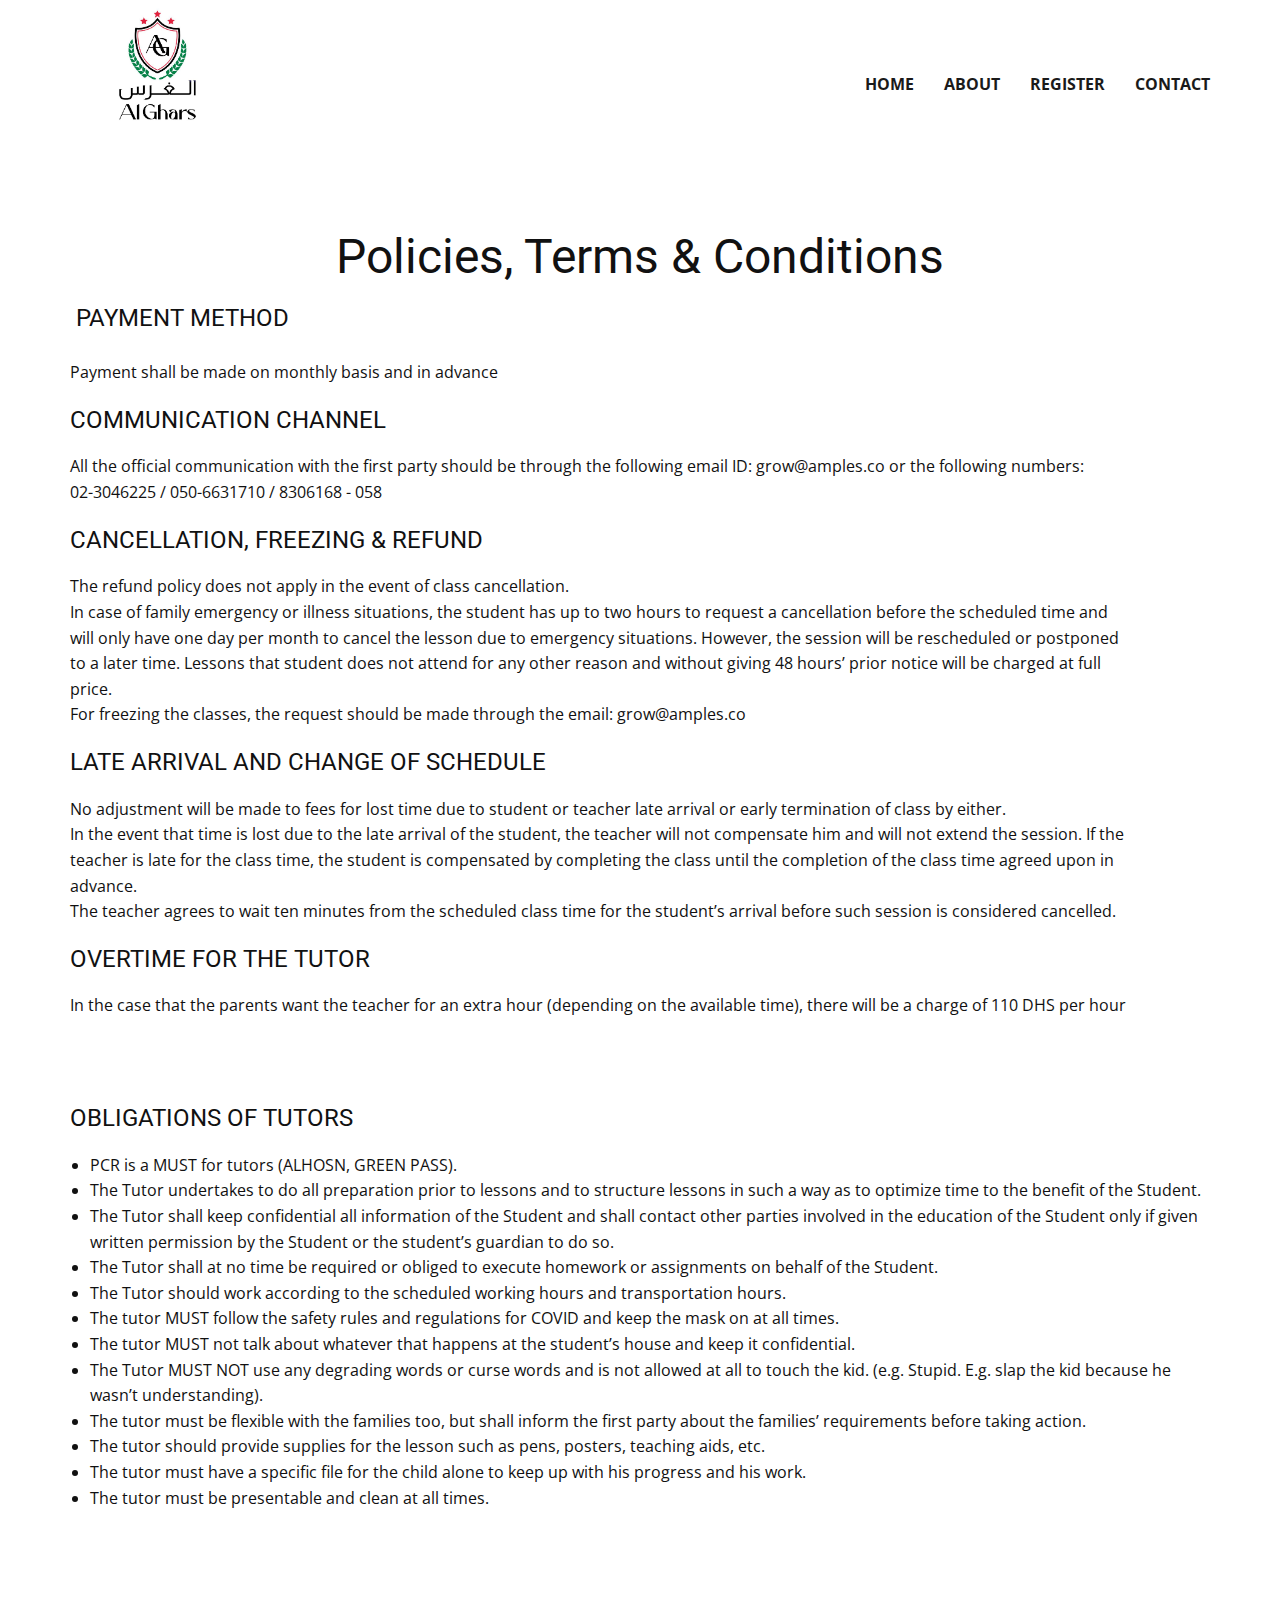
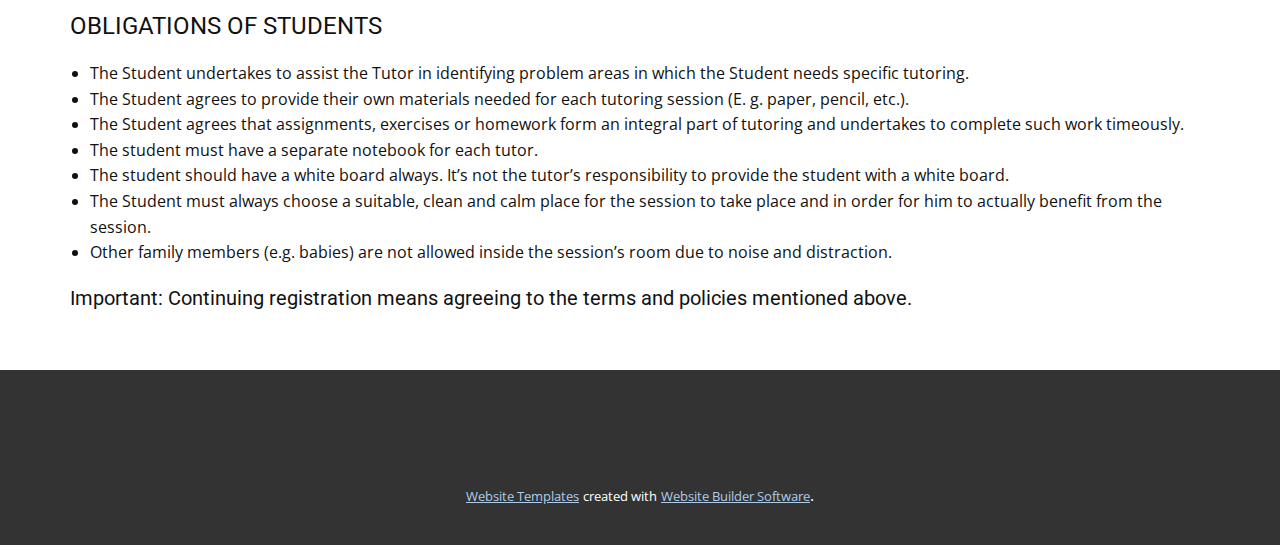
<file: Terms.html>
<!DOCTYPE html>
<html style="font-size: 16px;" lang="en-AE">
  <head>
    <meta name="viewport" content="width=device-width, initial-scale=1.0">
    <meta charset="utf-8">
    <meta name="keywords" content="">
    <meta name="description" content="">
    <meta name="page_type" content="np-template-header-footer-from-plugin">
    <title>Terms</title>
    <link rel="stylesheet" href="nicepage.css" media="screen">
<link rel="stylesheet" href="Terms.css" media="screen">
    <script class="u-script" type="text/javascript" src="jquery.js" defer=""></script>
    <script class="u-script" type="text/javascript" src="nicepage.js" defer=""></script>
    <meta name="generator" content="Nicepage 4.8.2, nicepage.com">
    <link rel="icon" href="images/favicon.jpeg">
    <link id="u-theme-google-font" rel="stylesheet" href="https://fonts.googleapis.com/css?family=Roboto:100,100i,300,300i,400,400i,500,500i,700,700i,900,900i|Open+Sans:300,300i,400,400i,500,500i,600,600i,700,700i,800,800i">
    
    
    
    
    <script type="application/ld+json">{
		"@context": "http://schema.org",
		"@type": "Organization",
		"name": "Alghars Registration Portal",
		"logo": "images/WhatsAppImage2022-04-27at12.21.51PM.jpeg"
}</script>
    <meta name="theme-color" content="#478ac9">
    <meta property="og:title" content="Terms">
    <meta property="og:description" content="">
    <meta property="og:type" content="website">
  </head>
  <body class="u-body u-xl-mode"><header class="u-clearfix u-header u-header" id="sec-50aa"><div class="u-clearfix u-sheet u-valign-middle u-sheet-1">
        <a href="Home.html#carousel_fcec" data-page-id="31623037" class="u-image u-logo u-image-1" data-image-width="942" data-image-height="790" title="Home">
          <img src="images/WhatsAppImage2022-04-27at12.21.51PM.jpeg" class="u-logo-image u-logo-image-1">
        </a>
        <nav class="u-menu u-menu-dropdown u-offcanvas u-menu-1" data-position="">
          <div class="menu-collapse" style="font-size: 1rem; letter-spacing: 0px; font-weight: 700; text-transform: uppercase;">
            <a class="u-button-style u-custom-active-border-color u-custom-active-color u-custom-border u-custom-border-color u-custom-borders u-custom-hover-border-color u-custom-hover-color u-custom-left-right-menu-spacing u-custom-padding-bottom u-custom-text-active-color u-custom-text-color u-custom-text-hover-color u-custom-top-bottom-menu-spacing u-nav-link u-text-active-palette-1-base u-text-hover-palette-2-base" href="#">
              <svg class="u-svg-link" viewBox="0 0 24 24"><use xmlns:xlink="http://www.w3.org/1999/xlink" xlink:href="#menu-hamburger"></use></svg>
              <svg class="u-svg-content" version="1.1" id="menu-hamburger" viewBox="0 0 16 16" x="0px" y="0px" xmlns:xlink="http://www.w3.org/1999/xlink" xmlns="http://www.w3.org/2000/svg"><g><rect y="1" width="16" height="2"></rect><rect y="7" width="16" height="2"></rect><rect y="13" width="16" height="2"></rect>
</g></svg>
            </a>
          </div>
          <div class="u-custom-menu u-nav-container">
            <ul class="u-nav u-spacing-30 u-unstyled u-nav-1"><li class="u-nav-item"><a class="u-border-2 u-border-active-grey-90 u-border-hover-grey-50 u-border-no-left u-border-no-right u-border-no-top u-button-style u-nav-link u-text-active-grey-90 u-text-grey-90 u-text-hover-grey-90" href="Home.html" style="padding: 10px 0px;">Home</a>
</li><li class="u-nav-item"><a class="u-border-2 u-border-active-grey-90 u-border-hover-grey-50 u-border-no-left u-border-no-right u-border-no-top u-button-style u-nav-link u-text-active-grey-90 u-text-grey-90 u-text-hover-grey-90" href="Home.html#carousel_2b59" data-page-id="31623037" style="padding: 10px 0px;">About</a>
</li><li class="u-nav-item"><a class="u-border-2 u-border-active-grey-90 u-border-hover-grey-50 u-border-no-left u-border-no-right u-border-no-top u-button-style u-nav-link u-text-active-grey-90 u-text-grey-90 u-text-hover-grey-90" href="Home.html#carousel_f501" data-page-id="31623037" style="padding: 10px 0px;">Register</a>
</li><li class="u-nav-item"><a class="u-border-2 u-border-active-grey-90 u-border-hover-grey-50 u-border-no-left u-border-no-right u-border-no-top u-button-style u-nav-link u-text-active-grey-90 u-text-grey-90 u-text-hover-grey-90" href="Home.html#sec-24c8" data-page-id="31623037" style="padding: 10px 0px;">Contact</a>
</li></ul>
          </div>
          <div class="u-custom-menu u-nav-container-collapse">
            <div class="u-black u-container-style u-inner-container-layout u-opacity u-opacity-95 u-sidenav">
              <div class="u-inner-container-layout u-sidenav-overflow">
                <div class="u-menu-close"></div>
                <ul class="u-align-center u-nav u-popupmenu-items u-unstyled u-nav-2"><li class="u-nav-item"><a class="u-button-style u-nav-link" href="Home.html">Home</a>
</li><li class="u-nav-item"><a class="u-button-style u-nav-link" href="Home.html#carousel_2b59" data-page-id="31623037">About</a>
</li><li class="u-nav-item"><a class="u-button-style u-nav-link" href="Home.html#carousel_f501" data-page-id="31623037">Register</a>
</li><li class="u-nav-item"><a class="u-button-style u-nav-link" href="Home.html#sec-24c8" data-page-id="31623037">Contact</a>
</li></ul>
              </div>
            </div>
            <div class="u-black u-menu-overlay u-opacity u-opacity-70"></div>
          </div>
        </nav>
      </div></header>
    <section class="u-align-center u-clearfix u-section-1" id="sec-503a">
      <div class="u-clearfix u-sheet u-sheet-1">
        <h1 class="u-text u-text-default u-text-1">Policies, Terms &amp; Conditions</h1>
        <h4 class="u-align-left u-text u-text-2">&nbsp;PAYMENT METHOD<br>
        </h4>
        <p class="u-align-left u-text u-text-3">Payment shall be made on monthly basis and in advance&nbsp;</p>
        <h4 class="u-align-left u-text u-text-4"> COMMUNICATION CHANNEL&nbsp;</h4>
        <p class="u-align-left u-text u-text-5"> All the official communication with the first party should be
through the following email ID: grow@amples.co or the following
numbers:&nbsp;<br>02-3046225 / 050-6631710 / 8306168 - 058&nbsp;&nbsp;
        </p>
        <h4 class="u-align-left u-text u-text-6"> CANCELLATION, FREEZING &amp; REFUND&nbsp;</h4>
        <p class="u-align-left u-text u-text-7"> The refund policy does not apply in the event of class
cancellation.<br> In case of family emergency or illness situations, the student has
up to two hours to request a cancellation before the scheduled
time and will only have one day per month to cancel the lesson
due to emergency situations. However, the session will be
rescheduled or postponed to a later time.
					Lessons that student does not attend for any other reason and
without giving 48 hours’ prior notice will be charged at full
price.<br> For freezing the classes, the request should be made through the
email: grow@amples.co&nbsp;
        </p>
        <h4 class="u-align-left u-text u-text-8"> LATE ARRIVAL AND CHANGE OF SCHEDULE&nbsp;</h4>
        <p class="u-align-left u-text u-text-9"> No adjustment will be made to fees for lost time due to student
or teacher late arrival or early termination of class by either.<br> In the event that time is lost due to the late arrival of the student,
the teacher will not compensate him and will not extend the
session.
					If the teacher is late for the class time, the student is
compensated by completing the class until the completion of the
class time agreed upon in advance.<br> The teacher agrees to wait ten minutes from the scheduled class
time for the student’s arrival before such session is considered
cancelled.&nbsp;
        </p>
        <h4 class="u-align-left u-text u-text-10"> OVERTIME FOR THE TUTOR&nbsp;</h4>
        <p class="u-align-left u-text u-text-11"> In the case that the parents want the teacher for an extra
hour (depending on the available time), there will be a
charge of 110 DHS per hour&nbsp;</p>
      </div>
    </section>
    <section class="u-align-center u-clearfix u-section-2" id="sec-36b4">
      <div class="u-clearfix u-sheet u-sheet-1">
        <h4 class="u-align-left u-text u-text-1"> OBLIGATIONS OF TUTORS&nbsp;</h4>
        <ul class="u-align-left u-text u-text-2">
          <li> PCR is a MUST for tutors (ALHOSN, GREEN PASS).&nbsp;</li>
          <li>The Tutor undertakes to do all preparation prior to lessons and to
structure lessons in such a way as to optimize time to the benefit
							of the Student.&nbsp;</li>
          <li>The Tutor shall keep confidential all information of the Student
							and shall contact other parties involved in the education of the
Student only if given written permission by the Student or the
student’s guardian to do so.&nbsp;</li>
          <li>The Tutor shall at no time be required or obliged to execute
homework or assignments on behalf of the Student.&nbsp;</li>
          <li>The Tutor should work according to the scheduled working hours
and transportation hours.&nbsp;</li>
          <li>The tutor MUST follow the safety rules and regulations for
COVID and keep the mask on at all times.&nbsp;</li>
          <li>The tutor MUST not talk about whatever that happens at the
student’s house and keep it confidential.&nbsp;</li>
          <li>The Tutor MUST NOT use any degrading words or curse words
and is not allowed at all to touch the kid. (e.g. Stupid. E.g. slap
the kid because he wasn’t understanding).&nbsp;</li>
          <li>The tutor must be flexible with the families too, but shall inform
the first party about the families’ requirements before taking
action.&nbsp;</li>
          <li>The tutor should provide supplies for the lesson such as pens,
							posters, teaching aids, etc.&nbsp;</li>
          <li>The tutor must have a specific file for the child alone to keep up
with his progress and his work.&nbsp;</li>
          <li>The tutor must be presentable and clean at all times.&nbsp;<br>
          </li>
        </ul>
      </div>
    </section>
    <section class="u-align-center u-clearfix u-section-3" id="sec-4adf">
      <div class="u-clearfix u-sheet u-sheet-1">
        <h4 class="u-align-left u-text u-text-1"> OBLIGATIONS OF STUDENTS&nbsp;</h4>
        <ul class="u-align-left u-text u-text-2">
          <li> The Student undertakes to assist the Tutor in identifying problem
areas in which the Student needs specific tutoring.&nbsp;</li>
          <li>The Student agrees to provide their own materials needed for
each tutoring session (E. g. paper, pencil, etc.).&nbsp;</li>
          <li>The Student agrees that assignments, exercises or homework
form an integral part of tutoring and undertakes to complete such
work timeously.&nbsp;</li>
          <li>The student must have a separate notebook for each tutor.&nbsp;</li>
          <li>The student should have a white board always. It’s not the tutor’s
responsibility to provide the student with a white board.&nbsp;</li>
          <li>The Student must always choose a suitable, clean and calm place
for the session to take place and in order for him to actually
benefit from the session.&nbsp;</li>
          <li>Other family members (e.g. babies) are not allowed inside the
session’s room due to noise and distraction.&nbsp;</li>
        </ul>
        <h5 class="u-align-left u-text u-text-3"> Important: Continuing registration means agreeing to the terms and
policies mentioned above.&nbsp;</h5>
      </div>
    </section>
    
    
    <footer class="u-align-center u-clearfix u-footer u-grey-80 u-footer" id="sec-576e"><div class="u-clearfix u-sheet u-sheet-1">
        <p class="u-small-text u-text u-text-variant u-text-1" data-animation-name="customAnimationIn" data-animation-duration="1000"> Copyright @2022 AlGhars. All Rights Reserved.</p>
      </div></footer>
    <section class="u-backlink u-clearfix u-grey-80">
      <a class="u-link" href="https://nicepage.com/website-templates" target="_blank">
        <span>Website Templates</span>
      </a>
      <p class="u-text">
        <span>created with</span>
      </p>
      <a class="u-link" href="" target="_blank">
        <span>Website Builder Software</span>
      </a>. 
    </section>
  </body>
</html>
</file>
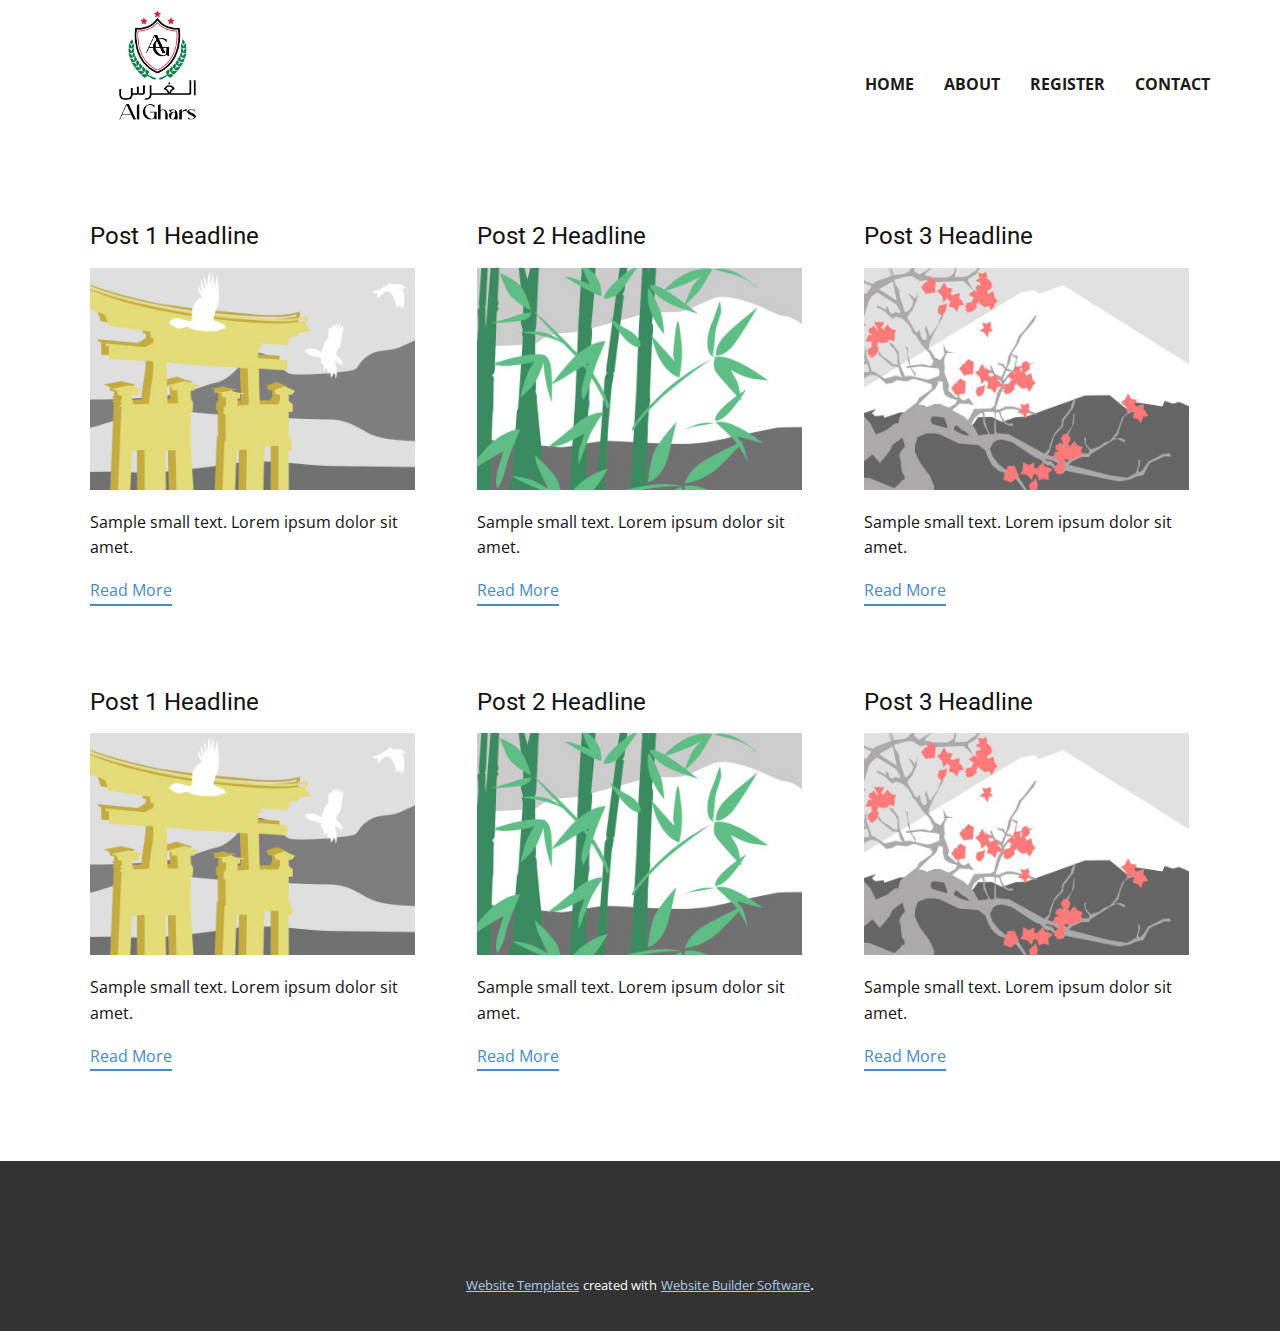
<file: blog/blog.html>
<html style="font-size: 16px;" lang="en-AE"><head>
    <meta name="viewport" content="width=device-width, initial-scale=1.0">
    <meta charset="utf-8">
    <meta name="keywords" content="">
    <meta name="description" content="">
    <meta name="page_type" content="np-template-header-footer-from-plugin">
    <title>Blog Template</title>
    <link rel="stylesheet" href="../nicepage.css" media="screen">
<link rel="stylesheet" href="../Blog-Template.css" media="screen">
    <script class="u-script" type="text/javascript" src="../jquery.js" defer=""></script>
    <script class="u-script" type="text/javascript" src="../nicepage.js" defer=""></script>
    <meta name="generator" content="Nicepage 4.8.2, nicepage.com">
    <link rel="icon" href="../images/favicon.jpeg">
    <link id="u-theme-google-font" rel="stylesheet" href="https://fonts.googleapis.com/css?family=Roboto:100,100i,300,300i,400,400i,500,500i,700,700i,900,900i|Open+Sans:300,300i,400,400i,500,500i,600,600i,700,700i,800,800i">
    
    
    <script type="application/ld+json">{
		"@context": "http://schema.org",
		"@type": "Organization",
		"name": "Alghars Registration Portal",
		"logo": "images/WhatsAppImage2022-04-27at12.21.51PM.jpeg"
}</script>
    <meta name="theme-color" content="#478ac9">
  </head>
  <body class="u-body u-xl-mode"><header class="u-clearfix u-header u-header" id="sec-50aa"><div class="u-clearfix u-sheet u-valign-middle u-sheet-1">
        <a href="../Home.html#carousel_fcec" data-page-id="31623037" class="u-image u-logo u-image-1" data-image-width="942" data-image-height="790" title="Home">
          <img src="../images/WhatsAppImage2022-04-27at12.21.51PM.jpeg" class="u-logo-image u-logo-image-1">
        </a>
        <nav class="u-menu u-menu-dropdown u-offcanvas u-menu-1" data-position="">
          <div class="menu-collapse" style="font-size: 1rem; letter-spacing: 0px; font-weight: 700; text-transform: uppercase;">
            <a class="u-button-style u-custom-active-border-color u-custom-active-color u-custom-border u-custom-border-color u-custom-borders u-custom-hover-border-color u-custom-hover-color u-custom-left-right-menu-spacing u-custom-padding-bottom u-custom-text-active-color u-custom-text-color u-custom-text-hover-color u-custom-top-bottom-menu-spacing u-nav-link u-text-active-palette-1-base u-text-hover-palette-2-base" href="#">
              <svg class="u-svg-link" viewBox="0 0 24 24"><use xmlns:xlink="http://www.w3.org/1999/xlink" xlink:href="#menu-hamburger"></use></svg>
              <svg class="u-svg-content" version="1.1" id="menu-hamburger" viewBox="0 0 16 16" x="0px" y="0px" xmlns:xlink="http://www.w3.org/1999/xlink" xmlns="http://www.w3.org/2000/svg"><g><rect y="1" width="16" height="2"></rect><rect y="7" width="16" height="2"></rect><rect y="13" width="16" height="2"></rect>
</g></svg>
            </a>
          </div>
          <div class="u-custom-menu u-nav-container">
            <ul class="u-nav u-spacing-30 u-unstyled u-nav-1"><li class="u-nav-item"><a class="u-border-2 u-border-active-grey-90 u-border-hover-grey-50 u-border-no-left u-border-no-right u-border-no-top u-button-style u-nav-link u-text-active-grey-90 u-text-grey-90 u-text-hover-grey-90" href="../Home.html" style="padding: 10px 0px;">Home</a>
</li><li class="u-nav-item"><a class="u-border-2 u-border-active-grey-90 u-border-hover-grey-50 u-border-no-left u-border-no-right u-border-no-top u-button-style u-nav-link u-text-active-grey-90 u-text-grey-90 u-text-hover-grey-90" href="../Home.html#carousel_2b59" data-page-id="31623037" style="padding: 10px 0px;">About</a>
</li><li class="u-nav-item"><a class="u-border-2 u-border-active-grey-90 u-border-hover-grey-50 u-border-no-left u-border-no-right u-border-no-top u-button-style u-nav-link u-text-active-grey-90 u-text-grey-90 u-text-hover-grey-90" href="../Home.html#carousel_f501" data-page-id="31623037" style="padding: 10px 0px;">Register</a>
</li><li class="u-nav-item"><a class="u-border-2 u-border-active-grey-90 u-border-hover-grey-50 u-border-no-left u-border-no-right u-border-no-top u-button-style u-nav-link u-text-active-grey-90 u-text-grey-90 u-text-hover-grey-90" href="../Home.html#sec-24c8" data-page-id="31623037" style="padding: 10px 0px;">Contact</a>
</li></ul>
          </div>
          <div class="u-custom-menu u-nav-container-collapse">
            <div class="u-black u-container-style u-inner-container-layout u-opacity u-opacity-95 u-sidenav">
              <div class="u-inner-container-layout u-sidenav-overflow">
                <div class="u-menu-close"></div>
                <ul class="u-align-center u-nav u-popupmenu-items u-unstyled u-nav-2"><li class="u-nav-item"><a class="u-button-style u-nav-link" href="../Home.html">Home</a>
</li><li class="u-nav-item"><a class="u-button-style u-nav-link" href="../Home.html#carousel_2b59" data-page-id="31623037">About</a>
</li><li class="u-nav-item"><a class="u-button-style u-nav-link" href="../Home.html#carousel_f501" data-page-id="31623037">Register</a>
</li><li class="u-nav-item"><a class="u-button-style u-nav-link" href="../Home.html#sec-24c8" data-page-id="31623037">Contact</a>
</li></ul>
              </div>
            </div>
            <div class="u-black u-menu-overlay u-opacity u-opacity-70"></div>
          </div>
        </nav>
      </div></header>
    <section class="u-clearfix u-section-1" id="sec-20a1">
      <div class="u-clearfix u-sheet u-valign-middle u-sheet-1"><!--blog--><!--blog_options_json--><!--{"type":"Recent","source":"","tags":"","count":""}--><!--/blog_options_json-->
        <div class="u-blog u-expanded-width u-repeater u-repeater-1"><!--blog_post-->
          <div class="u-blog-post u-container-style u-repeater-item u-white u-repeater-item-1">
            <div class="u-container-layout u-similar-container u-valign-top u-container-layout-1"><!--blog_post_header-->
              <h4 class="u-blog-control u-text u-text-1">
                <a class="u-post-header-link" href="../blog/post-5.html"><!--blog_post_header_content-->Post 1 Headline<!--/blog_post_header_content--></a>
              </h4><!--/blog_post_header--><!--blog_post_image-->
              <a class="u-post-header-link" href="../blog/post-5.html"><img alt="" class="u-blog-control u-expanded-width u-image u-image-default u-image-1" src="[data-uri]"></a><!--/blog_post_image--><!--blog_post_content-->
              <div class="u-blog-control u-post-content u-text u-text-2 fr-view">Sample small text. Lorem ipsum dolor sit amet.</div><!--/blog_post_content--><!--blog_post_readmore-->
              <a href="../blog/post-5.html" class="u-blog-control u-border-2 u-border-palette-1-base u-btn u-btn-rectangle u-button-style u-none u-btn-1"><!--blog_post_readmore_content--><!--options_json--><!--{"content":"","defaultValue":"Read More"}--><!--/options_json-->Read More<!--/blog_post_readmore_content--></a><!--/blog_post_readmore-->
            </div>
          </div><div class="u-blog-post u-container-style u-repeater-item u-video-cover u-white">
            <div class="u-container-layout u-similar-container u-valign-top u-container-layout-2"><!--blog_post_header-->
              <h4 class="u-blog-control u-text u-text-3">
                <a class="u-post-header-link" href="../blog/post-4.html"><!--blog_post_header_content-->Post 2 Headline<!--/blog_post_header_content--></a>
              </h4><!--/blog_post_header--><!--blog_post_image-->
              <a class="u-post-header-link" href="../blog/post-4.html"><img alt="" class="u-blog-control u-expanded-width u-image u-image-default u-image-2" src="[data-uri]"></a><!--/blog_post_image--><!--blog_post_content-->
              <div class="u-blog-control u-post-content u-text u-text-4 fr-view">Sample small text. Lorem ipsum dolor sit amet.</div><!--/blog_post_content--><!--blog_post_readmore-->
              <a href="../blog/post-4.html" class="u-blog-control u-border-2 u-border-palette-1-base u-btn u-btn-rectangle u-button-style u-none u-btn-2"><!--blog_post_readmore_content--><!--options_json--><!--{"content":"","defaultValue":"Read More"}--><!--/options_json-->Read More<!--/blog_post_readmore_content--></a><!--/blog_post_readmore-->
            </div>
          </div><div class="u-blog-post u-container-style u-repeater-item u-video-cover u-white">
            <div class="u-container-layout u-similar-container u-valign-top u-container-layout-3"><!--blog_post_header-->
              <h4 class="u-blog-control u-text u-text-5">
                <a class="u-post-header-link" href="../blog/post-3.html"><!--blog_post_header_content-->Post 3 Headline<!--/blog_post_header_content--></a>
              </h4><!--/blog_post_header--><!--blog_post_image-->
              <a class="u-post-header-link" href="../blog/post-3.html"><img alt="" class="u-blog-control u-expanded-width u-image u-image-default u-image-3" src="[data-uri]"></a><!--/blog_post_image--><!--blog_post_content-->
              <div class="u-blog-control u-post-content u-text u-text-6 fr-view">Sample small text. Lorem ipsum dolor sit amet.</div><!--/blog_post_content--><!--blog_post_readmore-->
              <a href="../blog/post-3.html" class="u-blog-control u-border-2 u-border-palette-1-base u-btn u-btn-rectangle u-button-style u-none u-btn-3"><!--blog_post_readmore_content--><!--options_json--><!--{"content":"","defaultValue":"Read More"}--><!--/options_json-->Read More<!--/blog_post_readmore_content--></a><!--/blog_post_readmore-->
            </div>
          </div><div class="u-blog-post u-container-style u-repeater-item u-white u-repeater-item-1">
            <div class="u-container-layout u-similar-container u-valign-top u-container-layout-1"><!--blog_post_header-->
              <h4 class="u-blog-control u-text u-text-1">
                <a class="u-post-header-link" href="../blog/post-2.html"><!--blog_post_header_content-->Post 1 Headline<!--/blog_post_header_content--></a>
              </h4><!--/blog_post_header--><!--blog_post_image-->
              <a class="u-post-header-link" href="../blog/post-2.html"><img alt="" class="u-blog-control u-expanded-width u-image u-image-default u-image-1" src="[data-uri]"></a><!--/blog_post_image--><!--blog_post_content-->
              <div class="u-blog-control u-post-content u-text u-text-2 fr-view">Sample small text. Lorem ipsum dolor sit amet.</div><!--/blog_post_content--><!--blog_post_readmore-->
              <a href="../blog/post-2.html" class="u-blog-control u-border-2 u-border-palette-1-base u-btn u-btn-rectangle u-button-style u-none u-btn-1"><!--blog_post_readmore_content--><!--options_json--><!--{"content":"","defaultValue":"Read More"}--><!--/options_json-->Read More<!--/blog_post_readmore_content--></a><!--/blog_post_readmore-->
            </div>
          </div><div class="u-blog-post u-container-style u-repeater-item u-video-cover u-white">
            <div class="u-container-layout u-similar-container u-valign-top u-container-layout-2"><!--blog_post_header-->
              <h4 class="u-blog-control u-text u-text-3">
                <a class="u-post-header-link" href="../blog/post-1.html"><!--blog_post_header_content-->Post 2 Headline<!--/blog_post_header_content--></a>
              </h4><!--/blog_post_header--><!--blog_post_image-->
              <a class="u-post-header-link" href="../blog/post-1.html"><img alt="" class="u-blog-control u-expanded-width u-image u-image-default u-image-2" src="[data-uri]"></a><!--/blog_post_image--><!--blog_post_content-->
              <div class="u-blog-control u-post-content u-text u-text-4 fr-view">Sample small text. Lorem ipsum dolor sit amet.</div><!--/blog_post_content--><!--blog_post_readmore-->
              <a href="../blog/post-1.html" class="u-blog-control u-border-2 u-border-palette-1-base u-btn u-btn-rectangle u-button-style u-none u-btn-2"><!--blog_post_readmore_content--><!--options_json--><!--{"content":"","defaultValue":"Read More"}--><!--/options_json-->Read More<!--/blog_post_readmore_content--></a><!--/blog_post_readmore-->
            </div>
          </div><div class="u-blog-post u-container-style u-repeater-item u-video-cover u-white">
            <div class="u-container-layout u-similar-container u-valign-top u-container-layout-3"><!--blog_post_header-->
              <h4 class="u-blog-control u-text u-text-5">
                <a class="u-post-header-link" href="../blog/post.html"><!--blog_post_header_content-->Post 3 Headline<!--/blog_post_header_content--></a>
              </h4><!--/blog_post_header--><!--blog_post_image-->
              <a class="u-post-header-link" href="../blog/post.html"><img alt="" class="u-blog-control u-expanded-width u-image u-image-default u-image-3" src="[data-uri]"></a><!--/blog_post_image--><!--blog_post_content-->
              <div class="u-blog-control u-post-content u-text u-text-6 fr-view">Sample small text. Lorem ipsum dolor sit amet.</div><!--/blog_post_content--><!--blog_post_readmore-->
              <a href="../blog/post.html" class="u-blog-control u-border-2 u-border-palette-1-base u-btn u-btn-rectangle u-button-style u-none u-btn-3"><!--blog_post_readmore_content--><!--options_json--><!--{"content":"","defaultValue":"Read More"}--><!--/options_json-->Read More<!--/blog_post_readmore_content--></a><!--/blog_post_readmore-->
            </div>
          </div><!--/blog_post--><!--blog_post-->
          <!--/blog_post--><!--blog_post-->
          <!--/blog_post-->
        </div><!--/blog-->
      </div>
    </section>
    
    
    <footer class="u-align-center u-clearfix u-footer u-grey-80 u-footer" id="sec-576e"><div class="u-clearfix u-sheet u-sheet-1">
        <p class="u-small-text u-text u-text-variant u-text-1" data-animation-name="customAnimationIn" data-animation-duration="1000"> Copyright @2022 AlGhars. All Rights Reserved.</p>
      </div></footer>
    <section class="u-backlink u-clearfix u-grey-80">
      <a class="u-link" href="https://nicepage.com/website-templates" target="_blank">
        <span>Website Templates</span>
      </a>
      <p class="u-text">
        <span>created with</span>
      </p>
      <a class="u-link" href="" target="_blank">
        <span>Website Builder Software</span>
      </a>. 
    </section>
  
</body></html>
</file>
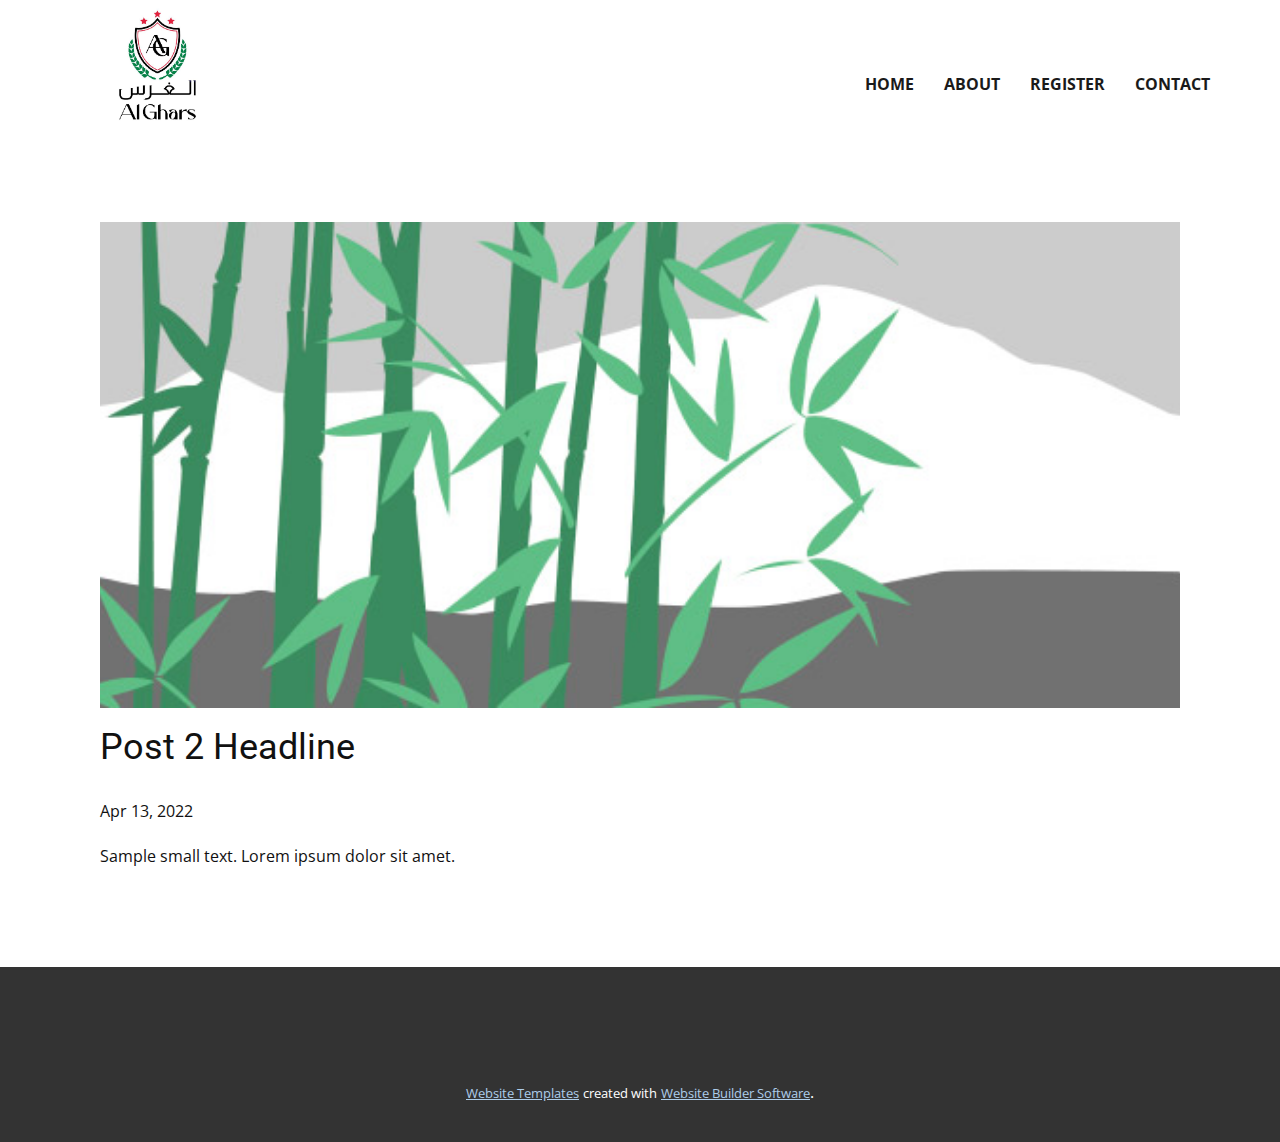
<file: blog/post-1.html>
<!doctype html>
<html style="font-size: 16px;" lang="en-AE"><head>
    <meta name="viewport" content="width=device-width, initial-scale=1.0">
    <meta charset="utf-8">
    <meta name="keywords" content="Post 1 Headline">
    <meta name="description" content="">
    <meta name="page_type" content="np-template-header-footer-from-plugin">
    <title>Post 2 Headline</title>
    <link rel="stylesheet" href="../nicepage.css" media="screen">
<link rel="stylesheet" href="../Post-Template.css" media="screen">
    <script class="u-script" type="text/javascript" src="../jquery.js" defer=""></script>
    <script class="u-script" type="text/javascript" src="../nicepage.js" defer=""></script>
    <meta name="generator" content="Nicepage 4.8.2, nicepage.com">
    <link rel="icon" href="../images/favicon.jpeg">
    <link id="u-theme-google-font" rel="stylesheet" href="https://fonts.googleapis.com/css?family=Roboto:100,100i,300,300i,400,400i,500,500i,700,700i,900,900i|Open+Sans:300,300i,400,400i,500,500i,600,600i,700,700i,800,800i">
    
    
    <script type="application/ld+json">{
		"@context": "http://schema.org",
		"@type": "Organization",
		"name": "Alghars Registration Portal",
		"logo": "images/WhatsAppImage2022-04-27at12.21.51PM.jpeg"
}</script>
    <meta name="theme-color" content="#478ac9">
  </head>
  <body class="u-body u-xl-mode"><header class="u-clearfix u-header u-header" id="sec-50aa"><div class="u-clearfix u-sheet u-valign-middle u-sheet-1">
        <a href="../Home.html#carousel_fcec" data-page-id="31623037" class="u-image u-logo u-image-1" data-image-width="942" data-image-height="790" title="Home">
          <img src="../images/WhatsAppImage2022-04-27at12.21.51PM.jpeg" class="u-logo-image u-logo-image-1">
        </a>
        <nav class="u-menu u-menu-dropdown u-offcanvas u-menu-1" data-position="">
          <div class="menu-collapse" style="font-size: 1rem; letter-spacing: 0px; font-weight: 700; text-transform: uppercase;">
            <a class="u-button-style u-custom-active-border-color u-custom-active-color u-custom-border u-custom-border-color u-custom-borders u-custom-hover-border-color u-custom-hover-color u-custom-left-right-menu-spacing u-custom-padding-bottom u-custom-text-active-color u-custom-text-color u-custom-text-hover-color u-custom-top-bottom-menu-spacing u-nav-link u-text-active-palette-1-base u-text-hover-palette-2-base" href="#">
              <svg class="u-svg-link" viewBox="0 0 24 24"><use xmlns:xlink="http://www.w3.org/1999/xlink" xlink:href="#menu-hamburger"></use></svg>
              <svg class="u-svg-content" version="1.1" id="menu-hamburger" viewBox="0 0 16 16" x="0px" y="0px" xmlns:xlink="http://www.w3.org/1999/xlink" xmlns="http://www.w3.org/2000/svg"><g><rect y="1" width="16" height="2"></rect><rect y="7" width="16" height="2"></rect><rect y="13" width="16" height="2"></rect>
</g></svg>
            </a>
          </div>
          <div class="u-custom-menu u-nav-container">
            <ul class="u-nav u-spacing-30 u-unstyled u-nav-1"><li class="u-nav-item"><a class="u-border-2 u-border-active-grey-90 u-border-hover-grey-50 u-border-no-left u-border-no-right u-border-no-top u-button-style u-nav-link u-text-active-grey-90 u-text-grey-90 u-text-hover-grey-90" href="../Home.html" style="padding: 10px 0px;">Home</a>
</li><li class="u-nav-item"><a class="u-border-2 u-border-active-grey-90 u-border-hover-grey-50 u-border-no-left u-border-no-right u-border-no-top u-button-style u-nav-link u-text-active-grey-90 u-text-grey-90 u-text-hover-grey-90" href="../Home.html#carousel_2b59" data-page-id="31623037" style="padding: 10px 0px;">About</a>
</li><li class="u-nav-item"><a class="u-border-2 u-border-active-grey-90 u-border-hover-grey-50 u-border-no-left u-border-no-right u-border-no-top u-button-style u-nav-link u-text-active-grey-90 u-text-grey-90 u-text-hover-grey-90" href="../Home.html#carousel_f501" data-page-id="31623037" style="padding: 10px 0px;">Register</a>
</li><li class="u-nav-item"><a class="u-border-2 u-border-active-grey-90 u-border-hover-grey-50 u-border-no-left u-border-no-right u-border-no-top u-button-style u-nav-link u-text-active-grey-90 u-text-grey-90 u-text-hover-grey-90" href="../Home.html#sec-24c8" data-page-id="31623037" style="padding: 10px 0px;">Contact</a>
</li></ul>
          </div>
          <div class="u-custom-menu u-nav-container-collapse">
            <div class="u-black u-container-style u-inner-container-layout u-opacity u-opacity-95 u-sidenav">
              <div class="u-inner-container-layout u-sidenav-overflow">
                <div class="u-menu-close"></div>
                <ul class="u-align-center u-nav u-popupmenu-items u-unstyled u-nav-2"><li class="u-nav-item"><a class="u-button-style u-nav-link" href="../Home.html">Home</a>
</li><li class="u-nav-item"><a class="u-button-style u-nav-link" href="../Home.html#carousel_2b59" data-page-id="31623037">About</a>
</li><li class="u-nav-item"><a class="u-button-style u-nav-link" href="../Home.html#carousel_f501" data-page-id="31623037">Register</a>
</li><li class="u-nav-item"><a class="u-button-style u-nav-link" href="../Home.html#sec-24c8" data-page-id="31623037">Contact</a>
</li></ul>
              </div>
            </div>
            <div class="u-black u-menu-overlay u-opacity u-opacity-70"></div>
          </div>
        </nav>
      </div></header>
    <section class="u-align-center u-clearfix u-section-1" id="sec-3d45">
      <div class="u-clearfix u-sheet u-valign-middle-md u-valign-middle-sm u-valign-middle-xs u-sheet-1"><!--post_details--><!--post_details_options_json--><!--{"source":""}--><!--/post_details_options_json--><!--blog_post-->
        <div class="u-container-style u-expanded-width u-post-details u-post-details-1">
          <div class="u-container-layout u-valign-middle u-container-layout-1"><!--blog_post_image-->
            <img alt="" class="u-blog-control u-expanded-width u-image u-image-default u-image-1" src="[data-uri]"><!--/blog_post_image--><!--blog_post_header-->
            <h2 class="u-blog-control u-text u-text-1">Post 2 Headline</h2><!--/blog_post_header--><!--blog_post_metadata-->
            <div class="u-blog-control u-metadata u-metadata-1"><!--blog_post_metadata_date-->
              <span class="u-meta-date u-meta-icon">Apr 13, 2022</span><!--/blog_post_metadata_date--><!--blog_post_metadata_category-->
              <!--/blog_post_metadata_category--><!--blog_post_metadata_comments-->
              <!--/blog_post_metadata_comments-->
            </div><!--/blog_post_metadata--><!--blog_post_content-->
            <div class="u-align-justify u-blog-control u-post-content u-text u-text-2 fr-view">
  Sample small text. Lorem ipsum dolor sit amet.
  </div><!--/blog_post_content-->
          </div>
        </div><!--/blog_post--><!--/post_details-->
      </div>
    </section>
    
    
    <footer class="u-align-center u-clearfix u-footer u-grey-80 u-footer" id="sec-576e"><div class="u-clearfix u-sheet u-sheet-1">
        <p class="u-small-text u-text u-text-variant u-text-1" data-animation-name="customAnimationIn" data-animation-duration="1000"> Copyright @2022 AlGhars. All Rights Reserved.</p>
      </div></footer>
    <section class="u-backlink u-clearfix u-grey-80">
      <a class="u-link" href="https://nicepage.com/website-templates" target="_blank">
        <span>Website Templates</span>
      </a>
      <p class="u-text">
        <span>created with</span>
      </p>
      <a class="u-link" href="" target="_blank">
        <span>Website Builder Software</span>
      </a>. 
    </section>
  
</body></html>
</file>
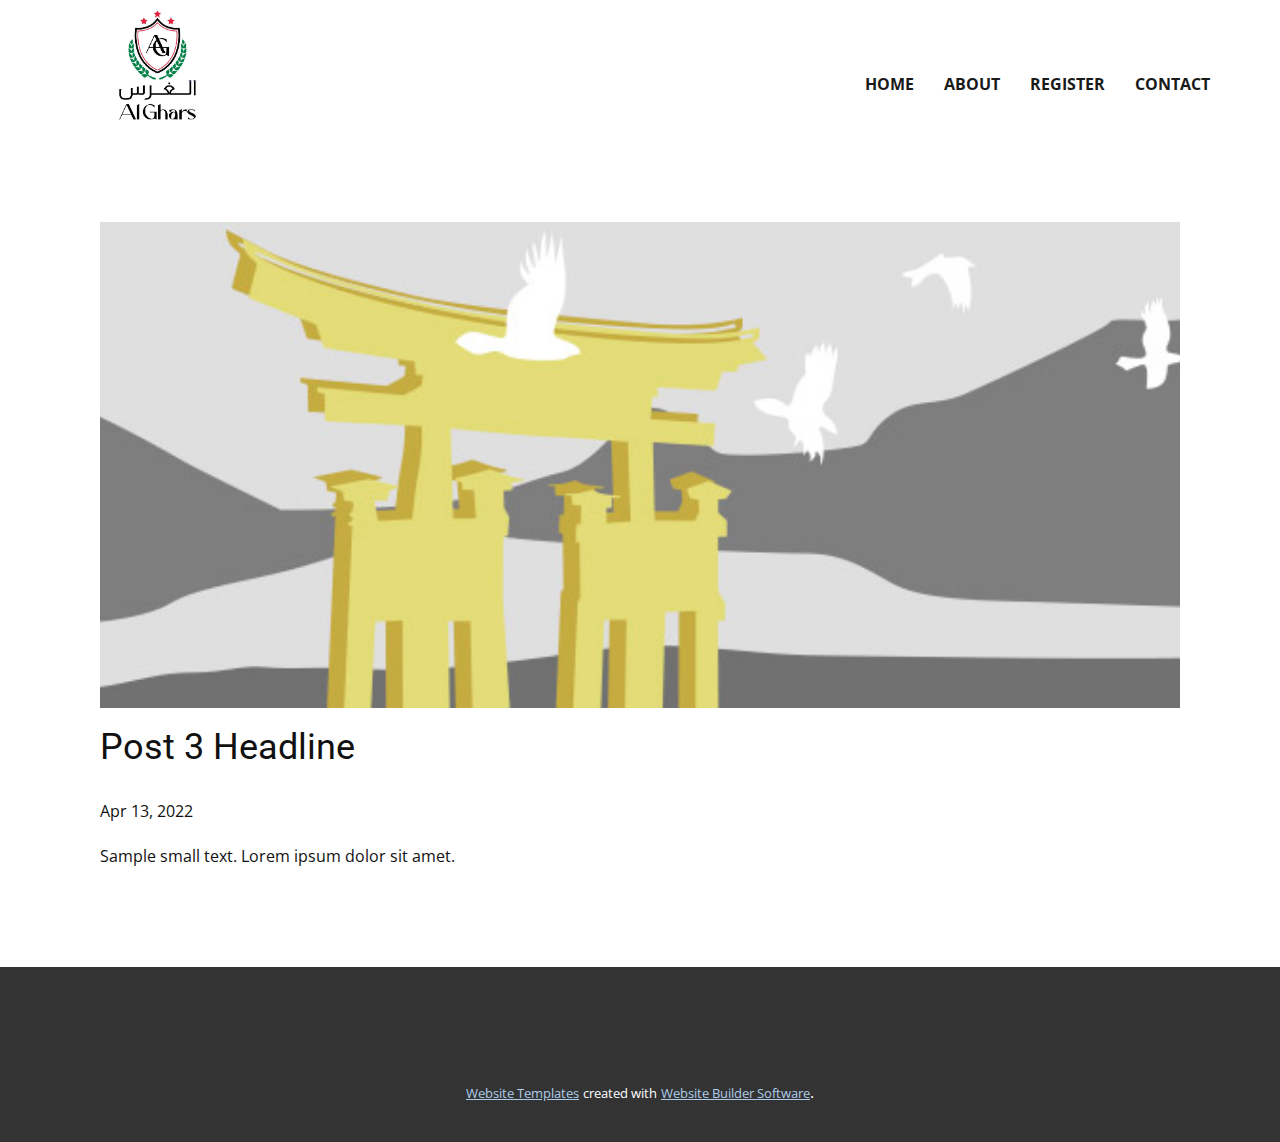
<file: blog/post-2.html>
<!doctype html>
<html style="font-size: 16px;" lang="en-AE"><head>
    <meta name="viewport" content="width=device-width, initial-scale=1.0">
    <meta charset="utf-8">
    <meta name="keywords" content="Post 1 Headline">
    <meta name="description" content="">
    <meta name="page_type" content="np-template-header-footer-from-plugin">
    <title>Post 3 Headline</title>
    <link rel="stylesheet" href="../nicepage.css" media="screen">
<link rel="stylesheet" href="../Post-Template.css" media="screen">
    <script class="u-script" type="text/javascript" src="../jquery.js" defer=""></script>
    <script class="u-script" type="text/javascript" src="../nicepage.js" defer=""></script>
    <meta name="generator" content="Nicepage 4.8.2, nicepage.com">
    <link rel="icon" href="../images/favicon.jpeg">
    <link id="u-theme-google-font" rel="stylesheet" href="https://fonts.googleapis.com/css?family=Roboto:100,100i,300,300i,400,400i,500,500i,700,700i,900,900i|Open+Sans:300,300i,400,400i,500,500i,600,600i,700,700i,800,800i">
    
    
    <script type="application/ld+json">{
		"@context": "http://schema.org",
		"@type": "Organization",
		"name": "Alghars Registration Portal",
		"logo": "images/WhatsAppImage2022-04-27at12.21.51PM.jpeg"
}</script>
    <meta name="theme-color" content="#478ac9">
  </head>
  <body class="u-body u-xl-mode"><header class="u-clearfix u-header u-header" id="sec-50aa"><div class="u-clearfix u-sheet u-valign-middle u-sheet-1">
        <a href="../Home.html#carousel_fcec" data-page-id="31623037" class="u-image u-logo u-image-1" data-image-width="942" data-image-height="790" title="Home">
          <img src="../images/WhatsAppImage2022-04-27at12.21.51PM.jpeg" class="u-logo-image u-logo-image-1">
        </a>
        <nav class="u-menu u-menu-dropdown u-offcanvas u-menu-1" data-position="">
          <div class="menu-collapse" style="font-size: 1rem; letter-spacing: 0px; font-weight: 700; text-transform: uppercase;">
            <a class="u-button-style u-custom-active-border-color u-custom-active-color u-custom-border u-custom-border-color u-custom-borders u-custom-hover-border-color u-custom-hover-color u-custom-left-right-menu-spacing u-custom-padding-bottom u-custom-text-active-color u-custom-text-color u-custom-text-hover-color u-custom-top-bottom-menu-spacing u-nav-link u-text-active-palette-1-base u-text-hover-palette-2-base" href="#">
              <svg class="u-svg-link" viewBox="0 0 24 24"><use xmlns:xlink="http://www.w3.org/1999/xlink" xlink:href="#menu-hamburger"></use></svg>
              <svg class="u-svg-content" version="1.1" id="menu-hamburger" viewBox="0 0 16 16" x="0px" y="0px" xmlns:xlink="http://www.w3.org/1999/xlink" xmlns="http://www.w3.org/2000/svg"><g><rect y="1" width="16" height="2"></rect><rect y="7" width="16" height="2"></rect><rect y="13" width="16" height="2"></rect>
</g></svg>
            </a>
          </div>
          <div class="u-custom-menu u-nav-container">
            <ul class="u-nav u-spacing-30 u-unstyled u-nav-1"><li class="u-nav-item"><a class="u-border-2 u-border-active-grey-90 u-border-hover-grey-50 u-border-no-left u-border-no-right u-border-no-top u-button-style u-nav-link u-text-active-grey-90 u-text-grey-90 u-text-hover-grey-90" href="../Home.html" style="padding: 10px 0px;">Home</a>
</li><li class="u-nav-item"><a class="u-border-2 u-border-active-grey-90 u-border-hover-grey-50 u-border-no-left u-border-no-right u-border-no-top u-button-style u-nav-link u-text-active-grey-90 u-text-grey-90 u-text-hover-grey-90" href="../Home.html#carousel_2b59" data-page-id="31623037" style="padding: 10px 0px;">About</a>
</li><li class="u-nav-item"><a class="u-border-2 u-border-active-grey-90 u-border-hover-grey-50 u-border-no-left u-border-no-right u-border-no-top u-button-style u-nav-link u-text-active-grey-90 u-text-grey-90 u-text-hover-grey-90" href="../Home.html#carousel_f501" data-page-id="31623037" style="padding: 10px 0px;">Register</a>
</li><li class="u-nav-item"><a class="u-border-2 u-border-active-grey-90 u-border-hover-grey-50 u-border-no-left u-border-no-right u-border-no-top u-button-style u-nav-link u-text-active-grey-90 u-text-grey-90 u-text-hover-grey-90" href="../Home.html#sec-24c8" data-page-id="31623037" style="padding: 10px 0px;">Contact</a>
</li></ul>
          </div>
          <div class="u-custom-menu u-nav-container-collapse">
            <div class="u-black u-container-style u-inner-container-layout u-opacity u-opacity-95 u-sidenav">
              <div class="u-inner-container-layout u-sidenav-overflow">
                <div class="u-menu-close"></div>
                <ul class="u-align-center u-nav u-popupmenu-items u-unstyled u-nav-2"><li class="u-nav-item"><a class="u-button-style u-nav-link" href="../Home.html">Home</a>
</li><li class="u-nav-item"><a class="u-button-style u-nav-link" href="../Home.html#carousel_2b59" data-page-id="31623037">About</a>
</li><li class="u-nav-item"><a class="u-button-style u-nav-link" href="../Home.html#carousel_f501" data-page-id="31623037">Register</a>
</li><li class="u-nav-item"><a class="u-button-style u-nav-link" href="../Home.html#sec-24c8" data-page-id="31623037">Contact</a>
</li></ul>
              </div>
            </div>
            <div class="u-black u-menu-overlay u-opacity u-opacity-70"></div>
          </div>
        </nav>
      </div></header>
    <section class="u-align-center u-clearfix u-section-1" id="sec-3d45">
      <div class="u-clearfix u-sheet u-valign-middle-md u-valign-middle-sm u-valign-middle-xs u-sheet-1"><!--post_details--><!--post_details_options_json--><!--{"source":""}--><!--/post_details_options_json--><!--blog_post-->
        <div class="u-container-style u-expanded-width u-post-details u-post-details-1">
          <div class="u-container-layout u-valign-middle u-container-layout-1"><!--blog_post_image-->
            <img alt="" class="u-blog-control u-expanded-width u-image u-image-default u-image-1" src="[data-uri]"><!--/blog_post_image--><!--blog_post_header-->
            <h2 class="u-blog-control u-text u-text-1">Post 3 Headline</h2><!--/blog_post_header--><!--blog_post_metadata-->
            <div class="u-blog-control u-metadata u-metadata-1"><!--blog_post_metadata_date-->
              <span class="u-meta-date u-meta-icon">Apr 13, 2022</span><!--/blog_post_metadata_date--><!--blog_post_metadata_category-->
              <!--/blog_post_metadata_category--><!--blog_post_metadata_comments-->
              <!--/blog_post_metadata_comments-->
            </div><!--/blog_post_metadata--><!--blog_post_content-->
            <div class="u-align-justify u-blog-control u-post-content u-text u-text-2 fr-view">
  Sample small text. Lorem ipsum dolor sit amet.
  </div><!--/blog_post_content-->
          </div>
        </div><!--/blog_post--><!--/post_details-->
      </div>
    </section>
    
    
    <footer class="u-align-center u-clearfix u-footer u-grey-80 u-footer" id="sec-576e"><div class="u-clearfix u-sheet u-sheet-1">
        <p class="u-small-text u-text u-text-variant u-text-1" data-animation-name="customAnimationIn" data-animation-duration="1000"> Copyright @2022 AlGhars. All Rights Reserved.</p>
      </div></footer>
    <section class="u-backlink u-clearfix u-grey-80">
      <a class="u-link" href="https://nicepage.com/website-templates" target="_blank">
        <span>Website Templates</span>
      </a>
      <p class="u-text">
        <span>created with</span>
      </p>
      <a class="u-link" href="" target="_blank">
        <span>Website Builder Software</span>
      </a>. 
    </section>
  
</body></html>
</file>
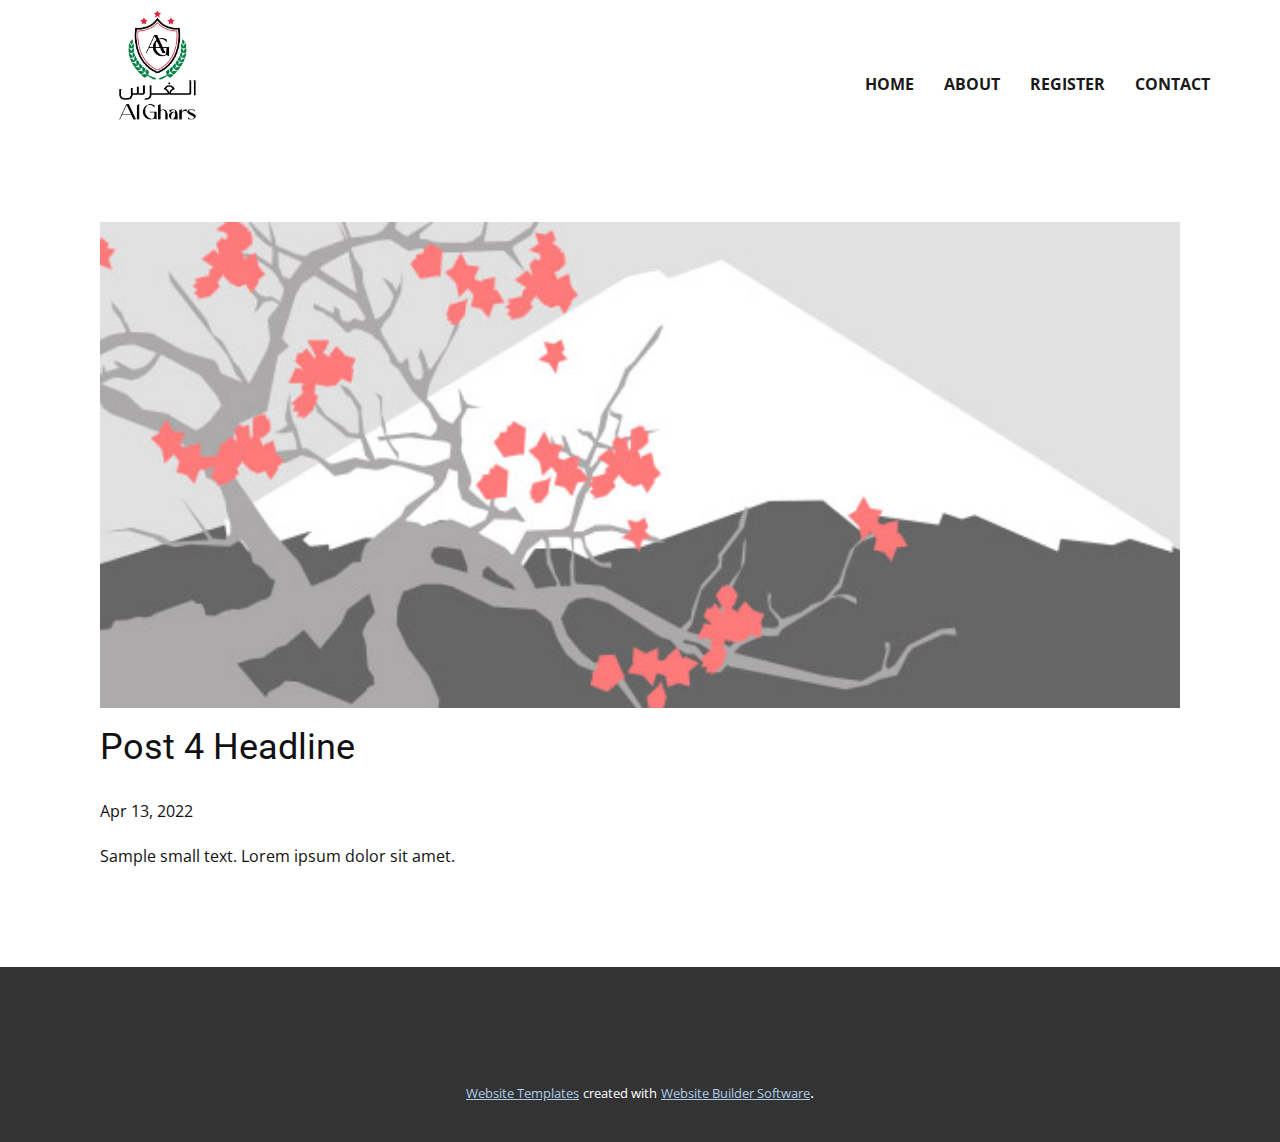
<file: blog/post-3.html>
<!doctype html>
<html style="font-size: 16px;" lang="en-AE"><head>
    <meta name="viewport" content="width=device-width, initial-scale=1.0">
    <meta charset="utf-8">
    <meta name="keywords" content="Post 1 Headline">
    <meta name="description" content="">
    <meta name="page_type" content="np-template-header-footer-from-plugin">
    <title>Post 4 Headline</title>
    <link rel="stylesheet" href="../nicepage.css" media="screen">
<link rel="stylesheet" href="../Post-Template.css" media="screen">
    <script class="u-script" type="text/javascript" src="../jquery.js" defer=""></script>
    <script class="u-script" type="text/javascript" src="../nicepage.js" defer=""></script>
    <meta name="generator" content="Nicepage 4.8.2, nicepage.com">
    <link rel="icon" href="../images/favicon.jpeg">
    <link id="u-theme-google-font" rel="stylesheet" href="https://fonts.googleapis.com/css?family=Roboto:100,100i,300,300i,400,400i,500,500i,700,700i,900,900i|Open+Sans:300,300i,400,400i,500,500i,600,600i,700,700i,800,800i">
    
    
    <script type="application/ld+json">{
		"@context": "http://schema.org",
		"@type": "Organization",
		"name": "Alghars Registration Portal",
		"logo": "images/WhatsAppImage2022-04-27at12.21.51PM.jpeg"
}</script>
    <meta name="theme-color" content="#478ac9">
  </head>
  <body class="u-body u-xl-mode"><header class="u-clearfix u-header u-header" id="sec-50aa"><div class="u-clearfix u-sheet u-valign-middle u-sheet-1">
        <a href="../Home.html#carousel_fcec" data-page-id="31623037" class="u-image u-logo u-image-1" data-image-width="942" data-image-height="790" title="Home">
          <img src="../images/WhatsAppImage2022-04-27at12.21.51PM.jpeg" class="u-logo-image u-logo-image-1">
        </a>
        <nav class="u-menu u-menu-dropdown u-offcanvas u-menu-1" data-position="">
          <div class="menu-collapse" style="font-size: 1rem; letter-spacing: 0px; font-weight: 700; text-transform: uppercase;">
            <a class="u-button-style u-custom-active-border-color u-custom-active-color u-custom-border u-custom-border-color u-custom-borders u-custom-hover-border-color u-custom-hover-color u-custom-left-right-menu-spacing u-custom-padding-bottom u-custom-text-active-color u-custom-text-color u-custom-text-hover-color u-custom-top-bottom-menu-spacing u-nav-link u-text-active-palette-1-base u-text-hover-palette-2-base" href="#">
              <svg class="u-svg-link" viewBox="0 0 24 24"><use xmlns:xlink="http://www.w3.org/1999/xlink" xlink:href="#menu-hamburger"></use></svg>
              <svg class="u-svg-content" version="1.1" id="menu-hamburger" viewBox="0 0 16 16" x="0px" y="0px" xmlns:xlink="http://www.w3.org/1999/xlink" xmlns="http://www.w3.org/2000/svg"><g><rect y="1" width="16" height="2"></rect><rect y="7" width="16" height="2"></rect><rect y="13" width="16" height="2"></rect>
</g></svg>
            </a>
          </div>
          <div class="u-custom-menu u-nav-container">
            <ul class="u-nav u-spacing-30 u-unstyled u-nav-1"><li class="u-nav-item"><a class="u-border-2 u-border-active-grey-90 u-border-hover-grey-50 u-border-no-left u-border-no-right u-border-no-top u-button-style u-nav-link u-text-active-grey-90 u-text-grey-90 u-text-hover-grey-90" href="../Home.html" style="padding: 10px 0px;">Home</a>
</li><li class="u-nav-item"><a class="u-border-2 u-border-active-grey-90 u-border-hover-grey-50 u-border-no-left u-border-no-right u-border-no-top u-button-style u-nav-link u-text-active-grey-90 u-text-grey-90 u-text-hover-grey-90" href="../Home.html#carousel_2b59" data-page-id="31623037" style="padding: 10px 0px;">About</a>
</li><li class="u-nav-item"><a class="u-border-2 u-border-active-grey-90 u-border-hover-grey-50 u-border-no-left u-border-no-right u-border-no-top u-button-style u-nav-link u-text-active-grey-90 u-text-grey-90 u-text-hover-grey-90" href="../Home.html#carousel_f501" data-page-id="31623037" style="padding: 10px 0px;">Register</a>
</li><li class="u-nav-item"><a class="u-border-2 u-border-active-grey-90 u-border-hover-grey-50 u-border-no-left u-border-no-right u-border-no-top u-button-style u-nav-link u-text-active-grey-90 u-text-grey-90 u-text-hover-grey-90" href="../Home.html#sec-24c8" data-page-id="31623037" style="padding: 10px 0px;">Contact</a>
</li></ul>
          </div>
          <div class="u-custom-menu u-nav-container-collapse">
            <div class="u-black u-container-style u-inner-container-layout u-opacity u-opacity-95 u-sidenav">
              <div class="u-inner-container-layout u-sidenav-overflow">
                <div class="u-menu-close"></div>
                <ul class="u-align-center u-nav u-popupmenu-items u-unstyled u-nav-2"><li class="u-nav-item"><a class="u-button-style u-nav-link" href="../Home.html">Home</a>
</li><li class="u-nav-item"><a class="u-button-style u-nav-link" href="../Home.html#carousel_2b59" data-page-id="31623037">About</a>
</li><li class="u-nav-item"><a class="u-button-style u-nav-link" href="../Home.html#carousel_f501" data-page-id="31623037">Register</a>
</li><li class="u-nav-item"><a class="u-button-style u-nav-link" href="../Home.html#sec-24c8" data-page-id="31623037">Contact</a>
</li></ul>
              </div>
            </div>
            <div class="u-black u-menu-overlay u-opacity u-opacity-70"></div>
          </div>
        </nav>
      </div></header>
    <section class="u-align-center u-clearfix u-section-1" id="sec-3d45">
      <div class="u-clearfix u-sheet u-valign-middle-md u-valign-middle-sm u-valign-middle-xs u-sheet-1"><!--post_details--><!--post_details_options_json--><!--{"source":""}--><!--/post_details_options_json--><!--blog_post-->
        <div class="u-container-style u-expanded-width u-post-details u-post-details-1">
          <div class="u-container-layout u-valign-middle u-container-layout-1"><!--blog_post_image-->
            <img alt="" class="u-blog-control u-expanded-width u-image u-image-default u-image-1" src="[data-uri]"><!--/blog_post_image--><!--blog_post_header-->
            <h2 class="u-blog-control u-text u-text-1">Post 4 Headline</h2><!--/blog_post_header--><!--blog_post_metadata-->
            <div class="u-blog-control u-metadata u-metadata-1"><!--blog_post_metadata_date-->
              <span class="u-meta-date u-meta-icon">Apr 13, 2022</span><!--/blog_post_metadata_date--><!--blog_post_metadata_category-->
              <!--/blog_post_metadata_category--><!--blog_post_metadata_comments-->
              <!--/blog_post_metadata_comments-->
            </div><!--/blog_post_metadata--><!--blog_post_content-->
            <div class="u-align-justify u-blog-control u-post-content u-text u-text-2 fr-view">
  Sample small text. Lorem ipsum dolor sit amet.
  </div><!--/blog_post_content-->
          </div>
        </div><!--/blog_post--><!--/post_details-->
      </div>
    </section>
    
    
    <footer class="u-align-center u-clearfix u-footer u-grey-80 u-footer" id="sec-576e"><div class="u-clearfix u-sheet u-sheet-1">
        <p class="u-small-text u-text u-text-variant u-text-1" data-animation-name="customAnimationIn" data-animation-duration="1000"> Copyright @2022 AlGhars. All Rights Reserved.</p>
      </div></footer>
    <section class="u-backlink u-clearfix u-grey-80">
      <a class="u-link" href="https://nicepage.com/website-templates" target="_blank">
        <span>Website Templates</span>
      </a>
      <p class="u-text">
        <span>created with</span>
      </p>
      <a class="u-link" href="" target="_blank">
        <span>Website Builder Software</span>
      </a>. 
    </section>
  
</body></html>
</file>
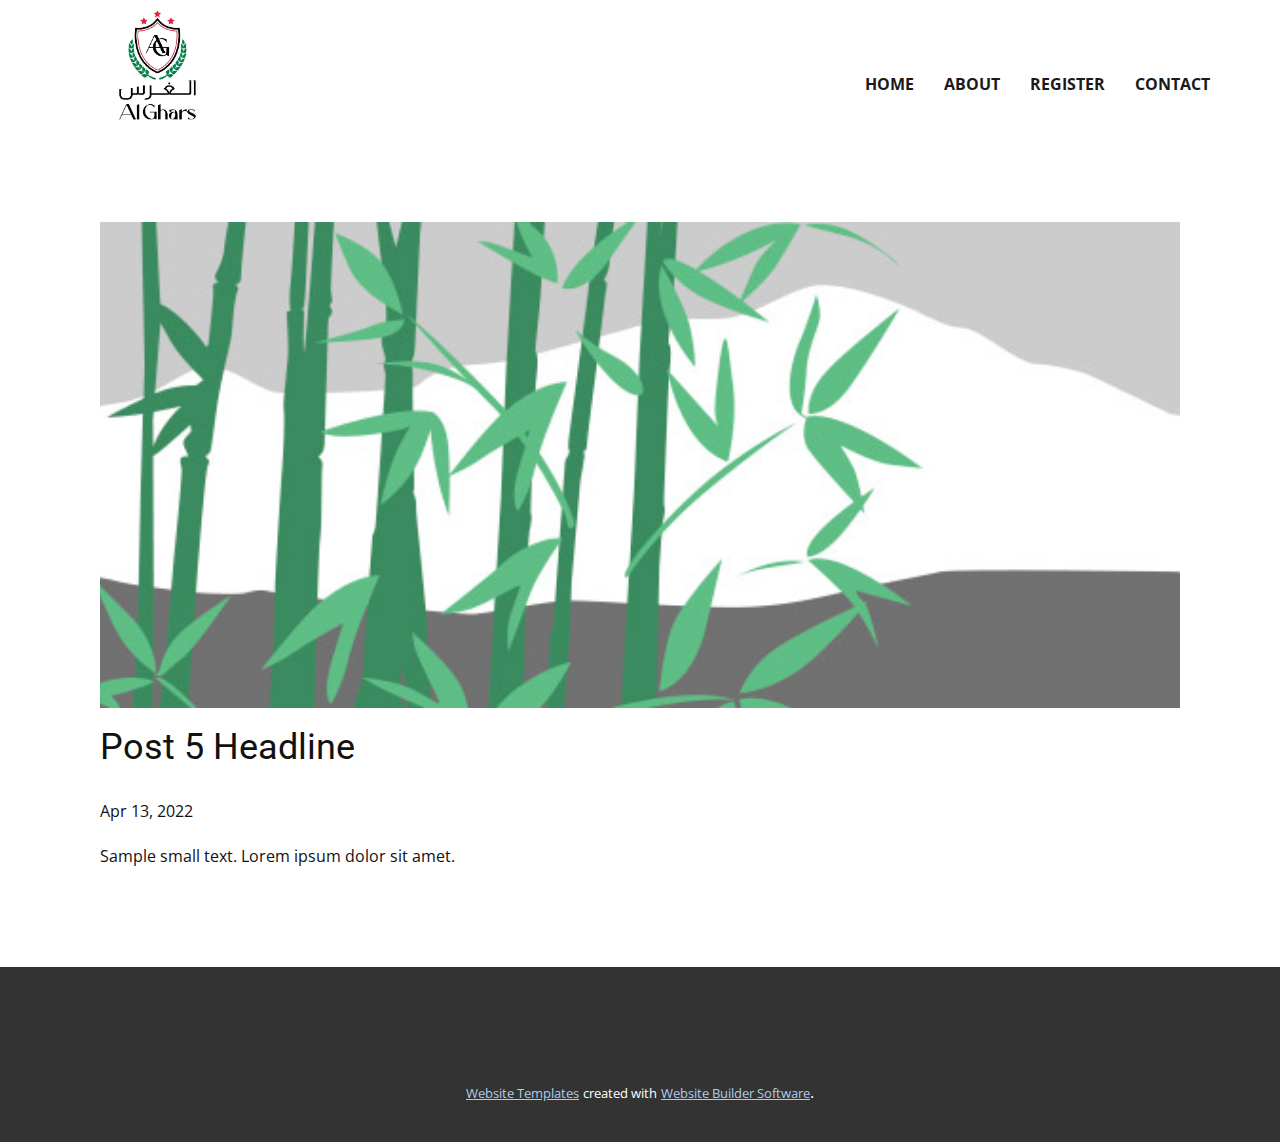
<file: blog/post-4.html>
<!doctype html>
<html style="font-size: 16px;" lang="en-AE"><head>
    <meta name="viewport" content="width=device-width, initial-scale=1.0">
    <meta charset="utf-8">
    <meta name="keywords" content="Post 1 Headline">
    <meta name="description" content="">
    <meta name="page_type" content="np-template-header-footer-from-plugin">
    <title>Post 5 Headline</title>
    <link rel="stylesheet" href="../nicepage.css" media="screen">
<link rel="stylesheet" href="../Post-Template.css" media="screen">
    <script class="u-script" type="text/javascript" src="../jquery.js" defer=""></script>
    <script class="u-script" type="text/javascript" src="../nicepage.js" defer=""></script>
    <meta name="generator" content="Nicepage 4.8.2, nicepage.com">
    <link rel="icon" href="../images/favicon.jpeg">
    <link id="u-theme-google-font" rel="stylesheet" href="https://fonts.googleapis.com/css?family=Roboto:100,100i,300,300i,400,400i,500,500i,700,700i,900,900i|Open+Sans:300,300i,400,400i,500,500i,600,600i,700,700i,800,800i">
    
    
    <script type="application/ld+json">{
		"@context": "http://schema.org",
		"@type": "Organization",
		"name": "Alghars Registration Portal",
		"logo": "images/WhatsAppImage2022-04-27at12.21.51PM.jpeg"
}</script>
    <meta name="theme-color" content="#478ac9">
  </head>
  <body class="u-body u-xl-mode"><header class="u-clearfix u-header u-header" id="sec-50aa"><div class="u-clearfix u-sheet u-valign-middle u-sheet-1">
        <a href="../Home.html#carousel_fcec" data-page-id="31623037" class="u-image u-logo u-image-1" data-image-width="942" data-image-height="790" title="Home">
          <img src="../images/WhatsAppImage2022-04-27at12.21.51PM.jpeg" class="u-logo-image u-logo-image-1">
        </a>
        <nav class="u-menu u-menu-dropdown u-offcanvas u-menu-1" data-position="">
          <div class="menu-collapse" style="font-size: 1rem; letter-spacing: 0px; font-weight: 700; text-transform: uppercase;">
            <a class="u-button-style u-custom-active-border-color u-custom-active-color u-custom-border u-custom-border-color u-custom-borders u-custom-hover-border-color u-custom-hover-color u-custom-left-right-menu-spacing u-custom-padding-bottom u-custom-text-active-color u-custom-text-color u-custom-text-hover-color u-custom-top-bottom-menu-spacing u-nav-link u-text-active-palette-1-base u-text-hover-palette-2-base" href="#">
              <svg class="u-svg-link" viewBox="0 0 24 24"><use xmlns:xlink="http://www.w3.org/1999/xlink" xlink:href="#menu-hamburger"></use></svg>
              <svg class="u-svg-content" version="1.1" id="menu-hamburger" viewBox="0 0 16 16" x="0px" y="0px" xmlns:xlink="http://www.w3.org/1999/xlink" xmlns="http://www.w3.org/2000/svg"><g><rect y="1" width="16" height="2"></rect><rect y="7" width="16" height="2"></rect><rect y="13" width="16" height="2"></rect>
</g></svg>
            </a>
          </div>
          <div class="u-custom-menu u-nav-container">
            <ul class="u-nav u-spacing-30 u-unstyled u-nav-1"><li class="u-nav-item"><a class="u-border-2 u-border-active-grey-90 u-border-hover-grey-50 u-border-no-left u-border-no-right u-border-no-top u-button-style u-nav-link u-text-active-grey-90 u-text-grey-90 u-text-hover-grey-90" href="../Home.html" style="padding: 10px 0px;">Home</a>
</li><li class="u-nav-item"><a class="u-border-2 u-border-active-grey-90 u-border-hover-grey-50 u-border-no-left u-border-no-right u-border-no-top u-button-style u-nav-link u-text-active-grey-90 u-text-grey-90 u-text-hover-grey-90" href="../Home.html#carousel_2b59" data-page-id="31623037" style="padding: 10px 0px;">About</a>
</li><li class="u-nav-item"><a class="u-border-2 u-border-active-grey-90 u-border-hover-grey-50 u-border-no-left u-border-no-right u-border-no-top u-button-style u-nav-link u-text-active-grey-90 u-text-grey-90 u-text-hover-grey-90" href="../Home.html#carousel_f501" data-page-id="31623037" style="padding: 10px 0px;">Register</a>
</li><li class="u-nav-item"><a class="u-border-2 u-border-active-grey-90 u-border-hover-grey-50 u-border-no-left u-border-no-right u-border-no-top u-button-style u-nav-link u-text-active-grey-90 u-text-grey-90 u-text-hover-grey-90" href="../Home.html#sec-24c8" data-page-id="31623037" style="padding: 10px 0px;">Contact</a>
</li></ul>
          </div>
          <div class="u-custom-menu u-nav-container-collapse">
            <div class="u-black u-container-style u-inner-container-layout u-opacity u-opacity-95 u-sidenav">
              <div class="u-inner-container-layout u-sidenav-overflow">
                <div class="u-menu-close"></div>
                <ul class="u-align-center u-nav u-popupmenu-items u-unstyled u-nav-2"><li class="u-nav-item"><a class="u-button-style u-nav-link" href="../Home.html">Home</a>
</li><li class="u-nav-item"><a class="u-button-style u-nav-link" href="../Home.html#carousel_2b59" data-page-id="31623037">About</a>
</li><li class="u-nav-item"><a class="u-button-style u-nav-link" href="../Home.html#carousel_f501" data-page-id="31623037">Register</a>
</li><li class="u-nav-item"><a class="u-button-style u-nav-link" href="../Home.html#sec-24c8" data-page-id="31623037">Contact</a>
</li></ul>
              </div>
            </div>
            <div class="u-black u-menu-overlay u-opacity u-opacity-70"></div>
          </div>
        </nav>
      </div></header>
    <section class="u-align-center u-clearfix u-section-1" id="sec-3d45">
      <div class="u-clearfix u-sheet u-valign-middle-md u-valign-middle-sm u-valign-middle-xs u-sheet-1"><!--post_details--><!--post_details_options_json--><!--{"source":""}--><!--/post_details_options_json--><!--blog_post-->
        <div class="u-container-style u-expanded-width u-post-details u-post-details-1">
          <div class="u-container-layout u-valign-middle u-container-layout-1"><!--blog_post_image-->
            <img alt="" class="u-blog-control u-expanded-width u-image u-image-default u-image-1" src="[data-uri]"><!--/blog_post_image--><!--blog_post_header-->
            <h2 class="u-blog-control u-text u-text-1">Post 5 Headline</h2><!--/blog_post_header--><!--blog_post_metadata-->
            <div class="u-blog-control u-metadata u-metadata-1"><!--blog_post_metadata_date-->
              <span class="u-meta-date u-meta-icon">Apr 13, 2022</span><!--/blog_post_metadata_date--><!--blog_post_metadata_category-->
              <!--/blog_post_metadata_category--><!--blog_post_metadata_comments-->
              <!--/blog_post_metadata_comments-->
            </div><!--/blog_post_metadata--><!--blog_post_content-->
            <div class="u-align-justify u-blog-control u-post-content u-text u-text-2 fr-view">
  Sample small text. Lorem ipsum dolor sit amet.
  </div><!--/blog_post_content-->
          </div>
        </div><!--/blog_post--><!--/post_details-->
      </div>
    </section>
    
    
    <footer class="u-align-center u-clearfix u-footer u-grey-80 u-footer" id="sec-576e"><div class="u-clearfix u-sheet u-sheet-1">
        <p class="u-small-text u-text u-text-variant u-text-1" data-animation-name="customAnimationIn" data-animation-duration="1000"> Copyright @2022 AlGhars. All Rights Reserved.</p>
      </div></footer>
    <section class="u-backlink u-clearfix u-grey-80">
      <a class="u-link" href="https://nicepage.com/website-templates" target="_blank">
        <span>Website Templates</span>
      </a>
      <p class="u-text">
        <span>created with</span>
      </p>
      <a class="u-link" href="" target="_blank">
        <span>Website Builder Software</span>
      </a>. 
    </section>
  
</body></html>
</file>
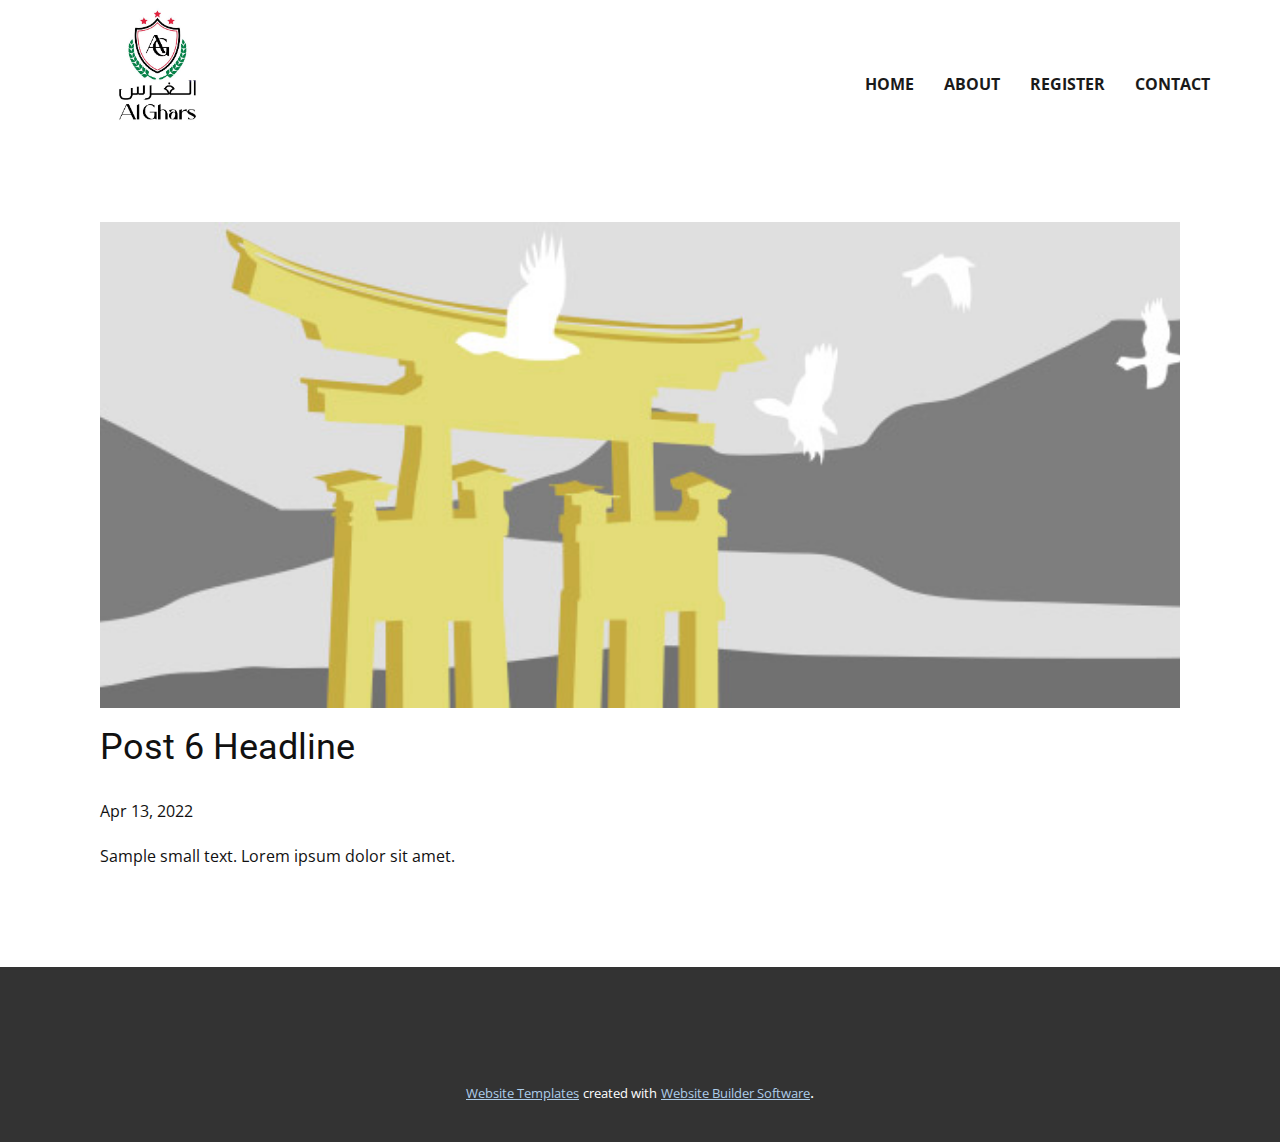
<file: blog/post-5.html>
<!doctype html>
<html style="font-size: 16px;" lang="en-AE"><head>
    <meta name="viewport" content="width=device-width, initial-scale=1.0">
    <meta charset="utf-8">
    <meta name="keywords" content="Post 1 Headline">
    <meta name="description" content="">
    <meta name="page_type" content="np-template-header-footer-from-plugin">
    <title>Post 6 Headline</title>
    <link rel="stylesheet" href="../nicepage.css" media="screen">
<link rel="stylesheet" href="../Post-Template.css" media="screen">
    <script class="u-script" type="text/javascript" src="../jquery.js" defer=""></script>
    <script class="u-script" type="text/javascript" src="../nicepage.js" defer=""></script>
    <meta name="generator" content="Nicepage 4.8.2, nicepage.com">
    <link rel="icon" href="../images/favicon.jpeg">
    <link id="u-theme-google-font" rel="stylesheet" href="https://fonts.googleapis.com/css?family=Roboto:100,100i,300,300i,400,400i,500,500i,700,700i,900,900i|Open+Sans:300,300i,400,400i,500,500i,600,600i,700,700i,800,800i">
    
    
    <script type="application/ld+json">{
		"@context": "http://schema.org",
		"@type": "Organization",
		"name": "Alghars Registration Portal",
		"logo": "images/WhatsAppImage2022-04-27at12.21.51PM.jpeg"
}</script>
    <meta name="theme-color" content="#478ac9">
  </head>
  <body class="u-body u-xl-mode"><header class="u-clearfix u-header u-header" id="sec-50aa"><div class="u-clearfix u-sheet u-valign-middle u-sheet-1">
        <a href="../Home.html#carousel_fcec" data-page-id="31623037" class="u-image u-logo u-image-1" data-image-width="942" data-image-height="790" title="Home">
          <img src="../images/WhatsAppImage2022-04-27at12.21.51PM.jpeg" class="u-logo-image u-logo-image-1">
        </a>
        <nav class="u-menu u-menu-dropdown u-offcanvas u-menu-1" data-position="">
          <div class="menu-collapse" style="font-size: 1rem; letter-spacing: 0px; font-weight: 700; text-transform: uppercase;">
            <a class="u-button-style u-custom-active-border-color u-custom-active-color u-custom-border u-custom-border-color u-custom-borders u-custom-hover-border-color u-custom-hover-color u-custom-left-right-menu-spacing u-custom-padding-bottom u-custom-text-active-color u-custom-text-color u-custom-text-hover-color u-custom-top-bottom-menu-spacing u-nav-link u-text-active-palette-1-base u-text-hover-palette-2-base" href="#">
              <svg class="u-svg-link" viewBox="0 0 24 24"><use xmlns:xlink="http://www.w3.org/1999/xlink" xlink:href="#menu-hamburger"></use></svg>
              <svg class="u-svg-content" version="1.1" id="menu-hamburger" viewBox="0 0 16 16" x="0px" y="0px" xmlns:xlink="http://www.w3.org/1999/xlink" xmlns="http://www.w3.org/2000/svg"><g><rect y="1" width="16" height="2"></rect><rect y="7" width="16" height="2"></rect><rect y="13" width="16" height="2"></rect>
</g></svg>
            </a>
          </div>
          <div class="u-custom-menu u-nav-container">
            <ul class="u-nav u-spacing-30 u-unstyled u-nav-1"><li class="u-nav-item"><a class="u-border-2 u-border-active-grey-90 u-border-hover-grey-50 u-border-no-left u-border-no-right u-border-no-top u-button-style u-nav-link u-text-active-grey-90 u-text-grey-90 u-text-hover-grey-90" href="../Home.html" style="padding: 10px 0px;">Home</a>
</li><li class="u-nav-item"><a class="u-border-2 u-border-active-grey-90 u-border-hover-grey-50 u-border-no-left u-border-no-right u-border-no-top u-button-style u-nav-link u-text-active-grey-90 u-text-grey-90 u-text-hover-grey-90" href="../Home.html#carousel_2b59" data-page-id="31623037" style="padding: 10px 0px;">About</a>
</li><li class="u-nav-item"><a class="u-border-2 u-border-active-grey-90 u-border-hover-grey-50 u-border-no-left u-border-no-right u-border-no-top u-button-style u-nav-link u-text-active-grey-90 u-text-grey-90 u-text-hover-grey-90" href="../Home.html#carousel_f501" data-page-id="31623037" style="padding: 10px 0px;">Register</a>
</li><li class="u-nav-item"><a class="u-border-2 u-border-active-grey-90 u-border-hover-grey-50 u-border-no-left u-border-no-right u-border-no-top u-button-style u-nav-link u-text-active-grey-90 u-text-grey-90 u-text-hover-grey-90" href="../Home.html#sec-24c8" data-page-id="31623037" style="padding: 10px 0px;">Contact</a>
</li></ul>
          </div>
          <div class="u-custom-menu u-nav-container-collapse">
            <div class="u-black u-container-style u-inner-container-layout u-opacity u-opacity-95 u-sidenav">
              <div class="u-inner-container-layout u-sidenav-overflow">
                <div class="u-menu-close"></div>
                <ul class="u-align-center u-nav u-popupmenu-items u-unstyled u-nav-2"><li class="u-nav-item"><a class="u-button-style u-nav-link" href="../Home.html">Home</a>
</li><li class="u-nav-item"><a class="u-button-style u-nav-link" href="../Home.html#carousel_2b59" data-page-id="31623037">About</a>
</li><li class="u-nav-item"><a class="u-button-style u-nav-link" href="../Home.html#carousel_f501" data-page-id="31623037">Register</a>
</li><li class="u-nav-item"><a class="u-button-style u-nav-link" href="../Home.html#sec-24c8" data-page-id="31623037">Contact</a>
</li></ul>
              </div>
            </div>
            <div class="u-black u-menu-overlay u-opacity u-opacity-70"></div>
          </div>
        </nav>
      </div></header>
    <section class="u-align-center u-clearfix u-section-1" id="sec-3d45">
      <div class="u-clearfix u-sheet u-valign-middle-md u-valign-middle-sm u-valign-middle-xs u-sheet-1"><!--post_details--><!--post_details_options_json--><!--{"source":""}--><!--/post_details_options_json--><!--blog_post-->
        <div class="u-container-style u-expanded-width u-post-details u-post-details-1">
          <div class="u-container-layout u-valign-middle u-container-layout-1"><!--blog_post_image-->
            <img alt="" class="u-blog-control u-expanded-width u-image u-image-default u-image-1" src="[data-uri]"><!--/blog_post_image--><!--blog_post_header-->
            <h2 class="u-blog-control u-text u-text-1">Post 6 Headline</h2><!--/blog_post_header--><!--blog_post_metadata-->
            <div class="u-blog-control u-metadata u-metadata-1"><!--blog_post_metadata_date-->
              <span class="u-meta-date u-meta-icon">Apr 13, 2022</span><!--/blog_post_metadata_date--><!--blog_post_metadata_category-->
              <!--/blog_post_metadata_category--><!--blog_post_metadata_comments-->
              <!--/blog_post_metadata_comments-->
            </div><!--/blog_post_metadata--><!--blog_post_content-->
            <div class="u-align-justify u-blog-control u-post-content u-text u-text-2 fr-view">
  Sample small text. Lorem ipsum dolor sit amet.
  </div><!--/blog_post_content-->
          </div>
        </div><!--/blog_post--><!--/post_details-->
      </div>
    </section>
    
    
    <footer class="u-align-center u-clearfix u-footer u-grey-80 u-footer" id="sec-576e"><div class="u-clearfix u-sheet u-sheet-1">
        <p class="u-small-text u-text u-text-variant u-text-1" data-animation-name="customAnimationIn" data-animation-duration="1000"> Copyright @2022 AlGhars. All Rights Reserved.</p>
      </div></footer>
    <section class="u-backlink u-clearfix u-grey-80">
      <a class="u-link" href="https://nicepage.com/website-templates" target="_blank">
        <span>Website Templates</span>
      </a>
      <p class="u-text">
        <span>created with</span>
      </p>
      <a class="u-link" href="" target="_blank">
        <span>Website Builder Software</span>
      </a>. 
    </section>
  
</body></html>
</file>
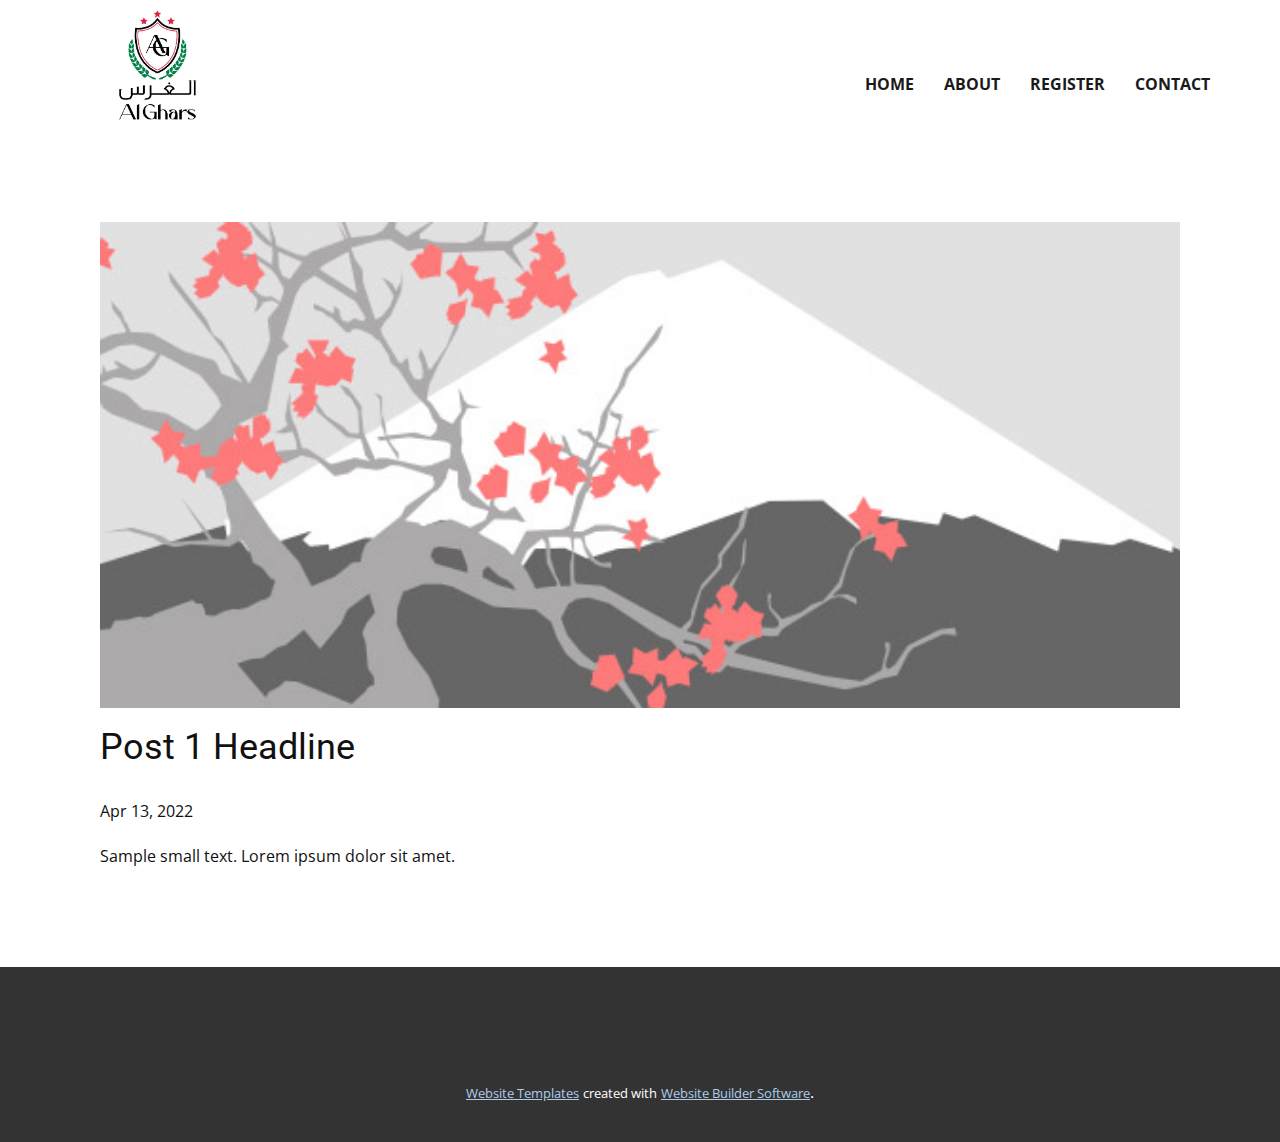
<file: blog/post.html>
<!doctype html>
<html style="font-size: 16px;" lang="en-AE"><head>
    <meta name="viewport" content="width=device-width, initial-scale=1.0">
    <meta charset="utf-8">
    <meta name="keywords" content="Post 1 Headline">
    <meta name="description" content="">
    <meta name="page_type" content="np-template-header-footer-from-plugin">
    <title>Post 1 Headline</title>
    <link rel="stylesheet" href="../nicepage.css" media="screen">
<link rel="stylesheet" href="../Post-Template.css" media="screen">
    <script class="u-script" type="text/javascript" src="../jquery.js" defer=""></script>
    <script class="u-script" type="text/javascript" src="../nicepage.js" defer=""></script>
    <meta name="generator" content="Nicepage 4.8.2, nicepage.com">
    <link rel="icon" href="../images/favicon.jpeg">
    <link id="u-theme-google-font" rel="stylesheet" href="https://fonts.googleapis.com/css?family=Roboto:100,100i,300,300i,400,400i,500,500i,700,700i,900,900i|Open+Sans:300,300i,400,400i,500,500i,600,600i,700,700i,800,800i">
    
    
    <script type="application/ld+json">{
		"@context": "http://schema.org",
		"@type": "Organization",
		"name": "Alghars Registration Portal",
		"logo": "images/WhatsAppImage2022-04-27at12.21.51PM.jpeg"
}</script>
    <meta name="theme-color" content="#478ac9">
  </head>
  <body class="u-body u-xl-mode"><header class="u-clearfix u-header u-header" id="sec-50aa"><div class="u-clearfix u-sheet u-valign-middle u-sheet-1">
        <a href="../Home.html#carousel_fcec" data-page-id="31623037" class="u-image u-logo u-image-1" data-image-width="942" data-image-height="790" title="Home">
          <img src="../images/WhatsAppImage2022-04-27at12.21.51PM.jpeg" class="u-logo-image u-logo-image-1">
        </a>
        <nav class="u-menu u-menu-dropdown u-offcanvas u-menu-1" data-position="">
          <div class="menu-collapse" style="font-size: 1rem; letter-spacing: 0px; font-weight: 700; text-transform: uppercase;">
            <a class="u-button-style u-custom-active-border-color u-custom-active-color u-custom-border u-custom-border-color u-custom-borders u-custom-hover-border-color u-custom-hover-color u-custom-left-right-menu-spacing u-custom-padding-bottom u-custom-text-active-color u-custom-text-color u-custom-text-hover-color u-custom-top-bottom-menu-spacing u-nav-link u-text-active-palette-1-base u-text-hover-palette-2-base" href="#">
              <svg class="u-svg-link" viewBox="0 0 24 24"><use xmlns:xlink="http://www.w3.org/1999/xlink" xlink:href="#menu-hamburger"></use></svg>
              <svg class="u-svg-content" version="1.1" id="menu-hamburger" viewBox="0 0 16 16" x="0px" y="0px" xmlns:xlink="http://www.w3.org/1999/xlink" xmlns="http://www.w3.org/2000/svg"><g><rect y="1" width="16" height="2"></rect><rect y="7" width="16" height="2"></rect><rect y="13" width="16" height="2"></rect>
</g></svg>
            </a>
          </div>
          <div class="u-custom-menu u-nav-container">
            <ul class="u-nav u-spacing-30 u-unstyled u-nav-1"><li class="u-nav-item"><a class="u-border-2 u-border-active-grey-90 u-border-hover-grey-50 u-border-no-left u-border-no-right u-border-no-top u-button-style u-nav-link u-text-active-grey-90 u-text-grey-90 u-text-hover-grey-90" href="../Home.html" style="padding: 10px 0px;">Home</a>
</li><li class="u-nav-item"><a class="u-border-2 u-border-active-grey-90 u-border-hover-grey-50 u-border-no-left u-border-no-right u-border-no-top u-button-style u-nav-link u-text-active-grey-90 u-text-grey-90 u-text-hover-grey-90" href="../Home.html#carousel_2b59" data-page-id="31623037" style="padding: 10px 0px;">About</a>
</li><li class="u-nav-item"><a class="u-border-2 u-border-active-grey-90 u-border-hover-grey-50 u-border-no-left u-border-no-right u-border-no-top u-button-style u-nav-link u-text-active-grey-90 u-text-grey-90 u-text-hover-grey-90" href="../Home.html#carousel_f501" data-page-id="31623037" style="padding: 10px 0px;">Register</a>
</li><li class="u-nav-item"><a class="u-border-2 u-border-active-grey-90 u-border-hover-grey-50 u-border-no-left u-border-no-right u-border-no-top u-button-style u-nav-link u-text-active-grey-90 u-text-grey-90 u-text-hover-grey-90" href="../Home.html#sec-24c8" data-page-id="31623037" style="padding: 10px 0px;">Contact</a>
</li></ul>
          </div>
          <div class="u-custom-menu u-nav-container-collapse">
            <div class="u-black u-container-style u-inner-container-layout u-opacity u-opacity-95 u-sidenav">
              <div class="u-inner-container-layout u-sidenav-overflow">
                <div class="u-menu-close"></div>
                <ul class="u-align-center u-nav u-popupmenu-items u-unstyled u-nav-2"><li class="u-nav-item"><a class="u-button-style u-nav-link" href="../Home.html">Home</a>
</li><li class="u-nav-item"><a class="u-button-style u-nav-link" href="../Home.html#carousel_2b59" data-page-id="31623037">About</a>
</li><li class="u-nav-item"><a class="u-button-style u-nav-link" href="../Home.html#carousel_f501" data-page-id="31623037">Register</a>
</li><li class="u-nav-item"><a class="u-button-style u-nav-link" href="../Home.html#sec-24c8" data-page-id="31623037">Contact</a>
</li></ul>
              </div>
            </div>
            <div class="u-black u-menu-overlay u-opacity u-opacity-70"></div>
          </div>
        </nav>
      </div></header>
    <section class="u-align-center u-clearfix u-section-1" id="sec-3d45">
      <div class="u-clearfix u-sheet u-valign-middle-md u-valign-middle-sm u-valign-middle-xs u-sheet-1"><!--post_details--><!--post_details_options_json--><!--{"source":""}--><!--/post_details_options_json--><!--blog_post-->
        <div class="u-container-style u-expanded-width u-post-details u-post-details-1">
          <div class="u-container-layout u-valign-middle u-container-layout-1"><!--blog_post_image-->
            <img alt="" class="u-blog-control u-expanded-width u-image u-image-default u-image-1" src="[data-uri]"><!--/blog_post_image--><!--blog_post_header-->
            <h2 class="u-blog-control u-text u-text-1">Post 1 Headline</h2><!--/blog_post_header--><!--blog_post_metadata-->
            <div class="u-blog-control u-metadata u-metadata-1"><!--blog_post_metadata_date-->
              <span class="u-meta-date u-meta-icon">Apr 13, 2022</span><!--/blog_post_metadata_date--><!--blog_post_metadata_category-->
              <!--/blog_post_metadata_category--><!--blog_post_metadata_comments-->
              <!--/blog_post_metadata_comments-->
            </div><!--/blog_post_metadata--><!--blog_post_content-->
            <div class="u-align-justify u-blog-control u-post-content u-text u-text-2 fr-view">
  Sample small text. Lorem ipsum dolor sit amet.
  </div><!--/blog_post_content-->
          </div>
        </div><!--/blog_post--><!--/post_details-->
      </div>
    </section>
    
    
    <footer class="u-align-center u-clearfix u-footer u-grey-80 u-footer" id="sec-576e"><div class="u-clearfix u-sheet u-sheet-1">
        <p class="u-small-text u-text u-text-variant u-text-1" data-animation-name="customAnimationIn" data-animation-duration="1000"> Copyright @2022 AlGhars. All Rights Reserved.</p>
      </div></footer>
    <section class="u-backlink u-clearfix u-grey-80">
      <a class="u-link" href="https://nicepage.com/website-templates" target="_blank">
        <span>Website Templates</span>
      </a>
      <p class="u-text">
        <span>created with</span>
      </p>
      <a class="u-link" href="" target="_blank">
        <span>Website Builder Software</span>
      </a>. 
    </section>
  
</body></html>
</file>
